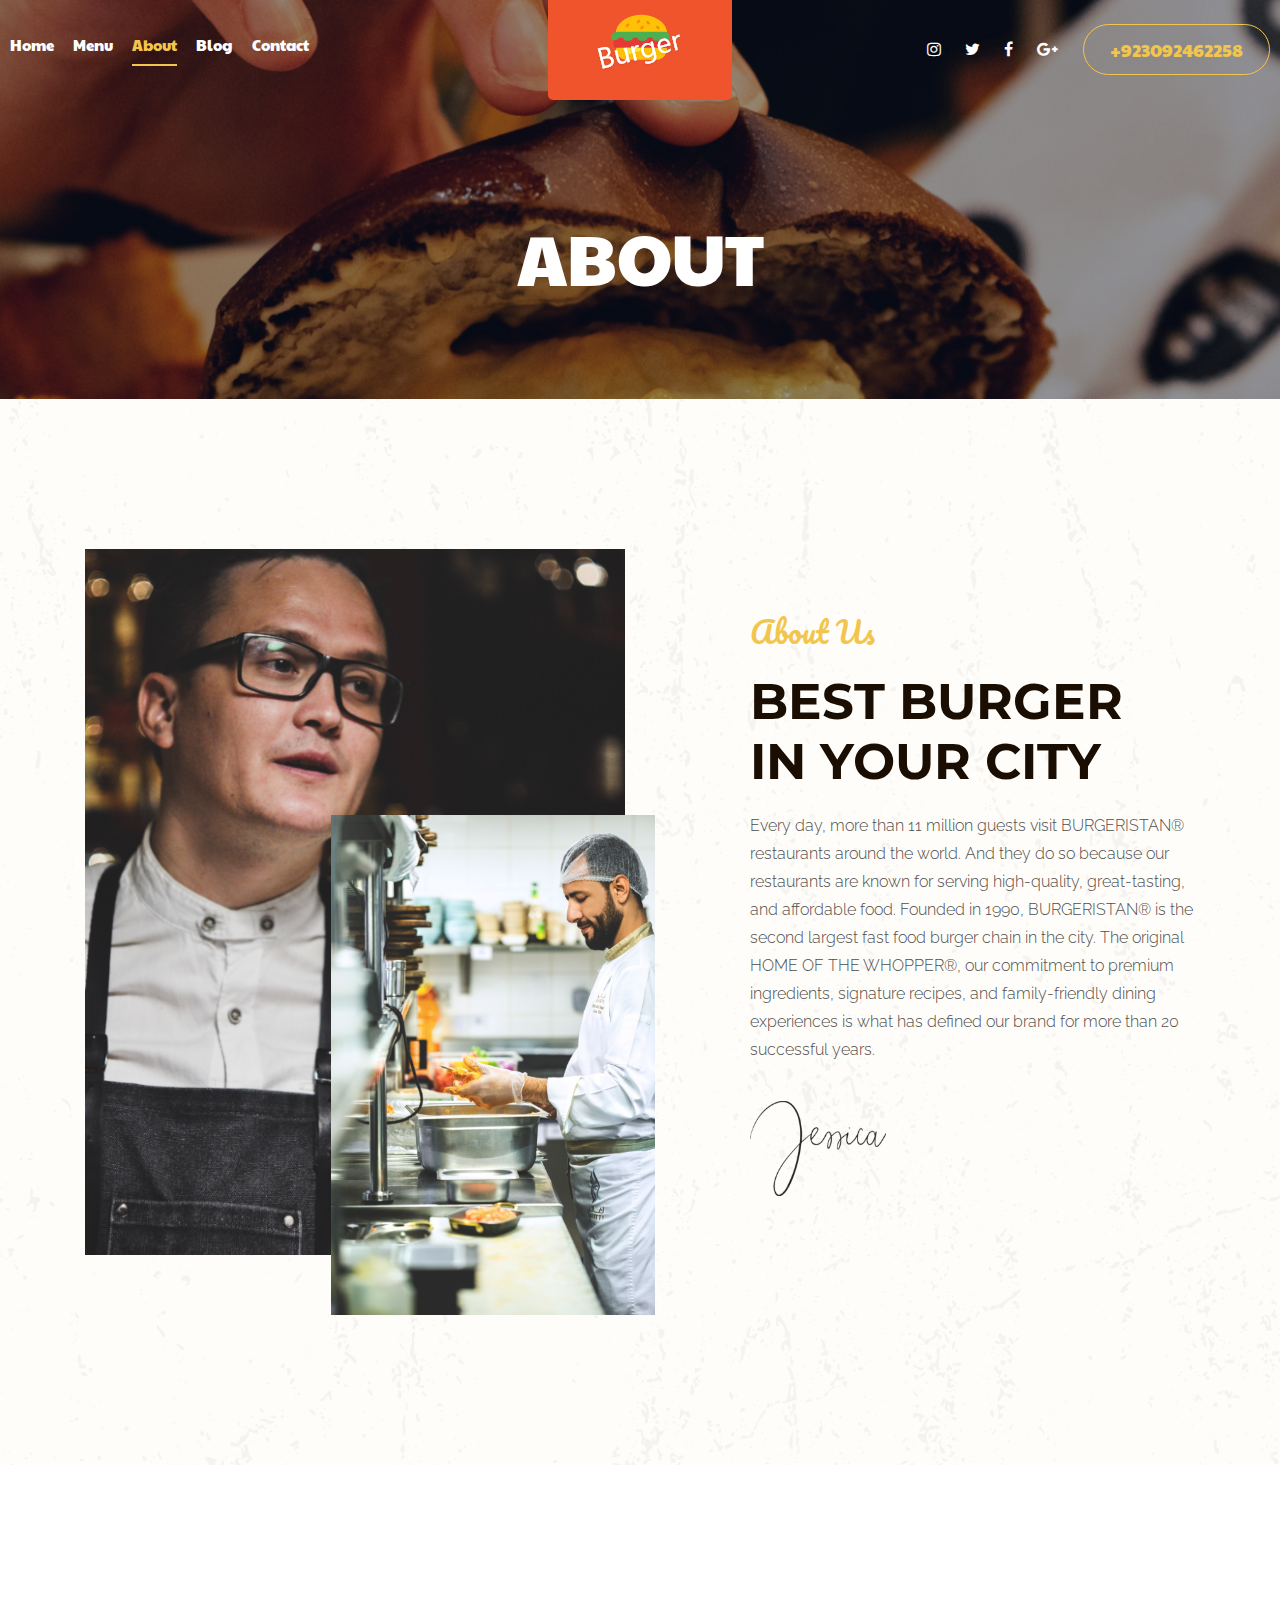
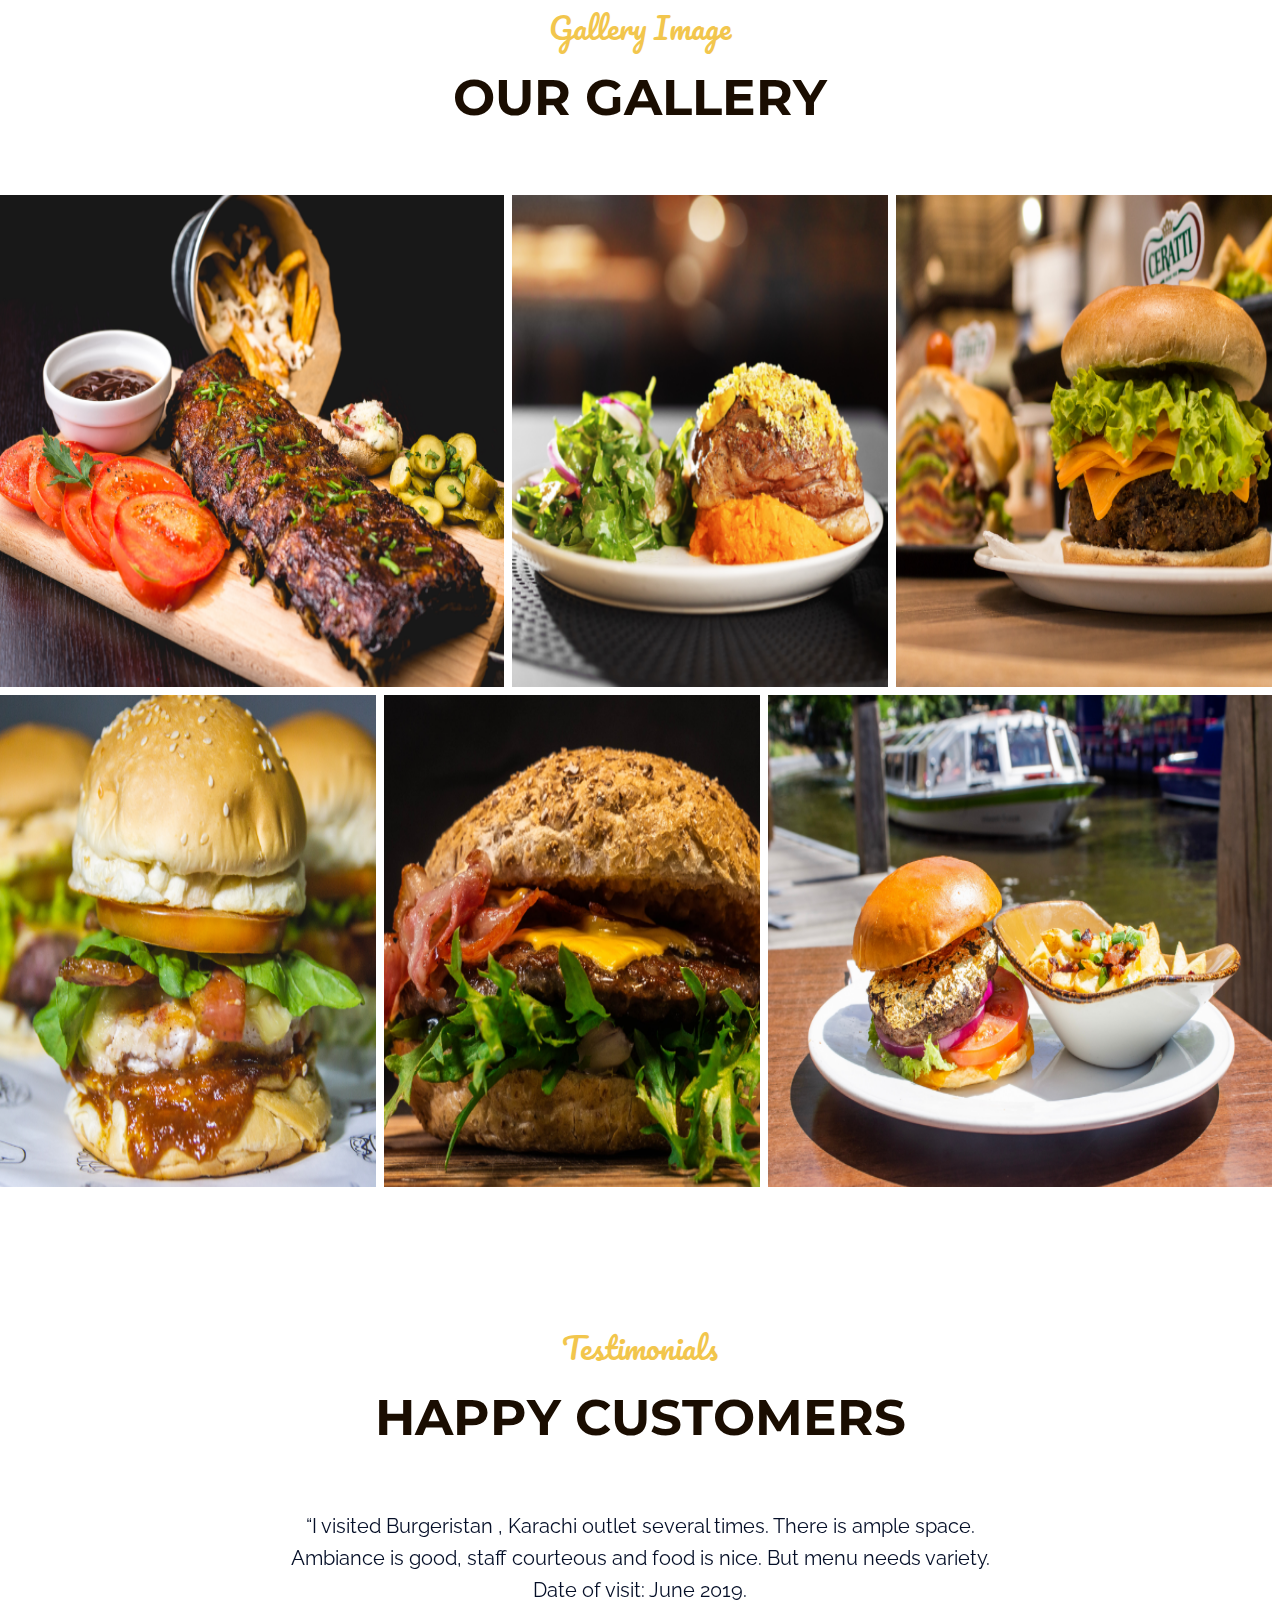
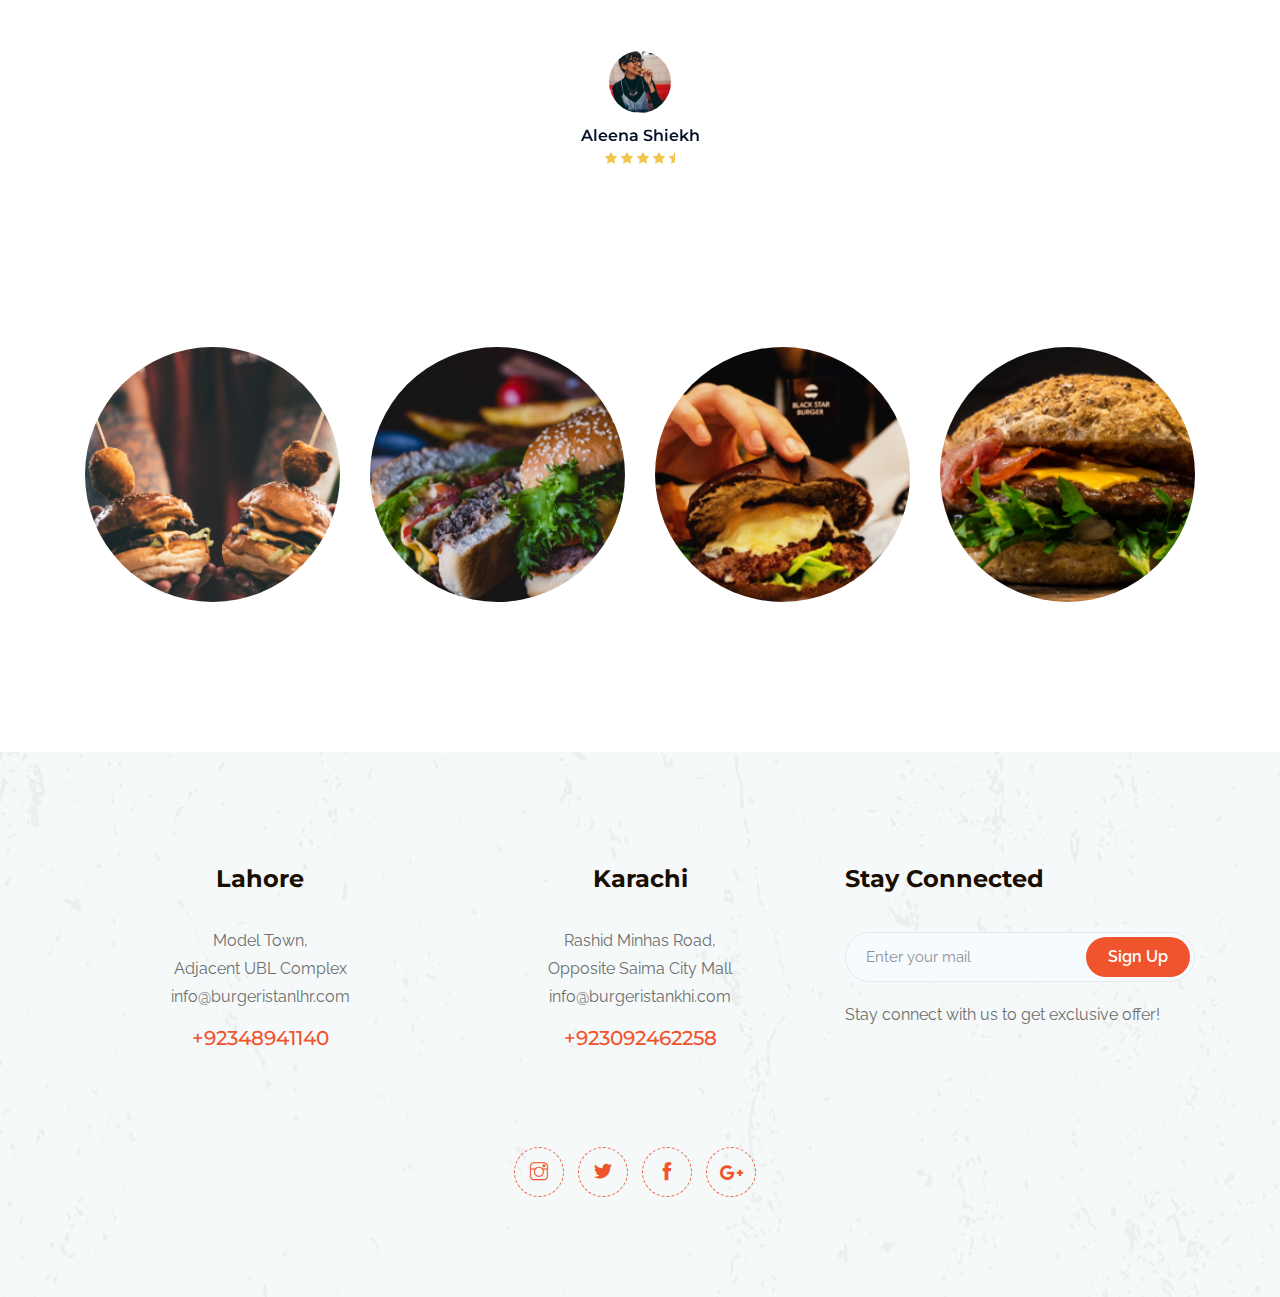
<file: about.html>
<!doctype html>
<html class="no-js" lang="zxx">

<head>
    <meta charset="utf-8">
    <meta http-equiv="x-ua-compatible" content="ie=edge">
    <title>Burger</title>
    <meta name="description" content="">
    <meta name="viewport" content="width=device-width, initial-scale=1">

    <!-- <link rel="manifest" href="site.webmanifest"> -->
    <link rel="shortcut icon" type="image/x-icon" href="img/favicon.png">
    <!-- Place favicon.ico in the root directory -->

    <!-- CSS here -->
    <link rel="stylesheet" href="css/bootstrap.min.css">
    <link rel="stylesheet" href="css/owl.carousel.min.css">
    <link rel="stylesheet" href="css/magnific-popup.css">
    <link rel="stylesheet" href="css/font-awesome.min.css">
    <link rel="stylesheet" href="css/themify-icons.css">
    <link rel="stylesheet" href="css/nice-select.css">
    <link rel="stylesheet" href="css/flaticon.css">
    <link rel="stylesheet" href="css/animate.css">
    <link rel="stylesheet" href="css/slicknav.css">
    <link rel="stylesheet" href="css/style.css">
    <!-- <link rel="stylesheet" href="css/responsive.css"> -->
</head>

<body>
    <!--[if lte IE 9]>
            <p class="browserupgrade">You are using an <strong>outdated</strong> browser. Please <a href="https://browsehappy.com/">upgrade your browser</a> to improve your experience and security.</p>
        <![endif]-->

    <!-- header-start -->
    <header>
            <div class="header-area ">
                <div id="sticky-header" class="main-header-area">
                    <div class="container-fluid p-0">
                        <div class="row align-items-center no-gutters">
                            <div class="col-xl-5 col-lg-5">
                                <div class="main-menu  d-none d-lg-block">
                                    <nav>
                                        <ul id="navigation">
                                            <li><a  href="index.html">Home</a></li>
                                            <li><a href="Menu.html">Menu</a></li>
                                            <li><a class="active" href="about.html">About</a></li>

                                            <li><a href="blog.html">blog</a></li>


                                            <li><a href="contact.html">Contact</a></li>
                                        </ul>
                                    </nav>
                                </div>
                            </div>
                            <div class="col-xl-2 col-lg-2">
                                <div class="logo-img">
                                    <a href="index.html">
                                        <img src="img/logo.png" alt="">
                                    </a>
                                </div>
                            </div>
                            <div class="col-xl-5 col-lg-5 d-none d-lg-block">
                                <div class="book_room">
                                    <div class="socail_links">
                                        <ul>
                                            <li>
                                                <a href="https://www.instagram.com/burgerkingpak/?hl=en" target="_blank">
                                                    <i class="fa fa-instagram"></i>
                                                </a>
                                            </li>
                                            <li>
                                                <a href="https://twitter.com/BurgerKing" target="_blank">
                                                    <i class="fa fa-twitter"></i>
                                                </a>
                                            </li>
                                            <li>
                                                <a href="https://www.facebook.com/burgerking/" target="_blank">
                                                    <i class="fa fa-facebook"></i>
                                                </a>
                                            </li>
                                            <li>
                                                <a href="#">
                                                    <i class="fa fa-google-plus"></i>
                                                </a>
                                            </li>
                                        </ul>
                                    </div>
                                    <div class="book_btn d-none d-xl-block">
                                        <a class="#" href="#">+923092462258</a>
                                    </div>
                                </div>
                            </div>
                            <div class="col-12">
                                <div class="mobile_menu d-block d-lg-none"></div>
                            </div>
                        </div>
                    </div>
                </div>
            </div>
        </header>
        <!-- header-end -->

  <!-- bradcam_area_start -->
  <div class="bradcam_area breadcam_bg_1 overlay">
    <h3>about</h3>
</div>
<!-- bradcam_area_end -->
<!-- about_area_start -->
<div class="about_area">
        <div class="container">
            <div class="row align-items-center">
                <div class="col-xl-6 col-lg-6 col-md-6">
                    <div class="about_thumb2">
                        <div class="img_1">
                            <img src="img/about/1.png" alt="">
                        </div>
                        <div class="img_2">
                            <img src="img/about/2.png" alt="">
                        </div>
                    </div>
                </div>
                <div class="col-xl-5 col-lg-5 offset-lg-1 col-md-6">
                    <div class="about_info">
                        <div class="section_title mb-20px">
                            <span>About Us</span>
                            <h3>Best Burger <br>
                                    in your City</h3>
                        </div>
                        <p>
Every day, more than 11 million guests visit BURGERISTAN® restaurants around the world. And they do so because our restaurants are known for serving high-quality, great-tasting, and affordable food. Founded in 1990, BURGERISTAN® is the second largest fast food burger chain in the city. The original HOME OF THE WHOPPER®, our commitment to premium ingredients, signature recipes, and family-friendly dining experiences is what has defined our brand for more than  20 successful years.</p>
                        <div class="img_thumb">
                            <img src="img/jessica-signature.png" alt="">
                        </div>
                    </div>
                </div>
            </div>
        </div>
    </div>
    <!-- about_area_end -->

    <!-- gallery_start -->
    <div class="gallery_area">
            <div class="container">
                <div class="row">
                    <div class="col-xl-12">
                            <div class="section_title mb-70 text-center">
                                    <span>Gallery Image</span>
                                    <h3>Our Gallery</h3>
                                </div>
                    </div>
                </div>
            </div>
            <div class="single_gallery big_img">
                    <a class="popup-image" href="img/gallery/1.png">
                        <i class="ti-plus"></i>
                    </a>
                <img src="img/gallery/1.png" alt="">
            </div>
            <div class="single_gallery small_img">
                <a class="popup-image" href="img/gallery/2.png">
                    <i class="ti-plus"></i>
                </a>
                <img src="img/gallery/2.png" alt="">
            </div>
            <div class="single_gallery small_img">
                <a class="popup-image" href="img/gallery/3.png">
                    <i class="ti-plus"></i>
                </a>
                <img src="img/gallery/3.png" alt="">
            </div>

            <div class="single_gallery small_img">
                <a class="popup-image" href="img/gallery/4.png">
                    <i class="ti-plus"></i>
                </a>
                <img src="img/gallery/4.png" alt="">
            </div>
            <div class="single_gallery small_img">
                <a class="popup-image" href="img/gallery/5.png">
                    <i class="ti-plus"></i>
                </a>
                <img src="img/gallery/5.png" alt="">
            </div>
            <div class="single_gallery big_img">
                <a class="popup-image" href="img/gallery/6.png">
                    <i class="ti-plus"></i>
                </a>
                <img src="img/gallery/6.png" alt="">
            </div>
        </div>

    <!-- testimonial_area_start  -->
    <div class="testimonial_area ">
        <div class="container">
            <div class="row">
                <div class="col-xl-12">
                    <div class="section_title mb-60 text-center">
                        <span>Testimonials</span>
                        <h3>Happy Customers</h3>
                    </div>
                </div>
            </div>
            <div class="row">
                <div class="col-xl-12">
                    <div class="testmonial_active owl-carousel">
                        <div class="single_carousel">
                            <div class="row justify-content-center">
                                <div class="col-lg-8">
                                    <div class="single_testmonial text-center">
                                        <p>“I visited Burgeristan  , Karachi outlet several times. There is ample space. Ambiance is good, staff courteous and food is nice. But menu needs variety.

Date of visit: June 2019.</p>
                                        <div class="testmonial_author">
                                            <div class="thumb">
                                                <img src="img/testmonial/1.png" alt="">
                                            </div>
                                            <h4>Aleena Shiekh</h4>
                                            <div class="stars">
                                                <i class="fa fa-star"></i>
                                                <i class="fa fa-star"></i>
                                                <i class="fa fa-star"></i>
                                                <i class="fa fa-star"></i>
                                                <i class="fa fa-star-half"></i>
                                            </div>
                                        </div>
                                    </div>
                                </div>
                            </div>
                        </div>
                        <div class="single_carousel">
                            <div class="row justify-content-center">
                                <div class="col-lg-8">
                                    <div class="single_testmonial text-center">
                                        <p>“Been to Burgeristan Lahore and Burgeristan Karachi. Though i loved the Lahore one. The Karachi outlet is a fine too. But the burger taste is not that good in Karachi one. I loved the beef burger though.

Date of visit: February 2020.</p>
                                        <div class="testmonial_author">
                                            <div class="thumb">
                                                <img src="img/testmonial/2.png" alt="">
                                            </div>
                                            <h4>Bilal Arif</h4>
                                            <div class="stars">
                                                <i class="fa fa-star"></i>
                                                <i class="fa fa-star"></i>
                                                <i class="fa fa-star"></i>
                                                <i class="fa fa-star"></i>
                                                <i class="fa fa-star-half"></i>
                                            </div>
                                        </div>
                                    </div>
                                </div>
                            </div>
                        </div>
                        <div class="single_carousel">
                            <div class="row justify-content-center">
                                <div class="col-lg-8">
                                    <div class="single_testmonial text-center">
                                        <p>“Initially the prices was too high when it was opened. After other burger options available in the market they have reduced the prices. I am missing one burger which is available outside Pakistan XXL. Other wise whopper and BBQ are good too.

</p>
                                        <div class="testmonial_author">
                                            <div class="thumb">
                                                <img src="img/testmonial/3.png" alt="">
                                            </div>
                                            <h4>Arif Hussain</h4>
                                            <div class="stars">
                                                <i class="fa fa-star"></i>
                                                <i class="fa fa-star"></i>
                                                <i class="fa fa-star"></i>
                                                <i class="fa fa-star"></i>
                                                <i class="fa fa-star-half"></i>
                                            </div>
                                        </div>
                                    </div>
                                </div>
                            </div>
                        </div>
                    </div>
                </div>
            </div>
        </div>
</div>
<!-- testimonial_area_ned  -->

<!-- instragram_area_start -->
<div class="instragram_area">
<div class="container">
    <div class="row">
        <div class="col-lg-3 col-md-6">
            <div class="single_instagram">
                <img src="img/instragram/1.png" alt="">
                <div class="ovrelay">
                    <a href="#">
                        <i class="fa fa-instagram"></i>
                    </a>
                </div>
            </div>
        </div>
        <div class="col-lg-3 col-md-6">
            <div class="single_instagram">
                <img src="img/instragram/2.png" alt="">
                <div class="ovrelay">
                    <a href="#">
                        <i class="fa fa-instagram"></i>
                    </a>
                </div>
            </div>
        </div>
        <div class="col-lg-3 col-md-6">
            <div class="single_instagram">
                <img src="img/instragram/3.png" alt="">
                <div class="ovrelay">
                    <a href="#">
                        <i class="fa fa-instagram"></i>
                    </a>
                </div>
            </div>
        </div>
        <div class="col-lg-3 col-md-6">
            <div class="single_instagram">
                <img src="img/instragram/4.png" alt="">
                <div class="ovrelay">
                    <a href="#">
                        <i class="fa fa-instagram"></i>
                    </a>
                </div>
            </div>
        </div>
    </div>
</div>
</div>
<!-- instragram_area_end -->

<footer class="footer">
        <div class="footer_top">
            <div class="container">
                <div class="row">
                    <div class="col-xl-4 col-md-6 col-lg-4">
                        <div class="footer_widget text-center ">
                            <h3 class="footer_title pos_margin">
                                    Lahore
                            </h3>
                        <p>Model Town, <br>
                                        Adjacent UBL Complex <br>
                                        <a href="#">info@burgeristanlhr.com</a></p>
                                <a class="number" href="#">+92348941140</a>

                            </div>
                        </div>
                        <div class="col-xl-4 col-md-6 col-lg-4">
                            <div class="footer_widget text-center ">
                                <h3 class="footer_title pos_margin">
                                    Karachi
                                </h3>
                                <p>Rashid Minhas Road, <br>
                                        Opposite Saima City Mall <br>
                                        <a href="#">info@burgeristankhi.com</a></p>
                                <a class="number" href="#">+923092462258</a>

                        </div>
                    </div>
                    <div class="col-xl-4 col-md-12 col-lg-4">
                            <div class="footer_widget">
                                    <h3 class="footer_title">
                                            Stay Connected
                                    </h3>
                                    <form action="#" class="newsletter_form">
                                        <input type="text" placeholder="Enter your mail">
                                        <button type="submit">Sign Up</button>
                                    </form>
                                    <p class="newsletter_text">Stay connect with us to get exclusive offer!</p>
                                </div>
                    </div>
                </div>
                <div class="row justify-content-center">
                    <div class="col-lg-4">
                        <div class="socail_links text-center">
                                <ul>
                                    <li>
                                        <a href="#">
                                            <i class="ti-instagram"></i>
                                        </a>
                                    </li>
                                    <li>
                                        <a href="#">
                                            <i class="ti-twitter-alt"></i>
                                        </a>
                                    </li>
                                    <li>
                                        <a href="#">
                                            <i class="ti-facebook"></i>
                                        </a>
                                    </li>
                                    <li>
                                        <a href="#">
                                            <i class="fa fa-google-plus"></i>
                                        </a>
                                    </li>
                                </ul>
                            </div>
                    </div>
                </div>
            </div>
        </div>


    <!-- JS here -->
    <script src="js/vendor/modernizr-3.5.0.min.js"></script>
    <script src="js/vendor/jquery-1.12.4.min.js"></script>
    <script src="js/popper.min.js"></script>
    <script src="js/bootstrap.min.js"></script>
    <script src="js/owl.carousel.min.js"></script>
    <script src="js/isotope.pkgd.min.js"></script>
    <script src="js/ajax-form.js"></script>
    <script src="js/waypoints.min.js"></script>
    <script src="js/jquery.counterup.min.js"></script>
    <script src="js/imagesloaded.pkgd.min.js"></script>
    <script src="js/scrollIt.js"></script>
    <script src="js/jquery.scrollUp.min.js"></script>
    <script src="js/wow.min.js"></script>
    <script src="js/nice-select.min.js"></script>
    <script src="js/jquery.slicknav.min.js"></script>
    <script src="js/jquery.magnific-popup.min.js"></script>
    <script src="js/plugins.js"></script>

    <!--contact js-->
    <script src="js/contact.js"></script>
    <script src="js/jquery.ajaxchimp.min.js"></script>
    <script src="js/jquery.form.js"></script>
    <script src="js/jquery.validate.min.js"></script>
    <script src="js/mail-script.js"></script>

    <script src="js/main.js"></script>

</body>

</html>
</file>
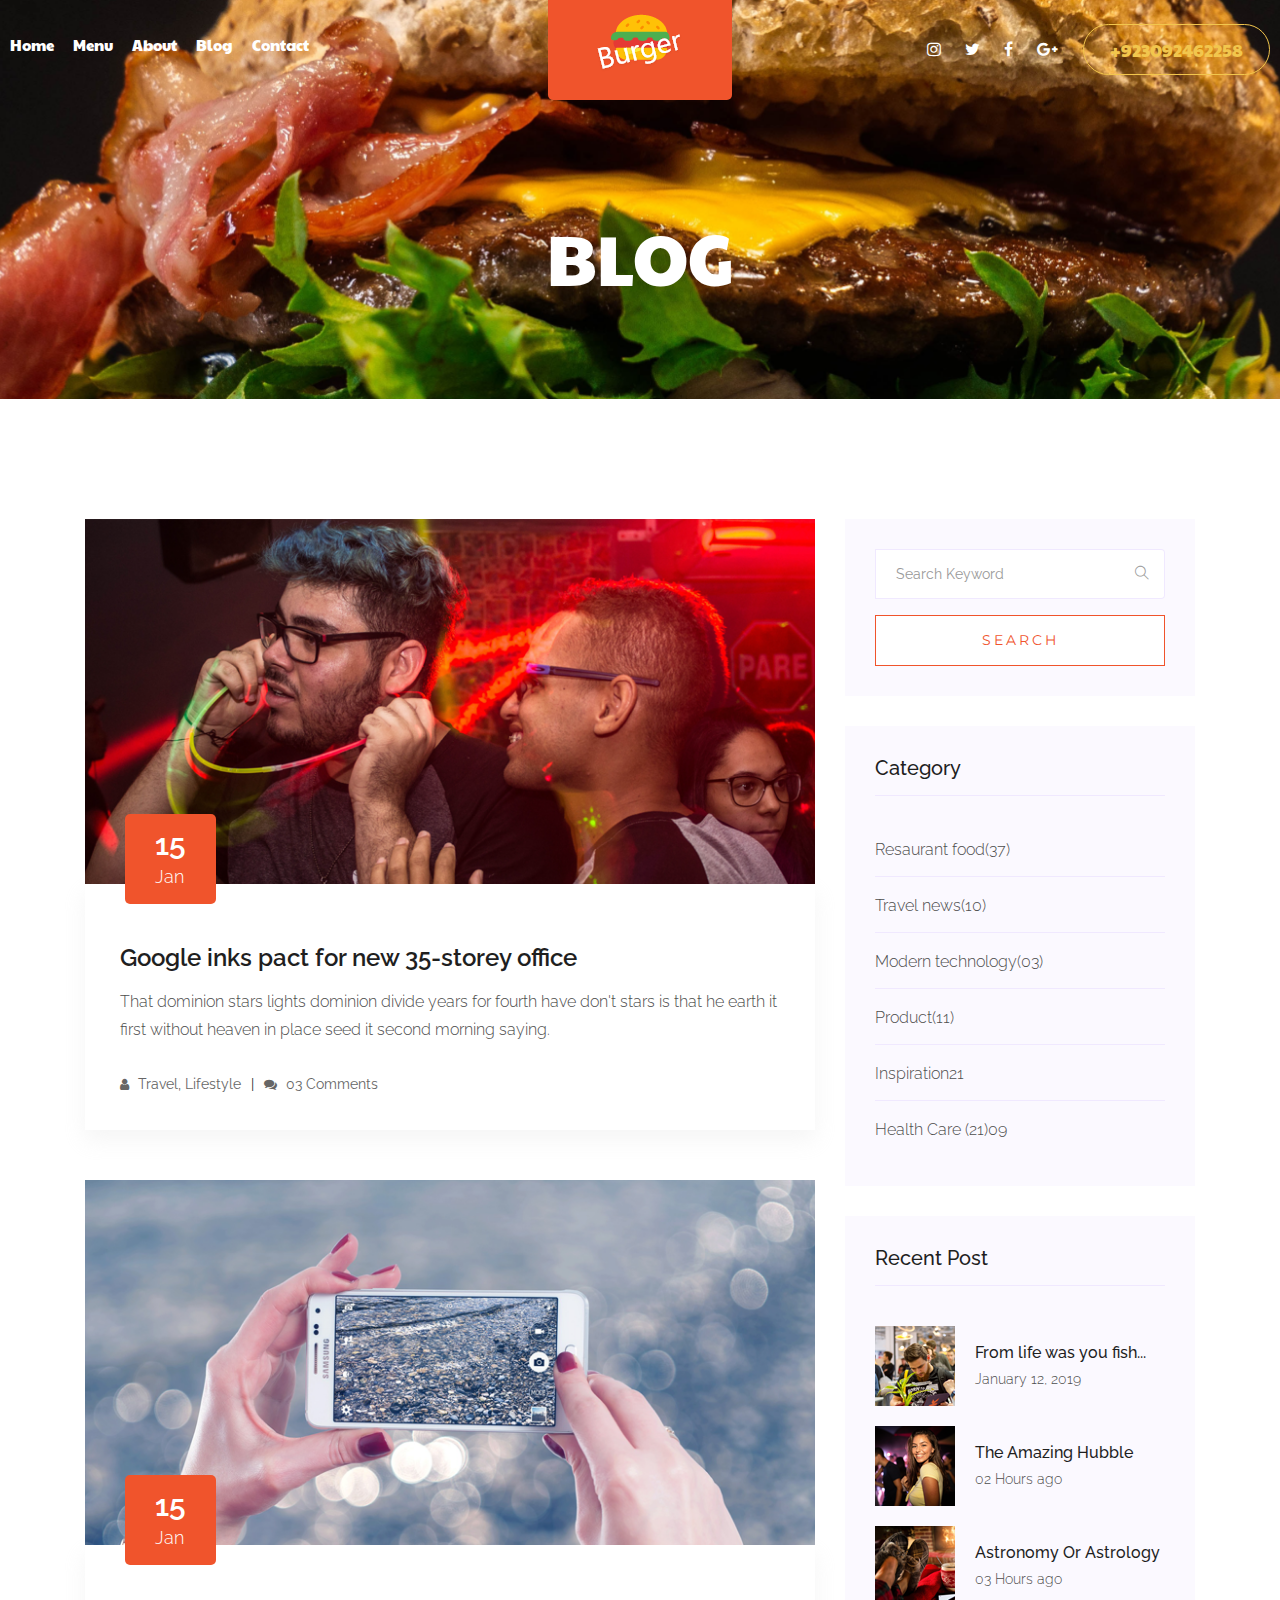
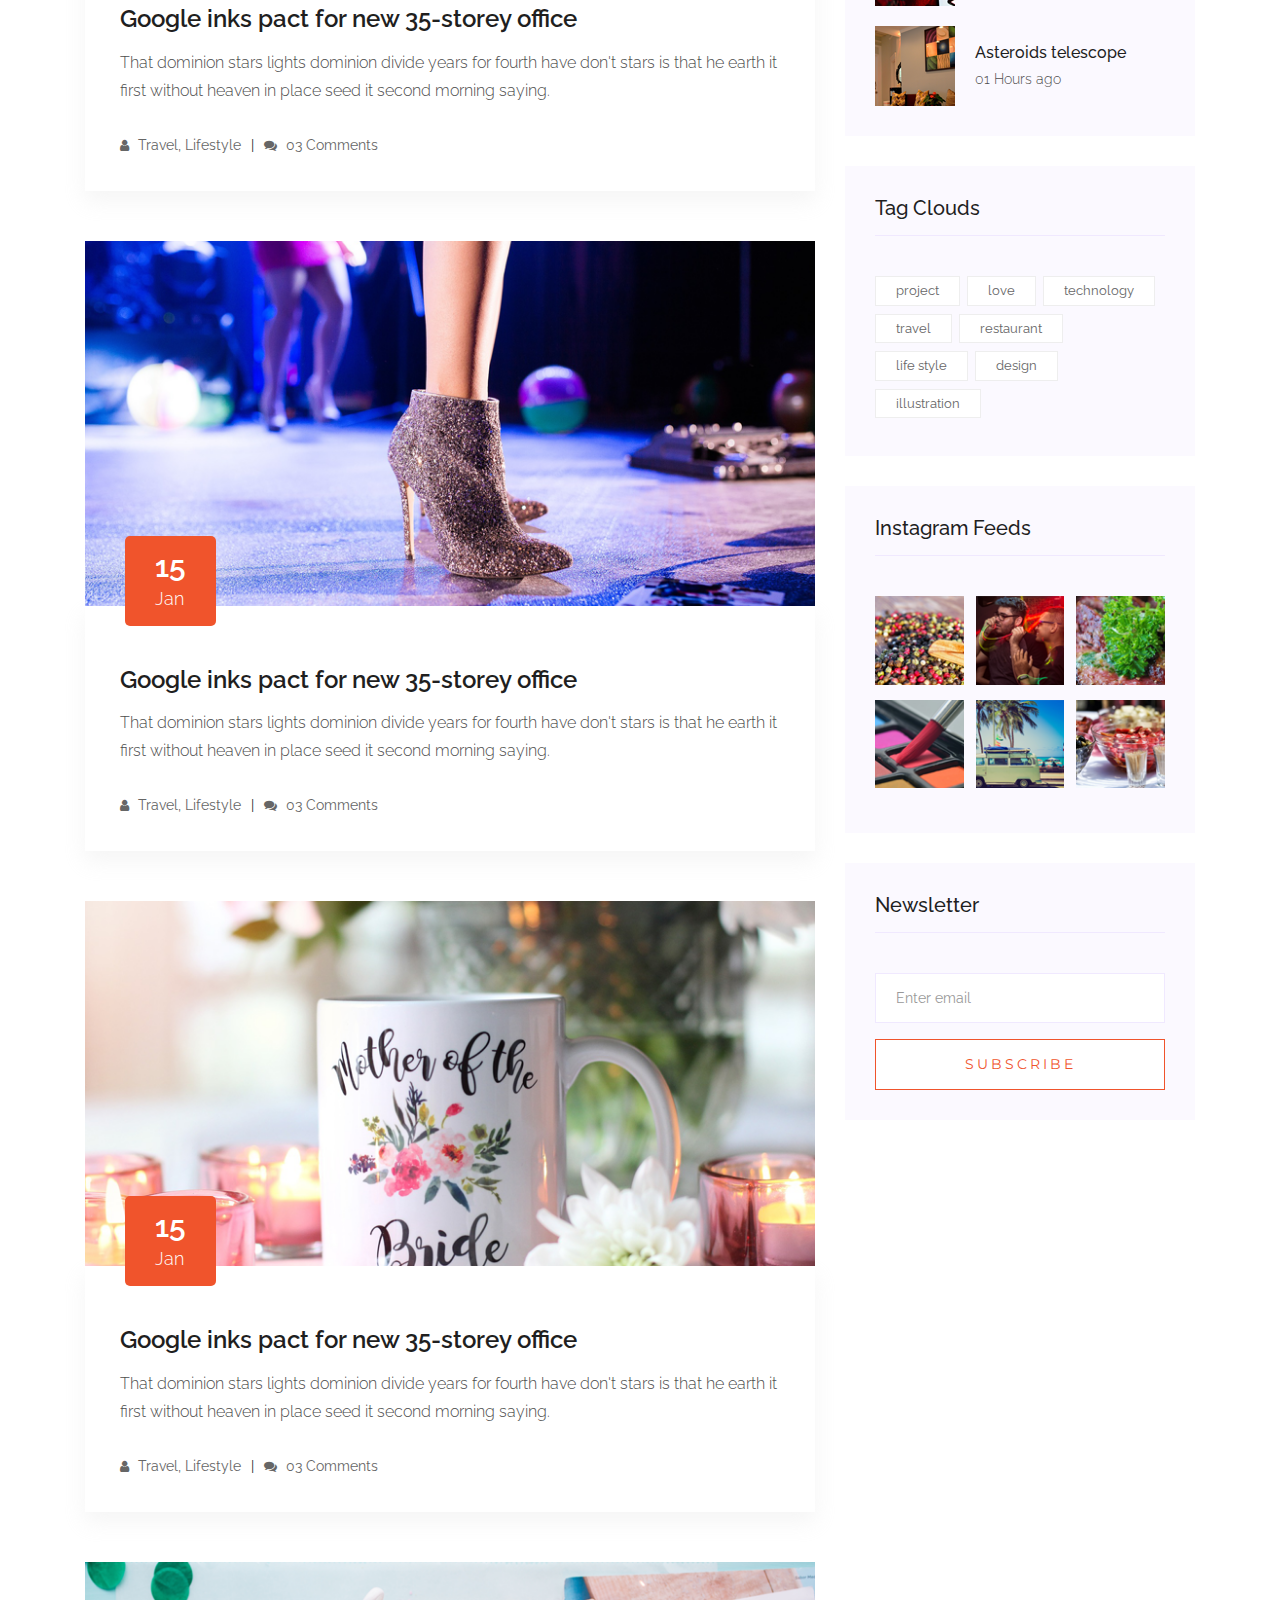
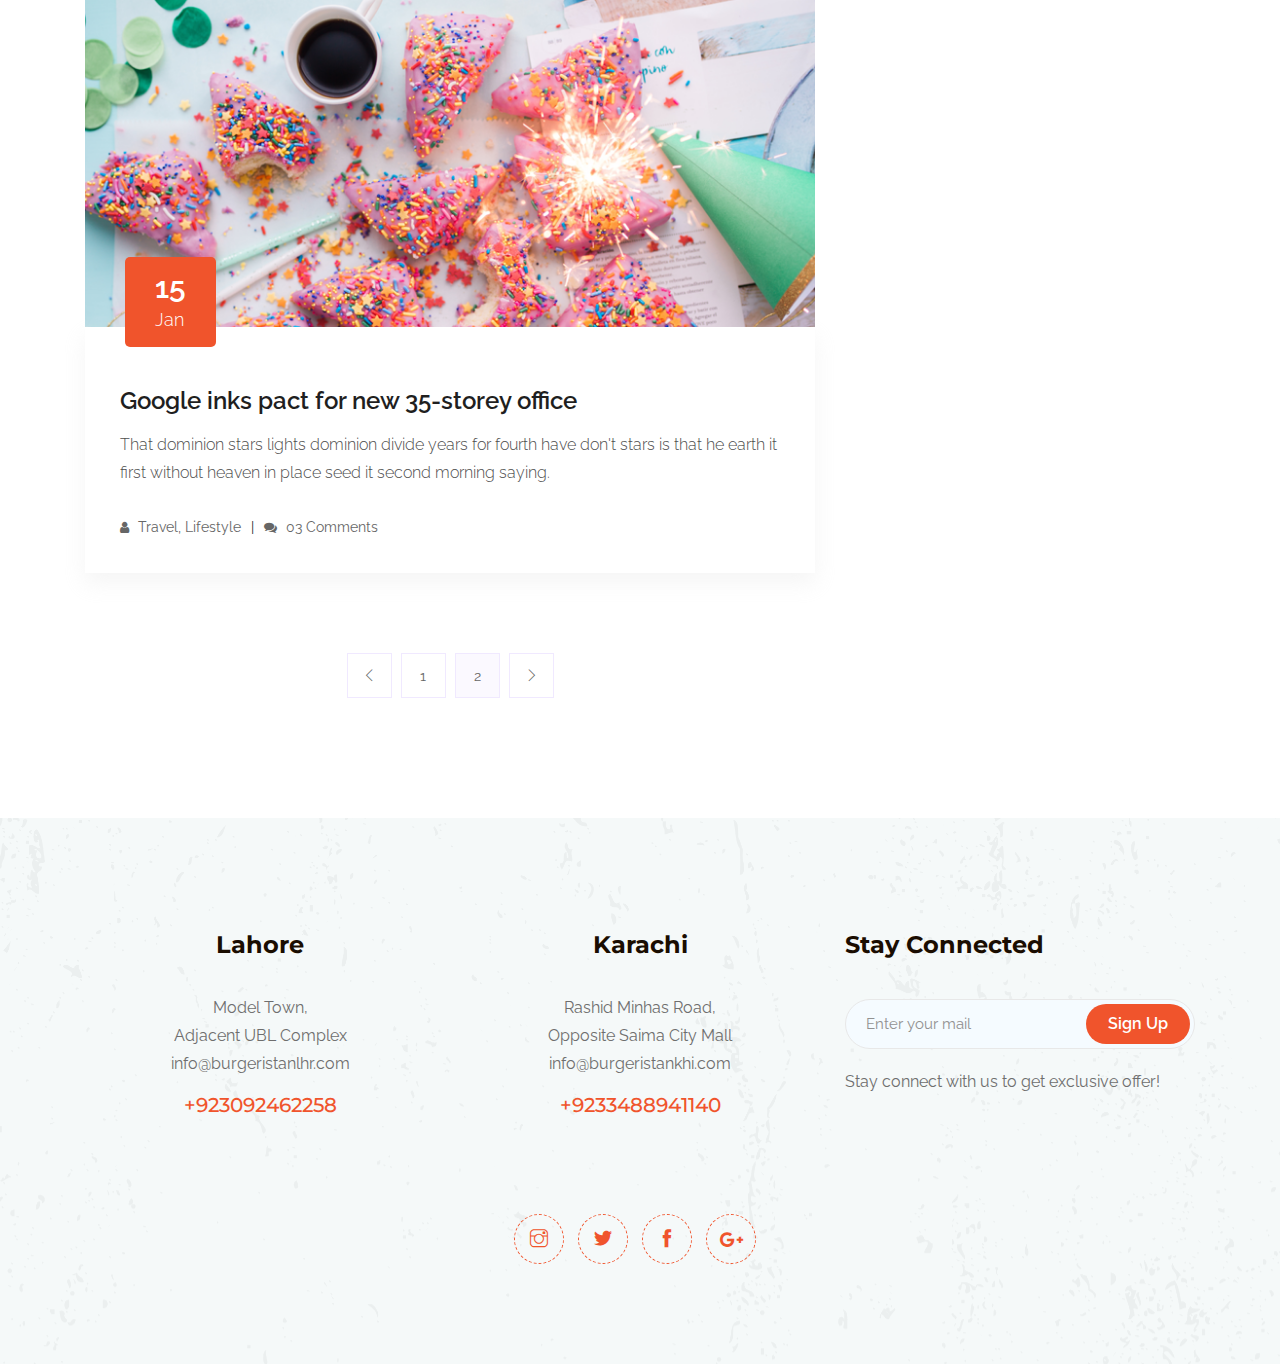
<file: blog.html>
<!doctype html>
<html class="no-js" lang="zxx">

<head>
    <meta charset="utf-8">
    <meta http-equiv="x-ua-compatible" content="ie=edge">
    <title>Burger</title>
    <meta name="description" content="">
    <meta name="viewport" content="width=device-width, initial-scale=1">

    <!-- <link rel="manifest" href="site.webmanifest"> -->
    <link rel="shortcut icon" type="image/x-icon" href="img/favicon.png">
    <!-- Place favicon.ico in the root directory -->

    <!-- CSS here -->
    <link rel="stylesheet" href="css/bootstrap.min.css">
    <link rel="stylesheet" href="css/owl.carousel.min.css">
    <link rel="stylesheet" href="css/magnific-popup.css">
    <link rel="stylesheet" href="css/font-awesome.min.css">
    <link rel="stylesheet" href="css/themify-icons.css">
    <link rel="stylesheet" href="css/nice-select.css">
    <link rel="stylesheet" href="css/flaticon.css">
    <link rel="stylesheet" href="css/animate.css">
    <link rel="stylesheet" href="css/slicknav.css">
    <link rel="stylesheet" href="css/style.css">
    <!-- <link rel="stylesheet" href="css/responsive.css"> -->
</head>

<body>
    <!--[if lte IE 9]>
            <p class="browserupgrade">You are using an <strong>outdated</strong> browser. Please <a href="https://browsehappy.com/">upgrade your browser</a> to improve your experience and security.</p>
        <![endif]-->

    <!-- header-start -->
    <header>
        <div class="header-area ">
            <div id="sticky-header" class="main-header-area">
                <div class="container-fluid p-0">
                    <div class="row align-items-center no-gutters">
                        <div class="col-xl-5 col-lg-5">
                            <div class="main-menu  d-none d-lg-block">
                                <nav>
                                    <ul id="navigation">
                                        <li><a  href="index.html">Home</a></li>
                                        <li><a href="Menu.html">Menu</a></li>
                                        <li><a href="about.html">About</a></li>

                                                <li><a href="blog.html">blog</a></li>

                                        <li><a href="contact.html">Contact</a></li>
                                    </ul>
                                </nav>
                            </div>
                        </div>
                        <div class="col-xl-2 col-lg-2">
                            <div class="logo-img">
                                <a href="index.html">
                                    <img src="img/logo.png" alt="">
                                </a>
                            </div>
                        </div>
                        <div class="col-xl-5 col-lg-5 d-none d-lg-block">
                            <div class="book_room">
                                <div class="socail_links">
                                    <ul>
                                        <li>
                                            <a href="https://www.instagram.com/burgerkingpak/?hl=en" target="_blank">
                                                <i class="fa fa-instagram"></i>
                                            </a>
                                        </li>
                                        <li>
                                            <a href="https://twitter.com/BurgerKing" target="_blank">
                                                <i class="fa fa-twitter"></i>
                                            </a>
                                        </li>
                                        <li>
                                            <a href="https://www.facebook.com/burgerking/" target="_blank">
                                                <i class="fa fa-facebook"></i>
                                            </a>
                                        </li>
                                        <li>
                                            <a href="#">
                                                <i class="fa fa-google-plus"></i>
                                            </a>
                                        </li>
                                    </ul>
                                </div>
                                <div class="book_btn d-none d-xl-block">
                                    <a class="#" href="#">+923092462258</a>
                                </div>
                            </div>
                        </div>
                        <div class="col-12">
                            <div class="mobile_menu d-block d-lg-none"></div>
                        </div>
                    </div>
                </div>
            </div>
        </div>
    </header>
    <!-- header-end -->

    <!-- bradcam_area_start -->
    <div class="bradcam_area breadcam_bg">
        <h3>blog</h3>
    </div>
    <!-- bradcam_area_end -->

    <!--================Blog Area =================-->
    <section class="blog_area section-padding">
        <div class="container">
            <div class="row">
                <div class="col-lg-8 mb-5 mb-lg-0">
                    <div class="blog_left_sidebar">
                        <article class="blog_item">
                            <div class="blog_item_img">
                                <img class="card-img rounded-0" src="img/blog/single_blog_1.png" alt="">
                                <a href="#" class="blog_item_date">
                                    <h3>15</h3>
                                    <p>Jan</p>
                                </a>
                            </div>

                            <div class="blog_details">
                                <a class="d-inline-block" href="single-blog.html">
                                    <h2>Google inks pact for new 35-storey office</h2>
                                </a>
                                <p>That dominion stars lights dominion divide years for fourth have don't stars is that
                                    he earth it first without heaven in place seed it second morning saying.</p>
                                <ul class="blog-info-link">
                                    <li><a href="#"><i class="fa fa-user"></i> Travel, Lifestyle</a></li>
                                    <li><a href="#"><i class="fa fa-comments"></i> 03 Comments</a></li>
                                </ul>
                            </div>
                        </article>

                        <article class="blog_item">
                            <div class="blog_item_img">
                                <img class="card-img rounded-0" src="img/blog/single_blog_2.png" alt="">
                                <a href="#" class="blog_item_date">
                                    <h3>15</h3>
                                    <p>Jan</p>
                                </a>
                            </div>

                            <div class="blog_details">
                                <a class="d-inline-block" href="single-blog.html">
                                    <h2>Google inks pact for new 35-storey office</h2>
                                </a>
                                <p>That dominion stars lights dominion divide years for fourth have don't stars is that
                                    he earth it first without heaven in place seed it second morning saying.</p>
                                <ul class="blog-info-link">
                                    <li><a href="#"><i class="fa fa-user"></i> Travel, Lifestyle</a></li>
                                    <li><a href="#"><i class="fa fa-comments"></i> 03 Comments</a></li>
                                </ul>
                            </div>
                        </article>

                        <article class="blog_item">
                            <div class="blog_item_img">
                                <img class="card-img rounded-0" src="img/blog/single_blog_3.png" alt="">
                                <a href="#" class="blog_item_date">
                                    <h3>15</h3>
                                    <p>Jan</p>
                                </a>
                            </div>

                            <div class="blog_details">
                                <a class="d-inline-block" href="single-blog.html">
                                    <h2>Google inks pact for new 35-storey office</h2>
                                </a>
                                <p>That dominion stars lights dominion divide years for fourth have don't stars is that
                                    he earth it first without heaven in place seed it second morning saying.</p>
                                <ul class="blog-info-link">
                                    <li><a href="#"><i class="fa fa-user"></i> Travel, Lifestyle</a></li>
                                    <li><a href="#"><i class="fa fa-comments"></i> 03 Comments</a></li>
                                </ul>
                            </div>
                        </article>

                        <article class="blog_item">
                            <div class="blog_item_img">
                                <img class="card-img rounded-0" src="img/blog/single_blog_4.png" alt="">
                                <a href="#" class="blog_item_date">
                                    <h3>15</h3>
                                    <p>Jan</p>
                                </a>
                            </div>

                            <div class="blog_details">
                                <a class="d-inline-block" href="single-blog.html">
                                    <h2>Google inks pact for new 35-storey office</h2>
                                </a>
                                <p>That dominion stars lights dominion divide years for fourth have don't stars is that
                                    he earth it first without heaven in place seed it second morning saying.</p>
                                <ul class="blog-info-link">
                                    <li><a href="#"><i class="fa fa-user"></i> Travel, Lifestyle</a></li>
                                    <li><a href="#"><i class="fa fa-comments"></i> 03 Comments</a></li>
                                </ul>
                            </div>
                        </article>

                        <article class="blog_item">
                            <div class="blog_item_img">
                                <img class="card-img rounded-0" src="img/blog/single_blog_5.png" alt="">
                                <a href="#" class="blog_item_date">
                                    <h3>15</h3>
                                    <p>Jan</p>
                                </a>
                            </div>

                            <div class="blog_details">
                                <a class="d-inline-block" href="single-blog.html">
                                    <h2>Google inks pact for new 35-storey office</h2>
                                </a>
                                <p>That dominion stars lights dominion divide years for fourth have don't stars is that
                                    he earth it first without heaven in place seed it second morning saying.</p>
                                <ul class="blog-info-link">
                                    <li><a href="#"><i class="fa fa-user"></i> Travel, Lifestyle</a></li>
                                    <li><a href="#"><i class="fa fa-comments"></i> 03 Comments</a></li>
                                </ul>
                            </div>
                        </article>

                        <nav class="blog-pagination justify-content-center d-flex">
                            <ul class="pagination">
                                <li class="page-item">
                                    <a href="#" class="page-link" aria-label="Previous">
                                        <i class="ti-angle-left"></i>
                                    </a>
                                </li>
                                <li class="page-item">
                                    <a href="#" class="page-link">1</a>
                                </li>
                                <li class="page-item active">
                                    <a href="#" class="page-link">2</a>
                                </li>
                                <li class="page-item">
                                    <a href="#" class="page-link" aria-label="Next">
                                        <i class="ti-angle-right"></i>
                                    </a>
                                </li>
                            </ul>
                        </nav>
                    </div>
                </div>
                <div class="col-lg-4">
                    <div class="blog_right_sidebar">
                        <aside class="single_sidebar_widget search_widget">
                            <form action="#">
                                <div class="form-group">
                                    <div class="input-group mb-3">
                                        <input type="text" class="form-control" placeholder='Search Keyword'
                                            onfocus="this.placeholder = ''"
                                            onblur="this.placeholder = 'Search Keyword'">
                                        <div class="input-group-append">
                                            <button class="btn" type="button"><i class="ti-search"></i></button>
                                        </div>
                                    </div>
                                </div>
                                <button class="button rounded-0 primary-bg text-white w-100 btn_1 boxed-btn"
                                    type="submit">Search</button>
                            </form>
                        </aside>

                        <aside class="single_sidebar_widget post_category_widget">
                            <h4 class="widget_title">Category</h4>
                            <ul class="list cat-list">
                                <li>
                                    <a href="#" class="d-flex">
                                        <p>Resaurant food</p>
                                        <p>(37)</p>
                                    </a>
                                </li>
                                <li>
                                    <a href="#" class="d-flex">
                                        <p>Travel news</p>
                                        <p>(10)</p>
                                    </a>
                                </li>
                                <li>
                                    <a href="#" class="d-flex">
                                        <p>Modern technology</p>
                                        <p>(03)</p>
                                    </a>
                                </li>
                                <li>
                                    <a href="#" class="d-flex">
                                        <p>Product</p>
                                        <p>(11)</p>
                                    </a>
                                </li>
                                <li>
                                    <a href="#" class="d-flex">
                                        <p>Inspiration</p>
                                        <p>21</p>
                                    </a>
                                </li>
                                <li>
                                    <a href="#" class="d-flex">
                                        <p>Health Care (21)</p>
                                        <p>09</p>
                                    </a>
                                </li>
                            </ul>
                        </aside>

                        <aside class="single_sidebar_widget popular_post_widget">
                            <h3 class="widget_title">Recent Post</h3>
                            <div class="media post_item">
                                <img src="img/post/post_1.png" alt="post">
                                <div class="media-body">
                                    <a href="single-blog.html">
                                        <h3>From life was you fish...</h3>
                                    </a>
                                    <p>January 12, 2019</p>
                                </div>
                            </div>
                            <div class="media post_item">
                                <img src="img/post/post_2.png" alt="post">
                                <div class="media-body">
                                    <a href="single-blog.html">
                                        <h3>The Amazing Hubble</h3>
                                    </a>
                                    <p>02 Hours ago</p>
                                </div>
                            </div>
                            <div class="media post_item">
                                <img src="img/post/post_3.png" alt="post">
                                <div class="media-body">
                                    <a href="single-blog.html">
                                        <h3>Astronomy Or Astrology</h3>
                                    </a>
                                    <p>03 Hours ago</p>
                                </div>
                            </div>
                            <div class="media post_item">
                                <img src="img/post/post_4.png" alt="post">
                                <div class="media-body">
                                    <a href="single-blog.html">
                                        <h3>Asteroids telescope</h3>
                                    </a>
                                    <p>01 Hours ago</p>
                                </div>
                            </div>
                        </aside>
                        <aside class="single_sidebar_widget tag_cloud_widget">
                            <h4 class="widget_title">Tag Clouds</h4>
                            <ul class="list">
                                <li>
                                    <a href="#">project</a>
                                </li>
                                <li>
                                    <a href="#">love</a>
                                </li>
                                <li>
                                    <a href="#">technology</a>
                                </li>
                                <li>
                                    <a href="#">travel</a>
                                </li>
                                <li>
                                    <a href="#">restaurant</a>
                                </li>
                                <li>
                                    <a href="#">life style</a>
                                </li>
                                <li>
                                    <a href="#">design</a>
                                </li>
                                <li>
                                    <a href="#">illustration</a>
                                </li>
                            </ul>
                        </aside>


                        <aside class="single_sidebar_widget instagram_feeds">
                            <h4 class="widget_title">Instagram Feeds</h4>
                            <ul class="instagram_row flex-wrap">
                                <li>
                                    <a href="#">
                                        <img class="img-fluid" src="img/post/post_5.png" alt="">
                                    </a>
                                </li>
                                <li>
                                    <a href="#">
                                        <img class="img-fluid" src="img/post/post_6.png" alt="">
                                    </a>
                                </li>
                                <li>
                                    <a href="#">
                                        <img class="img-fluid" src="img/post/post_7.png" alt="">
                                    </a>
                                </li>
                                <li>
                                    <a href="#">
                                        <img class="img-fluid" src="img/post/post_8.png" alt="">
                                    </a>
                                </li>
                                <li>
                                    <a href="#">
                                        <img class="img-fluid" src="img/post/post_9.png" alt="">
                                    </a>
                                </li>
                                <li>
                                    <a href="#">
                                        <img class="img-fluid" src="img/post/post_10.png" alt="">
                                    </a>
                                </li>
                            </ul>
                        </aside>


                        <aside class="single_sidebar_widget newsletter_widget">
                            <h4 class="widget_title">Newsletter</h4>

                            <form action="#">
                                <div class="form-group">
                                    <input type="email" class="form-control" onfocus="this.placeholder = ''"
                                        onblur="this.placeholder = 'Enter email'" placeholder='Enter email' required>
                                </div>
                                <button class="button rounded-0 primary-bg text-white w-100 btn_1 boxed-btn"
                                    type="submit">Subscribe</button>
                            </form>
                        </aside>
                    </div>
                </div>
            </div>
        </div>
    </section>
    <!--================Blog Area =================-->

    <!-- footer_start  -->
    <footer class="footer">
        <div class="footer_top">
            <div class="container">
                <div class="row">
                    <div class="col-xl-4 col-md-6 col-lg-4">
                        <div class="footer_widget text-center ">
                            <h3 class="footer_title pos_margin">
                                    Lahore
                            </h3>
                            <p>Model Town, <br>
                                        Adjacent UBL Complex <br>
                                        <a href="#">info@burgeristanlhr.com</a></p>
                                <a class="number" href="#">+923092462258</a>

                            </div>
                        </div>
                        <div class="col-xl-4 col-md-6 col-lg-4">
                            <div class="footer_widget text-center ">
                                <h3 class="footer_title pos_margin">
                                    Karachi
                                </h3>
                                <p>Rashid Minhas Road, <br>
                                        Opposite Saima City Mall <br>
                                        <a href="#">info@burgeristankhi.com</a></p>
                                <a class="number" href="#">+9233488941140</a>

                        </div>
                    </div>
                    <div class="col-xl-4 col-md-12 col-lg-4">
                            <div class="footer_widget">
                                    <h3 class="footer_title">
                                            Stay Connected
                                    </h3>
                                    <form action="#" class="newsletter_form">
                                        <input type="text" placeholder="Enter your mail">
                                        <button type="submit">Sign Up</button>
                                    </form>
                                    <p class="newsletter_text">Stay connect with us to get exclusive offer!</p>
                                </div>
                    </div>
                </div>
                <div class="row justify-content-center">
                    <div class="col-lg-4">
                        <div class="socail_links text-center">
                                <ul>
                                    <li>
                                        <a href="#">
                                            <i class="ti-instagram"></i>
                                        </a>
                                    </li>
                                    <li>
                                        <a href="#">
                                            <i class="ti-twitter-alt"></i>
                                        </a>
                                    </li>
                                    <li>
                                        <a href="#">
                                            <i class="ti-facebook"></i>
                                        </a>
                                    </li>
                                    <li>
                                        <a href="#">
                                            <i class="fa fa-google-plus"></i>
                                        </a>
                                    </li>
                                </ul>
                            </div>
                    </div>
                </div>
            </div>
        </div>


    <!-- JS here -->
    <script src="js/vendor/modernizr-3.5.0.min.js"></script>
    <script src="js/vendor/jquery-1.12.4.min.js"></script>
    <script src="js/popper.min.js"></script>
    <script src="js/bootstrap.min.js"></script>
    <script src="js/owl.carousel.min.js"></script>
    <script src="js/isotope.pkgd.min.js"></script>
    <script src="js/ajax-form.js"></script>
    <script src="js/waypoints.min.js"></script>
    <script src="js/jquery.counterup.min.js"></script>
    <script src="js/imagesloaded.pkgd.min.js"></script>
    <script src="js/scrollIt.js"></script>
    <script src="js/jquery.scrollUp.min.js"></script>
    <script src="js/wow.min.js"></script>
    <script src="js/nice-select.min.js"></script>
    <script src="js/jquery.slicknav.min.js"></script>
    <script src="js/jquery.magnific-popup.min.js"></script>
    <script src="js/plugins.js"></script>

    <!--contact js-->
    <script src="js/contact.js"></script>
    <script src="js/jquery.ajaxchimp.min.js"></script>
    <script src="js/jquery.form.js"></script>
    <script src="js/jquery.validate.min.js"></script>
    <script src="js/mail-script.js"></script>

    <script src="js/main.js"></script>

</body>
</file>
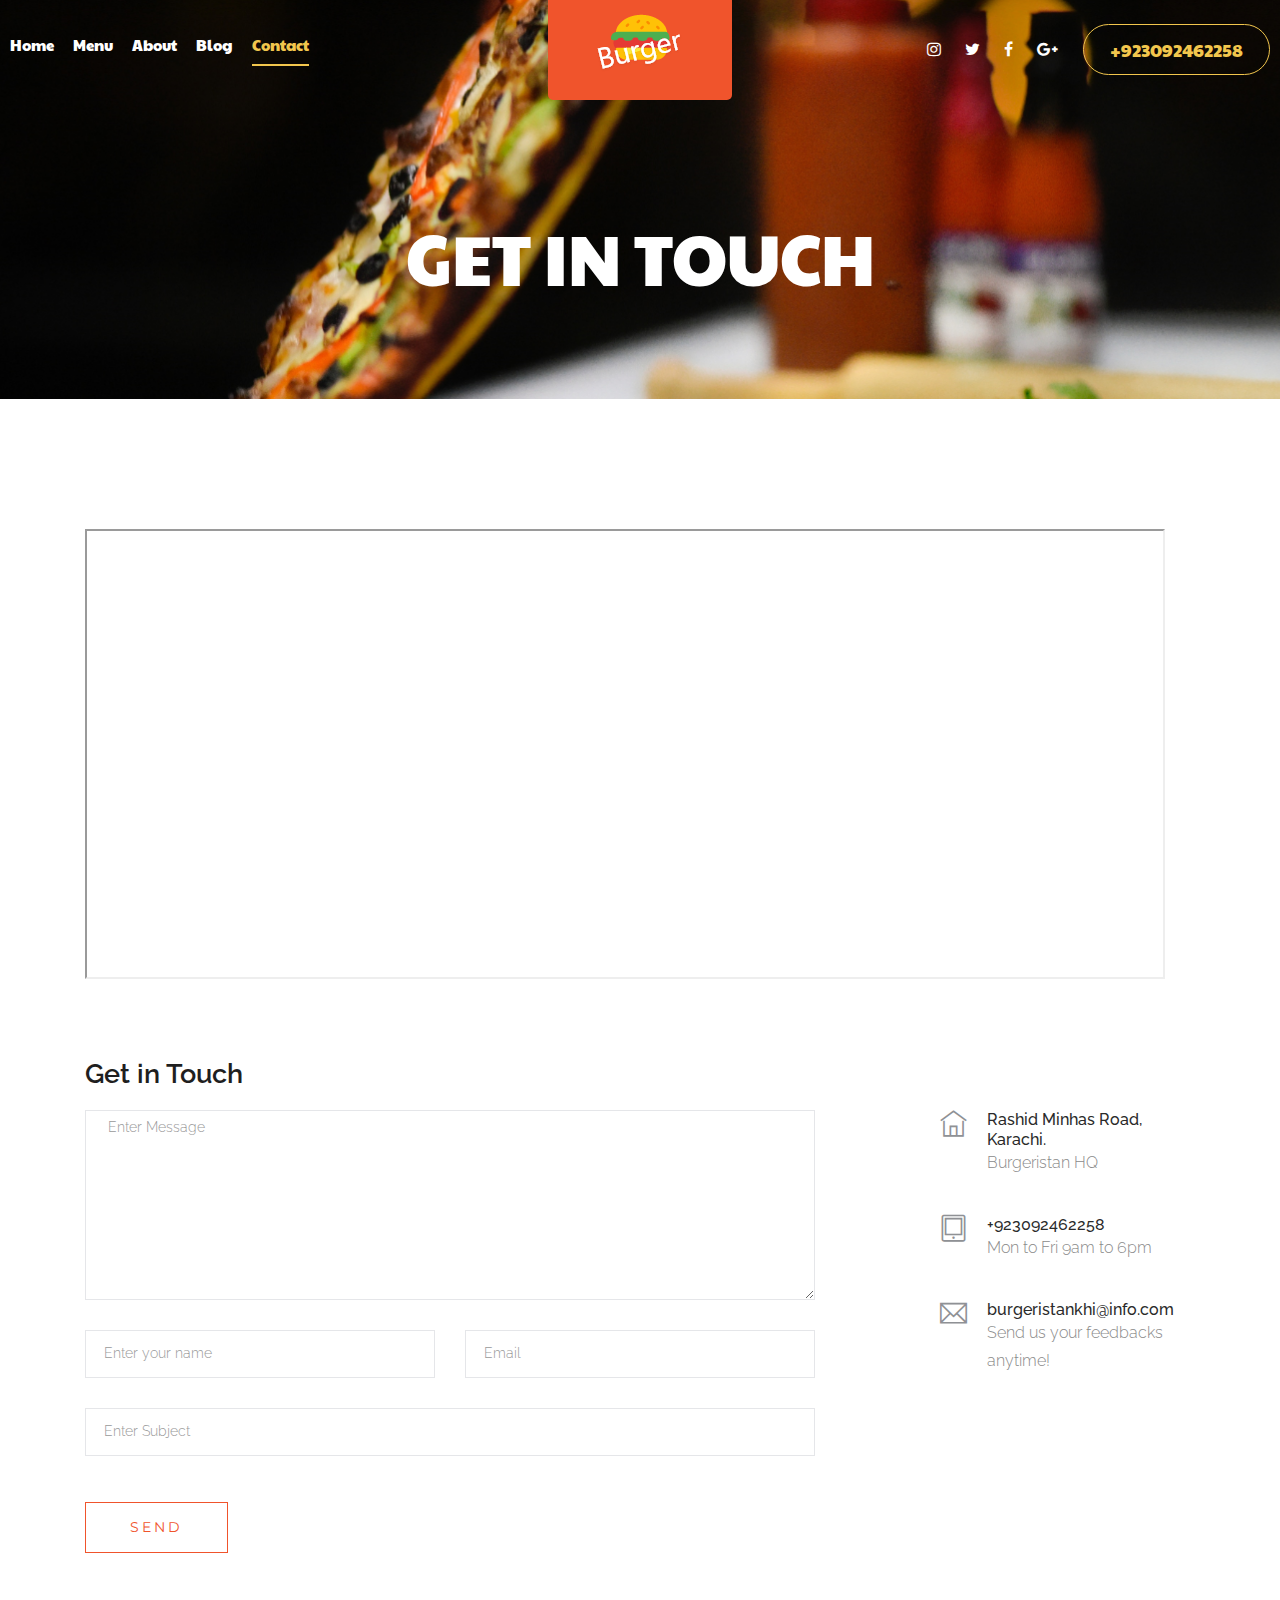
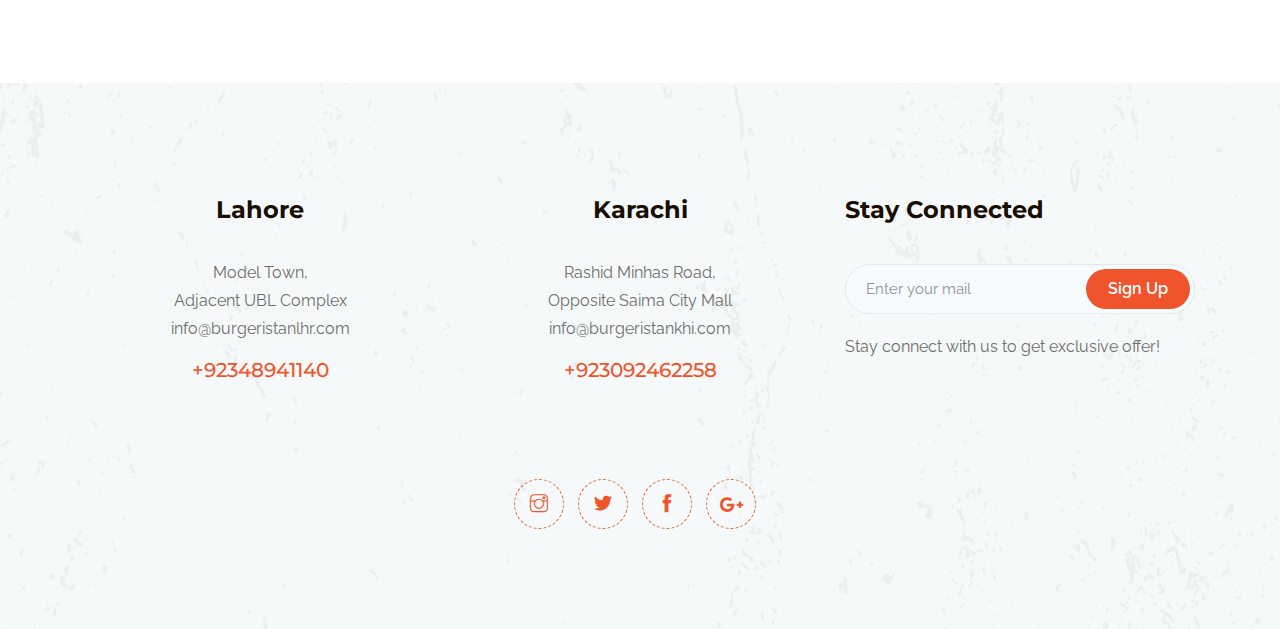
<file: contact.html>
<!doctype html>
<html class="no-js" lang="zxx">

<head>
    <meta charset="utf-8">
    <meta http-equiv="x-ua-compatible" content="ie=edge">
    <title>Burger</title>
    <meta name="description" content="">
    <meta name="viewport" content="width=device-width, initial-scale=1">

    <!-- <link rel="manifest" href="site.webmanifest"> -->
    <link rel="shortcut icon" type="image/x-icon" href="img/favicon.png">
    <!-- Place favicon.ico in the root directory -->

    <!-- CSS here -->
    <link rel="stylesheet" href="css/bootstrap.min.css">
    <link rel="stylesheet" href="css/owl.carousel.min.css">
    <link rel="stylesheet" href="css/magnific-popup.css">
    <link rel="stylesheet" href="css/font-awesome.min.css">
    <link rel="stylesheet" href="css/themify-icons.css">
    <link rel="stylesheet" href="css/nice-select.css">
    <link rel="stylesheet" href="css/flaticon.css">
    <link rel="stylesheet" href="css/animate.css">
    <link rel="stylesheet" href="css/slicknav.css">
    <link rel="stylesheet" href="css/style.css">
    <!-- <link rel="stylesheet" href="css/responsive.css"> -->
</head>

<body>
    <!--[if lte IE 9]>
            <p class="browserupgrade">You are using an <strong>outdated</strong> browser. Please <a href="https://browsehappy.com/">upgrade your browser</a> to improve your experience and security.</p>
        <![endif]-->
    <!-- header-start -->
    <header>
        <div class="header-area ">
            <div id="sticky-header" class="main-header-area">
                <div class="container-fluid p-0">
                    <div class="row align-items-center no-gutters">
                        <div class="col-xl-5 col-lg-5">
                            <div class="main-menu  d-none d-lg-block">
                                <nav>
                                    <ul id="navigation">
                                        <li><a  href="index.html">Home</a></li>
                                        <li><a href="Menu.html">Menu</a></li>
                                        <li><a href="about.html">About</a></li>

                                                <li><a href="blog.html">blog</a></li>


                                        <li><a class="active" href="contact.html">Contact</a></li>
                                    </ul>
                                </nav>
                            </div>
                        </div>
                        <div class="col-xl-2 col-lg-2">
                            <div class="logo-img">
                                <a href="index.html">
                                    <img src="img/logo.png" alt="">
                                </a>
                            </div>
                        </div>
                        <div class="col-xl-5 col-lg-5 d-none d-lg-block">
                            <div class="book_room">
                                <div class="socail_links">
                                    <ul>
                                        <li>
                                            <a href="https://www.instagram.com/burgerkingpak/?hl=en" target="_blank">
                                                <i class="fa fa-instagram"></i>
                                            </a>
                                        </li>
                                        <li>
                                            <a href="https://twitter.com/BurgerKing" target="_blank">
                                                <i class="fa fa-twitter"></i>
                                            </a>
                                        </li>
                                        <li>
                                            <a href="https://www.facebook.com/burgerking/" target="_blank">
                                                <i class="fa fa-facebook"></i>
                                            </a>
                                        </li>
                                        <li>
                                            <a href="#">
                                                <i class="fa fa-google-plus"></i>
                                            </a>
                                        </li>
                                    </ul>
                                </div>
                                <div class="book_btn d-none d-xl-block">
                                    <a class="#" href="#">+923092462258</a>
                                </div>
                            </div>
                        </div>
                        <div class="col-12">
                            <div class="mobile_menu d-block d-lg-none"></div>
                        </div>
                    </div>
                </div>
            </div>
        </div>
    </header>
    <!-- header-end -->

    <!-- bradcam_area_start -->
    <div class="bradcam_area breadcam_bg_2">
        <h3>Get in Touch</h3>
    </div>
    <!-- bradcam_area_end -->

    <!-- ================ contact section start ================= -->
    <section class="contact-section">
            <div class="container">
                <div class="d-none d-sm-block mb-5 pb-4">


    <iframe src="https://www.google.com/maps/embed?pb=!1m18!1m12!1m3!1d3617.9942221416445!2d67.08524511432151!3d24.93226674851757!2m3!1f0!2f0!3f0!3m2!1i1024!2i768!4f13.1!3m3!1m2!1s0x3eb33f4eae21a163%3A0xe73e39ffd5a26982!2sBurger%20King!5e0!3m2!1sen!2s!4v1590688691407!5m2!1sen!2s" width="1080" height="450" frameborder="100" style="border:100"; allowfullscreen="" aria-hidden="false" tabindex="0"></iframe>
                </div>


                <div class="row">
                    <div class="col-12">
                        <h2 class="contact-title">Get in Touch</h2>
                    </div>
                    <div class="col-lg-8">
                        <form class="form-contact contact_form" action="contact_process.php" method="post" id="contactForm" novalidate="novalidate">
                            <div class="row">
                                <div class="col-12">
                                    <div class="form-group">
                                        <textarea class="form-control w-100" name="message" id="message" cols="30" rows="9" onfocus="this.placeholder = ''" onblur="this.placeholder = 'Enter Message'" placeholder=" Enter Message"></textarea>
                                    </div>
                                </div>
                                <div class="col-sm-6">
                                    <div class="form-group">
                                        <input class="form-control valid" name="name" id="name" type="text" onfocus="this.placeholder = ''" onblur="this.placeholder = 'Enter your name'" placeholder="Enter your name">
                                    </div>
                                </div>
                                <div class="col-sm-6">
                                    <div class="form-group">
                                        <input class="form-control valid" name="email" id="email" type="email" onfocus="this.placeholder = ''" onblur="this.placeholder = 'Enter email address'" placeholder="Email">
                                    </div>
                                </div>
                                <div class="col-12">
                                    <div class="form-group">
                                        <input class="form-control" name="subject" id="subject" type="text" onfocus="this.placeholder = ''" onblur="this.placeholder = 'Enter Subject'" placeholder="Enter Subject">
                                    </div>
                                </div>
                            </div>
                            <div class="form-group mt-3">
                                <button type="submit" class="button button-contactForm boxed-btn">Send</button>
                            </div>
                        </form>
                    </div>
                    <div class="col-lg-3 offset-lg-1">
                        <div class="media contact-info">
                            <span class="contact-info__icon"><i class="ti-home"></i></span>
                            <div class="media-body">
                                <h3>Rashid Minhas Road, Karachi.</h3>
                                <p>Burgeristan HQ </p>
                            </div>
                        </div>
                        <div class="media contact-info">
                            <span class="contact-info__icon"><i class="ti-tablet"></i></span>
                            <div class="media-body">
                                <h3>+923092462258</h3>
                                <p>Mon to Fri 9am to 6pm</p>
                            </div>
                        </div>
                        <div class="media contact-info">
                            <span class="contact-info__icon"><i class="ti-email"></i></span>
                            <div class="media-body">
                                <h3>burgeristankhi@info.com</h3>
                                <p>Send us your feedbacks anytime!</p>
                            </div>
                        </div>
                    </div>
                </div>
            </div>
        </section>
    <!-- ================ contact section end ================= -->

    <!-- footer_start  -->
    <footer class="footer">
        <div class="footer_top">
            <div class="container">
                <div class="row">
                    <div class="col-xl-4 col-md-6 col-lg-4">
                        <div class="footer_widget text-center ">
                            <h3 class="footer_title pos_margin">
                                    Lahore
                            </h3>
                            <p>Model Town, <br>
                                        Adjacent UBL Complex <br>
                                        <a href="#">info@burgeristanlhr.com</a></p>
                                <a class="number" href="#">+92348941140</a>

                            </div>
                        </div>
                        <div class="col-xl-4 col-md-6 col-lg-4">
                            <div class="footer_widget text-center ">
                                <h3 class="footer_title pos_margin">
                                    Karachi
                                </h3>
                                <p>Rashid Minhas Road, <br>
                                        Opposite Saima City Mall <br>
                                        <a href="#">info@burgeristankhi.com</a></p>
                                <a class="number" href="#">+923092462258</a>

                        </div>
                    </div>
                    <div class="col-xl-4 col-md-12 col-lg-4">
                            <div class="footer_widget">
                                    <h3 class="footer_title">
                                            Stay Connected
                                    </h3>
                                    <form action="#" class="newsletter_form">
                                        <input type="text" placeholder="Enter your mail">
                                        <button type="submit">Sign Up</button>
                                    </form>
                                    <p class="newsletter_text">Stay connect with us to get exclusive offer!</p>
                                </div>
                    </div>
                </div>
                <div class="row justify-content-center">
                    <div class="col-lg-4">
                        <div class="socail_links text-center">
                                <ul>
                                    <li>
                                        <a href="#">
                                            <i class="ti-instagram"></i>
                                        </a>
                                    </li>
                                    <li>
                                        <a href="#">
                                            <i class="ti-twitter-alt"></i>
                                        </a>
                                    </li>
                                    <li>
                                        <a href="#">
                                            <i class="ti-facebook"></i>
                                        </a>
                                    </li>
                                    <li>
                                        <a href="#">
                                            <i class="fa fa-google-plus"></i>
                                        </a>
                                    </li>
                                </ul>
                            </div>
                    </div>
                </div>
            </div>
        </div>


        <!-- JS here -->
        <script src="js/vendor/modernizr-3.5.0.min.js"></script>
        <script src="js/vendor/jquery-1.12.4.min.js"></script>
        <script src="js/popper.min.js"></script>
        <script src="js/bootstrap.min.js"></script>
        <script src="js/owl.carousel.min.js"></script>
        <script src="js/isotope.pkgd.min.js"></script>
        <script src="js/ajax-form.js"></script>
        <script src="js/waypoints.min.js"></script>
        <script src="js/jquery.counterup.min.js"></script>
        <script src="js/imagesloaded.pkgd.min.js"></script>
        <script src="js/scrollIt.js"></script>
        <script src="js/jquery.scrollUp.min.js"></script>
        <script src="js/wow.min.js"></script>
        <script src="js/nice-select.min.js"></script>
        <script src="js/jquery.slicknav.min.js"></script>
        <script src="js/jquery.magnific-popup.min.js"></script>
        <script src="js/plugins.js"></script>

        <!--contact js-->
        <script src="js/contact.js"></script>
        <script src="js/jquery.ajaxchimp.min.js"></script>
        <script src="js/jquery.form.js"></script>
        <script src="js/jquery.validate.min.js"></script>
        <script src="js/mail-script.js"></script>

        <script src="js/main.js"></script>

    </body>

    </html>
</file>
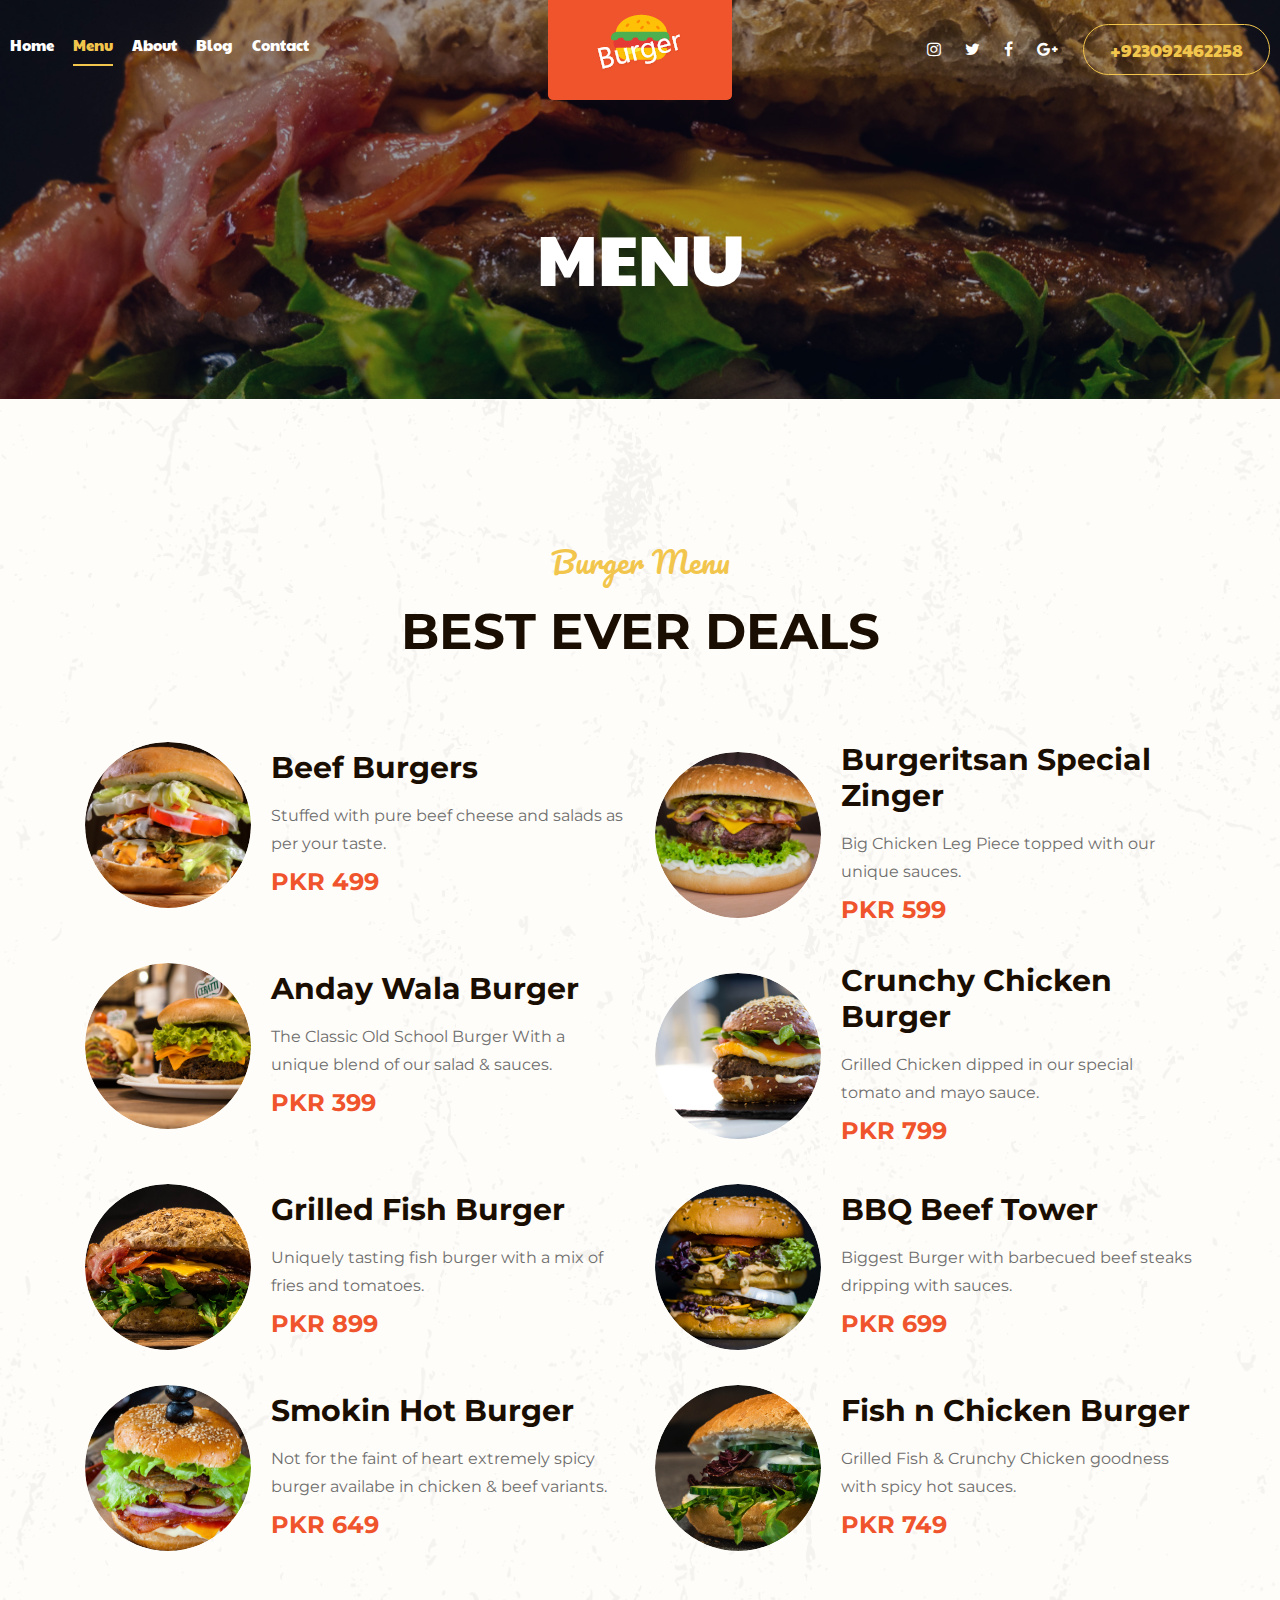
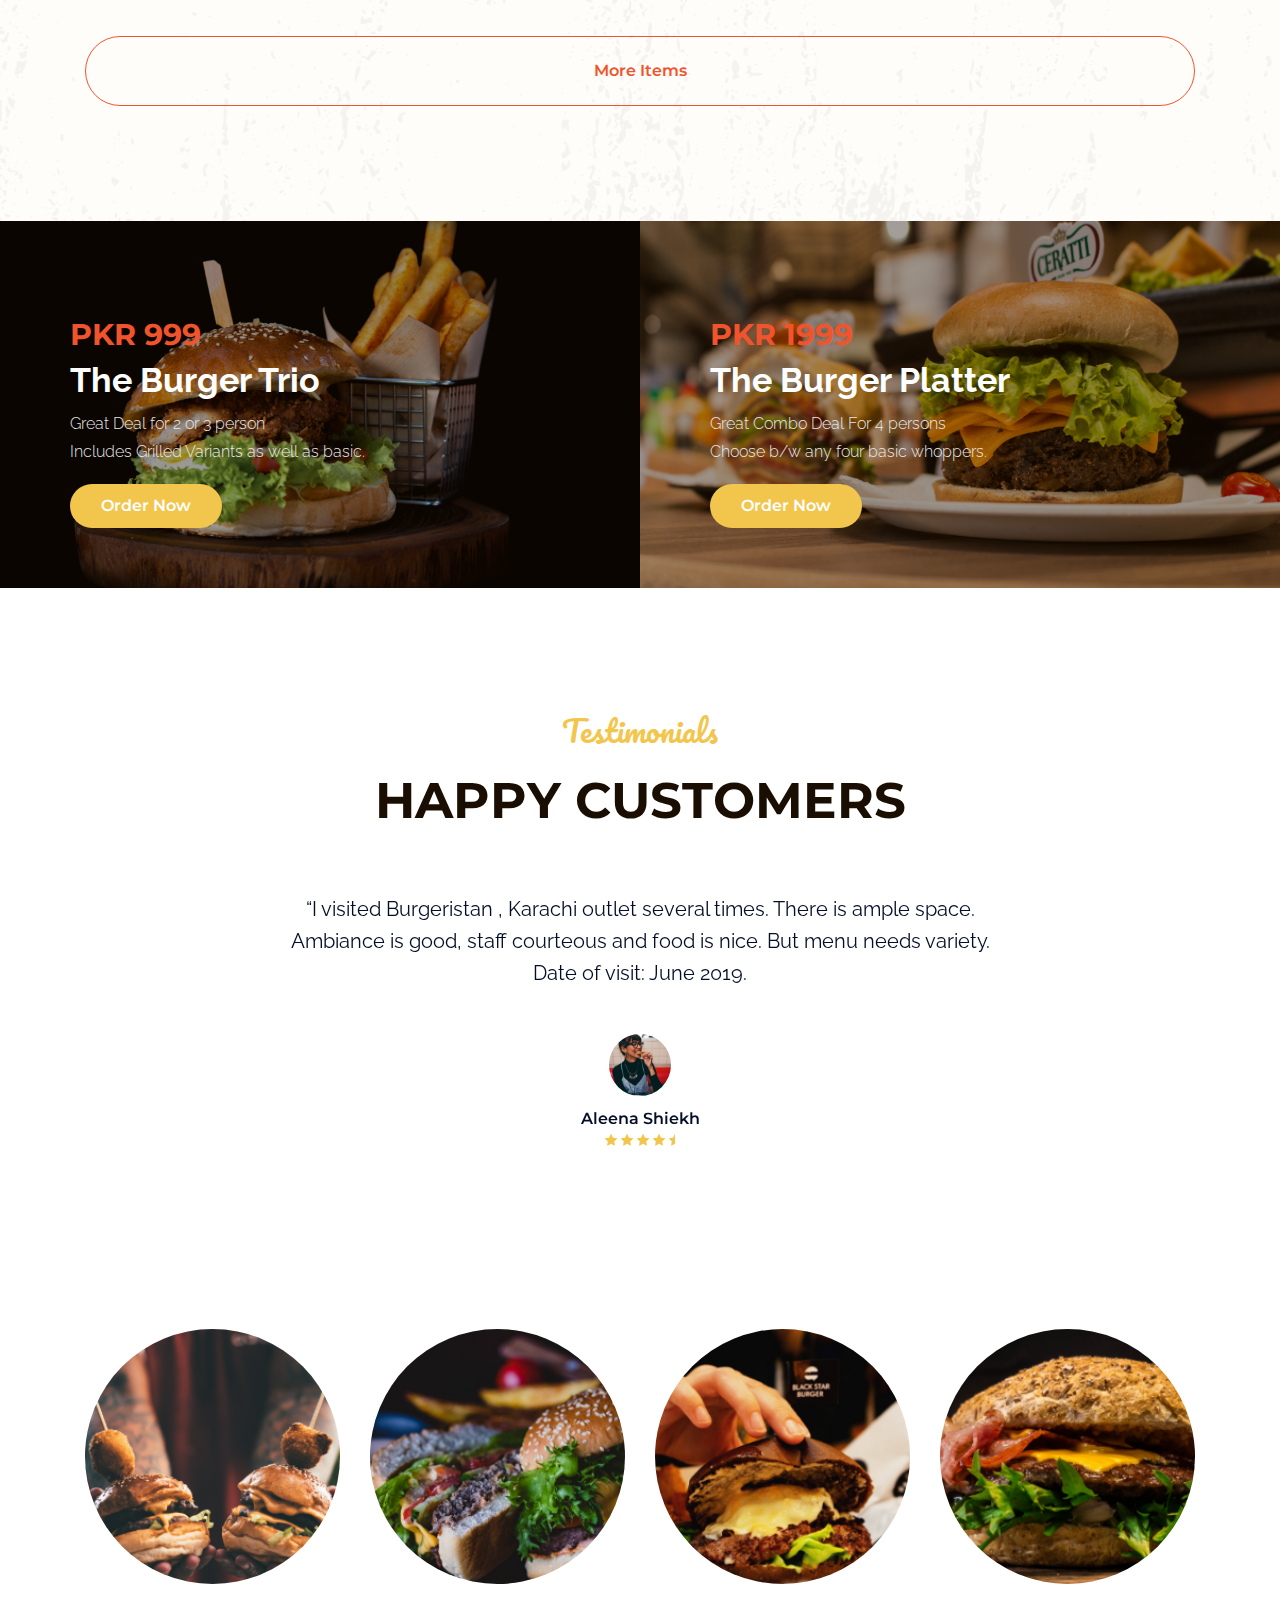
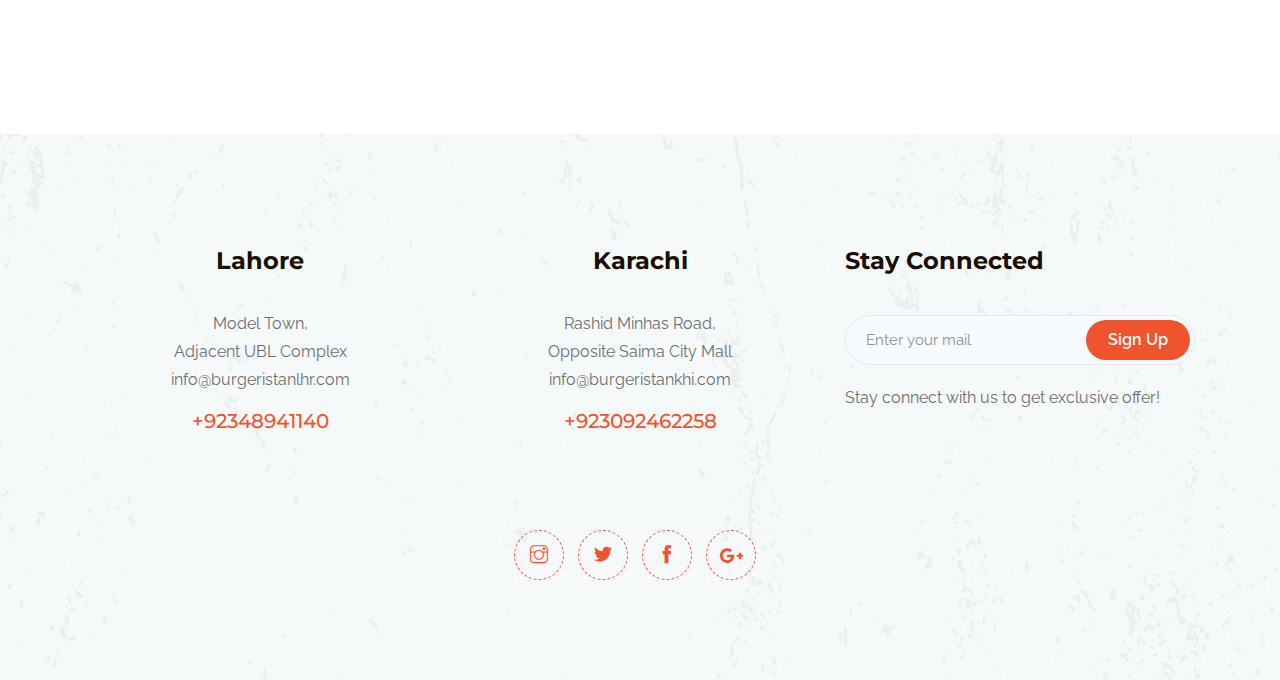
<file: Menu.html>
<!doctype html>
<html class="no-js" lang="zxx">

<head>
    <meta charset="utf-8">
    <meta http-equiv="x-ua-compatible" content="ie=edge">
    <title>Burger</title>
    <meta name="description" content="">
    <meta name="viewport" content="width=device-width, initial-scale=1">

    <!-- <link rel="manifest" href="site.webmanifest"> -->
    <link rel="shortcut icon" type="image/x-icon" href="img/favicon.png">
    <!-- Place favicon.ico in the root directory -->

    <!-- CSS here -->
    <link rel="stylesheet" href="css/bootstrap.min.css">
    <link rel="stylesheet" href="css/owl.carousel.min.css">
    <link rel="stylesheet" href="css/magnific-popup.css">
    <link rel="stylesheet" href="css/font-awesome.min.css">
    <link rel="stylesheet" href="css/themify-icons.css">
    <link rel="stylesheet" href="css/nice-select.css">
    <link rel="stylesheet" href="css/flaticon.css">
    <link rel="stylesheet" href="css/animate.css">
    <link rel="stylesheet" href="css/slicknav.css">
    <link rel="stylesheet" href="css/style.css">
    <!-- <link rel="stylesheet" href="css/responsive.css"> -->
</head>

<body>
    <!--[if lte IE 9]>
            <p class="browserupgrade">You are using an <strong>outdated</strong> browser. Please <a href="https://browsehappy.com/">upgrade your browser</a> to improve your experience and security.</p>
        <![endif]-->

    <!-- header-start -->
    <header>
        <div class="header-area ">
            <div id="sticky-header" class="main-header-area">
                <div class="container-fluid p-0">
                    <div class="row align-items-center no-gutters">
                        <div class="col-xl-5 col-lg-5">
                            <div class="main-menu  d-none d-lg-block">
                                <nav>
                                    <ul id="navigation">
                                        <li><a  href="index.html">home</a></li>
                                        <li><a class="active" href="Menu.html">Menu</a></li>
                                        <li><a href="about.html">About</a></li>

                                                <li><a href="blog.html">blog</a></li>

                                        <li><a href="contact.html">Contact</a></li>
                                    </ul>
                                </nav>
                            </div>
                        </div>
                        <div class="col-xl-2 col-lg-2">
                            <div class="logo-img">
                                <a href="index.html">
                                    <img src="img/logo.png" alt="">
                                </a>
                            </div>
                        </div>
                        <div class="col-xl-5 col-lg-5 d-none d-lg-block">
                            <div class="book_room">
                                <div class="socail_links">
                                    <ul>
                                        <li>
                                            <a href="https://www.instagram.com/burgerkingpak/?hl=en" target="_blank">
                                                <i class="fa fa-instagram"></i>
                                            </a>
                                        </li>
                                        <li>
                                            <a href="https://twitter.com/BurgerKing" target="_blank">
                                                <i class="fa fa-twitter"></i>
                                            </a>
                                        </li>
                                        <li>
                                            <a href="https://www.facebook.com/burgerking/" target="_blank">
                                                <i class="fa fa-facebook"></i>
                                            </a>
                                        </li>
                                        <li>
                                            <a href="#">
                                                <i class="fa fa-google-plus"></i>
                                            </a>
                                        </li>
                                    </ul>
                                </div>
                                <div class="book_btn d-none d-xl-block">
                                    <a class="#" href="#">+923092462258</a>
                                </div>
                            </div>
                        </div>
                        <div class="col-12">
                            <div class="mobile_menu d-block d-lg-none"></div>
                        </div>
                    </div>
                </div>
            </div>
        </div>
    </header>
    <!-- header-end -->

    <!-- bradcam_area_start -->
    <div class="bradcam_area breadcam_bg overlay">
        <h3>Menu</h3>
    </div>
    <!-- bradcam_area_end -->

    <!-- best_burgers_area_start  -->
    <div class="best_burgers_area">
        <div class="container">
            <div class="row">
                <div class="col-lg-12">
                    <div class="section_title text-center mb-80">
                        <span>Burger Menu</span>
                        <h3>Best Ever Deals</h3>
                    </div>
                </div>
            </div>
            <div class="row">
                <div class="col-xl-6 col-md-6 col-lg-6">
                    <div class="single_delicious d-flex align-items-center">
                        <div class="thumb">
                            <img src="img/burger/1.png" alt="">
                        </div>
                        <div class="info">
                            <h3>Beef Burgers</h3>
                            <p>Stuffed with pure beef cheese and salads as per your taste.</p>
                            <span>PKR 499</span>
                        </div>
                    </div>
                </div>
                <div class="col-md-6 col-lg-6">
                    <div class="single_delicious d-flex align-items-center">
                        <div class="thumb">
                            <img src="img/burger/2.png" alt="">
                        </div>
                        <div class="info">
                            <h3>Burgeritsan Special Zinger</h3>
                            <p>Big Chicken Leg Piece topped with our unique sauces.</p>
                            <span>PKR 599</span>
                        </div>
                    </div>

                </div>
                <div class="col-lg-6 col-md-6">
                    <div class="single_delicious d-flex align-items-center">
                        <div class="thumb">
                            <img src="img/burger/3.png" alt="">
                        </div>
                        <div class="info">
                            <h3>Anday Wala Burger</h3>
                            <p>The Classic Old School Burger With a unique blend of our salad & sauces.</p>
                            <span>PKR 399</span>
                        </div>
                    </div>
                </div>
                <div class="col-xl-6 col-md-6 col-lg-6">
                    <div class="single_delicious d-flex align-items-center">
                        <div class="thumb">
                            <img src="img/burger/4.png" alt="">
                        </div>
                        <div class="info">
                            <h3>Crunchy Chicken Burger</h3>
                            <p>Grilled Chicken dipped in our special tomato and mayo sauce.</p>
                            <span>PKR 799</span>
                        </div>
                    </div>
                </div>
                <div class="col-lg-6 col-md-6">
                    <div class="single_delicious d-flex align-items-center">
                        <div class="thumb">
                            <img src="img/burger/5.png" alt="">
                        </div>
                        <div class="info">
                            <h3>Grilled Fish Burger</h3>
                            <p>Uniquely tasting fish burger with a mix of fries and tomatoes.</p>
                            <span>PKR 899</span>
                        </div>
                    </div>

                </div>
                <div class="col-lg-6 col-md-6">
                    <div class="single_delicious d-flex align-items-center">
                        <div class="thumb">
                            <img src="img/burger/6.png" alt="">
                        </div>
                        <div class="info">
                             <h3>BBQ Beef Tower</h3>
                            <p>Biggest Burger with barbecued beef steaks dripping with sauces.</p>
                            <span>PKR 699</span>

                        </div>
                    </div>
                </div>
                <div class="col-lg-6 col-md-6">
                    <div class="single_delicious d-flex align-items-center">
                        <div class="thumb">
                            <img src="img/burger/7.png" alt="">
                        </div>
                        <div class="info">
                            <h3>Smokin Hot Burger</h3>
                            <p>Not for the faint of heart extremely spicy burger availabe in chicken & beef variants.</p>
                            <span>PKR 649</span>
                        </div>
                    </div>
                </div>
                <div class="col-lg-6 col-md-6">
                    <div class="single_delicious d-flex align-items-center">
                        <div class="thumb">
                            <img src="img/burger/8.png" alt="">
                        </div>
                        <div class="info">
                            <h3>Fish n Chicken Burger</h3>
                            <p>Grilled Fish & Crunchy Chicken goodness with spicy hot sauces.</p>
                            <span>PKR 749</span>
                        </div>
                    </div>
                </div>
            </div>
            <div class="row">
                <div class="col-lg-12">
                    <div class="iteam_links">
                        <a class="boxed-btn5" href="Menu.html">More Items</a>
                    </div>
                </div>
            </div>
        </div>
    </div>
    <!-- features_room_startt -->
    <div class="Burger_President_area">
            <div class="Burger_President_here">
                <div class="single_Burger_President">
                    <div class="room_thumb">
                        <img src="img/burgers/1.png" alt="">
                        <div class="room_heading d-flex justify-content-between align-items-center">
                            <div class="room_heading_inner">
                                <span>PKR 999</span>
                                <h3>The Burger Trio</h3>
                                <p>Great Deal for 2 or 3 person <br> Includes Grilled Variants as well as basic.</p>
                                <a href="#" class="boxed-btn3">Order Now</a>
                            </div>

                        </div>
                    </div>
                </div>
                <div class="single_Burger_President">
                    <div class="room_thumb">
                        <img src="img/burgers/2.png" alt="">
                        <div class="room_heading d-flex justify-content-between align-items-center">
                            <div class="room_heading_inner">
                                <span>PKR 1999</span>
                                <h3>The Burger Platter</h3>
                                <p>Great Combo Deal For 4 persons <br> Choose b/w any four basic whoppers.</p>
                                <a href="#" class="boxed-btn3">Order Now</a>
                            </div>
                        </div>
                    </div>
                </div>
            </div>
        </div>
    <!-- features_room_end -->

    <!-- testimonial_area_start  -->
    <div class="testimonial_area ">
        <div class="container">
            <div class="row">
                <div class="col-xl-12">
                    <div class="section_title mb-60 text-center">
                        <span>Testimonials</span>
                        <h3>Happy Customers</h3>
                    </div>
                </div>
            </div>
            <div class="row">
                <div class="col-xl-12">
                    <div class="testmonial_active owl-carousel">
                        <div class="single_carousel">
                            <div class="row justify-content-center">
                                <div class="col-lg-8">
                                    <div class="single_testmonial text-center">
                                        <p>“I visited Burgeristan  , Karachi outlet several times. There is ample space. Ambiance is good, staff courteous and food is nice. But menu needs variety.

Date of visit: June 2019.</p>
                                        <div class="testmonial_author">
                                            <div class="thumb">
                                                <img src="img/testmonial/1.png" alt="">
                                            </div>
                                            <h4>Aleena Shiekh</h4>
                                            <div class="stars">
                                                <i class="fa fa-star"></i>
                                                <i class="fa fa-star"></i>
                                                <i class="fa fa-star"></i>
                                                <i class="fa fa-star"></i>
                                                <i class="fa fa-star-half"></i>
                                            </div>
                                        </div>
                                    </div>
                                </div>
                            </div>
                        </div>
                        <div class="single_carousel">
                            <div class="row justify-content-center">
                                <div class="col-lg-8">
                                    <div class="single_testmonial text-center">
                                        <p>“Been to Burgeristan Lahore and Burgeristan Karachi. Though i loved the Lahore one. The Karachi outlet is a fine too. But the burger taste is not that good in Karachi one. I loved the beef burger though.

Date of visit: February 2020.</p>
                                        <div class="testmonial_author">
                                            <div class="thumb">
                                                <img src="img/testmonial/2.png" alt="">
                                            </div>
                                            <h4>Bilal Arif</h4>
                                            <div class="stars">
                                                <i class="fa fa-star"></i>
                                                <i class="fa fa-star"></i>
                                                <i class="fa fa-star"></i>
                                                <i class="fa fa-star"></i>
                                                <i class="fa fa-star-half"></i>
                                            </div>
                                        </div>
                                    </div>
                                </div>
                            </div>
                        </div>
                        <div class="single_carousel">
                            <div class="row justify-content-center">
                                <div class="col-lg-8">
                                    <div class="single_testmonial text-center">
                                        <p>“Initially the prices was too high when it was opened. After other burger options available in the market they have reduced the prices. I am missing one burger which is available outside Pakistan XXL. Other wise whopper and BBQ are good too.

</p>
                                        <div class="testmonial_author">
                                            <div class="thumb">
                                                <img src="img/testmonial/3.png" alt="">
                                            </div>
                                            <h4>Arif Hussain</h4>
                                            <div class="stars">
                                                <i class="fa fa-star"></i>
                                                <i class="fa fa-star"></i>
                                                <i class="fa fa-star"></i>
                                                <i class="fa fa-star"></i>
                                                <i class="fa fa-star-half"></i>
                                            </div>
                                        </div>
                                    </div>
                                </div>
                            </div>
                        </div>
                    </div>
                </div>
            </div>
        </div>
</div>
<!-- testimonial_area_ned  -->

    <!-- instragram_area_start -->
    <div class="instragram_area">
    <div class="container">
        <div class="row">
            <div class="col-lg-3 col-md-6">
                <div class="single_instagram">
                    <img src="img/instragram/1.png" alt="">
                    <div class="ovrelay">
                        <a href="#">
                            <i class="fa fa-instagram"></i>
                        </a>
                    </div>
                </div>
            </div>
            <div class="col-lg-3 col-md-6">
                <div class="single_instagram">
                    <img src="img/instragram/2.png" alt="">
                    <div class="ovrelay">
                        <a href="#">
                            <i class="fa fa-instagram"></i>
                        </a>
                    </div>
                </div>
            </div>
            <div class="col-lg-3 col-md-6">
                <div class="single_instagram">
                    <img src="img/instragram/3.png" alt="">
                    <div class="ovrelay">
                        <a href="#">
                            <i class="fa fa-instagram"></i>
                        </a>
                    </div>
                </div>
            </div>
            <div class="col-lg-3 col-md-6">
                <div class="single_instagram">
                    <img src="img/instragram/4.png" alt="">
                    <div class="ovrelay">
                        <a href="#">
                            <i class="fa fa-instagram"></i>
                        </a>
                    </div>
                </div>
            </div>
        </div>
    </div>
    </div>
    <!-- instragram_area_end -->

    <!-- footer_start  -->
    <footer class="footer">
            <div class="footer_top">
                <div class="container">
                    <div class="row">
                        <div class="col-xl-4 col-md-6 col-lg-4">
                            <div class="footer_widget text-center ">
                                <h3 class="footer_title pos_margin">
                                        Lahore
                                </h3>
                               <p>Model Town, <br>
                                        Adjacent UBL Complex <br>
                                        <a href="#">info@burgeristanlhr.com</a></p>
                                <a class="number" href="#">+92348941140</a>

                            </div>
                        </div>
                        <div class="col-xl-4 col-md-6 col-lg-4">
                            <div class="footer_widget text-center ">
                                <h3 class="footer_title pos_margin">
                                    Karachi
                                </h3>
                                <p>Rashid Minhas Road, <br>
                                        Opposite Saima City Mall <br>
                                        <a href="#">info@burgeristankhi.com</a></p>
                                <a class="number" href="#">+923092462258</a>

                            </div>
                        </div>
                        <div class="col-xl-4 col-md-12 col-lg-4">
                                <div class="footer_widget">
                                        <h3 class="footer_title">
                                                Stay Connected
                                        </h3>
                                        <form action="#" class="newsletter_form">
                                            <input type="text" placeholder="Enter your mail">
                                            <button type="submit">Sign Up</button>
                                        </form>
                                        <p class="newsletter_text">Stay connect with us to get exclusive offer!</p>
                                    </div>
                        </div>
                    </div>
                    <div class="row justify-content-center">
                        <div class="col-lg-4">
                            <div class="socail_links text-center">
                                    <ul>
                                        <li>
                                            <a href="#">
                                                <i class="ti-instagram"></i>
                                            </a>
                                        </li>
                                        <li>
                                            <a href="#">
                                                <i class="ti-twitter-alt"></i>
                                            </a>
                                        </li>
                                        <li>
                                            <a href="#">
                                                <i class="ti-facebook"></i>
                                            </a>
                                        </li>
                                        <li>
                                            <a href="#">
                                                <i class="fa fa-google-plus"></i>
                                            </a>
                                        </li>
                                    </ul>
                                </div>
                        </div>
                    </div>
                </div>
            </div>

    <!-- JS here -->
    <script src="js/vendor/modernizr-3.5.0.min.js"></script>
    <script src="js/vendor/jquery-1.12.4.min.js"></script>
    <script src="js/popper.min.js"></script>
    <script src="js/bootstrap.min.js"></script>
    <script src="js/owl.carousel.min.js"></script>
    <script src="js/isotope.pkgd.min.js"></script>
    <script src="js/ajax-form.js"></script>
    <script src="js/waypoints.min.js"></script>
    <script src="js/jquery.counterup.min.js"></script>
    <script src="js/imagesloaded.pkgd.min.js"></script>
    <script src="js/scrollIt.js"></script>
    <script src="js/jquery.scrollUp.min.js"></script>
    <script src="js/wow.min.js"></script>
    <script src="js/nice-select.min.js"></script>
    <script src="js/jquery.slicknav.min.js"></script>
    <script src="js/jquery.magnific-popup.min.js"></script>
    <script src="js/plugins.js"></script>

    <!--contact js-->
    <script src="js/contact.js"></script>
    <script src="js/jquery.ajaxchimp.min.js"></script>
    <script src="js/jquery.form.js"></script>
    <script src="js/jquery.validate.min.js"></script>
    <script src="js/mail-script.js"></script>

    <script src="js/main.js"></script>

</body>

</html>
</file>
<file: css/themify-icons.css>
@font-face {
	font-family: 'themify';
	src:url('../fonts/themify.eot?-fvbane');
	src:url('../fonts/themify.eot?#iefix-fvbane') format('embedded-opentype'),
		url('../fonts/themify.woff?-fvbane') format('woff'),
		url('../fonts/themify.ttf?-fvbane') format('truetype'),
		url('../fonts/themify.svg?-fvbane#themify') format('svg');
	font-weight: normal;
	font-style: normal;
}

[class^="ti-"], [class*=" ti-"] {
	font-family: 'themify';
	/* speak: none; */
	font-style: normal;
	font-weight: normal;
	font-variant: normal;
	text-transform: none;
	line-height: 1;

	/* Better Font Rendering =========== */
	-webkit-font-smoothing: antialiased;
	-moz-osx-font-smoothing: grayscale;
}

.ti-wand:before {
	content: "\e600";
}
.ti-volume:before {
	content: "\e601";
}
.ti-user:before {
	content: "\e602";
}
.ti-unlock:before {
	content: "\e603";
}
.ti-unlink:before {
	content: "\e604";
}
.ti-trash:before {
	content: "\e605";
}
.ti-thought:before {
	content: "\e606";
}
.ti-target:before {
	content: "\e607";
}
.ti-tag:before {
	content: "\e608";
}
.ti-tablet:before {
	content: "\e609";
}
.ti-star:before {
	content: "\e60a";
}
.ti-spray:before {
	content: "\e60b";
}
.ti-signal:before {
	content: "\e60c";
}
.ti-shopping-cart:before {
	content: "\e60d";
}
.ti-shopping-cart-full:before {
	content: "\e60e";
}
.ti-settings:before {
	content: "\e60f";
}
.ti-search:before {
	content: "\e610";
}
.ti-zoom-in:before {
	content: "\e611";
}
.ti-zoom-out:before {
	content: "\e612";
}
.ti-cut:before {
	content: "\e613";
}
.ti-ruler:before {
	content: "\e614";
}
.ti-ruler-pencil:before {
	content: "\e615";
}
.ti-ruler-alt:before {
	content: "\e616";
}
.ti-bookmark:before {
	content: "\e617";
}
.ti-bookmark-alt:before {
	content: "\e618";
}
.ti-reload:before {
	content: "\e619";
}
.ti-plus:before {
	content: "\e61a";
}
.ti-pin:before {
	content: "\e61b";
}
.ti-pencil:before {
	content: "\e61c";
}
.ti-pencil-alt:before {
	content: "\e61d";
}
.ti-paint-roller:before {
	content: "\e61e";
}
.ti-paint-bucket:before {
	content: "\e61f";
}
.ti-na:before {
	content: "\e620";
}
.ti-mobile:before {
	content: "\e621";
}
.ti-minus:before {
	content: "\e622";
}
.ti-medall:before {
	content: "\e623";
}
.ti-medall-alt:before {
	content: "\e624";
}
.ti-marker:before {
	content: "\e625";
}
.ti-marker-alt:before {
	content: "\e626";
}
.ti-arrow-up:before {
	content: "\e627";
}
.ti-arrow-right:before {
	content: "\e628";
}
.ti-arrow-left:before {
	content: "\e629";
}
.ti-arrow-down:before {
	content: "\e62a";
}
.ti-lock:before {
	content: "\e62b";
}
.ti-location-arrow:before {
	content: "\e62c";
}
.ti-link:before {
	content: "\e62d";
}
.ti-layout:before {
	content: "\e62e";
}
.ti-layers:before {
	content: "\e62f";
}
.ti-layers-alt:before {
	content: "\e630";
}
.ti-key:before {
	content: "\e631";
}
.ti-import:before {
	content: "\e632";
}
.ti-image:before {
	content: "\e633";
}
.ti-heart:before {
	content: "\e634";
}
.ti-heart-broken:before {
	content: "\e635";
}
.ti-hand-stop:before {
	content: "\e636";
}
.ti-hand-open:before {
	content: "\e637";
}
.ti-hand-drag:before {
	content: "\e638";
}
.ti-folder:before {
	content: "\e639";
}
.ti-flag:before {
	content: "\e63a";
}
.ti-flag-alt:before {
	content: "\e63b";
}
.ti-flag-alt-2:before {
	content: "\e63c";
}
.ti-eye:before {
	content: "\e63d";
}
.ti-export:before {
	content: "\e63e";
}
.ti-exchange-vertical:before {
	content: "\e63f";
}
.ti-desktop:before {
	content: "\e640";
}
.ti-cup:before {
	content: "\e641";
}
.ti-crown:before {
	content: "\e642";
}
.ti-comments:before {
	content: "\e643";
}
.ti-comment:before {
	content: "\e644";
}
.ti-comment-alt:before {
	content: "\e645";
}
.ti-close:before {
	content: "\e646";
}
.ti-clip:before {
	content: "\e647";
}
.ti-angle-up:before {
	content: "\e648";
}
.ti-angle-right:before {
	content: "\e649";
}
.ti-angle-left:before {
	content: "\e64a";
}
.ti-angle-down:before {
	content: "\e64b";
}
.ti-check:before {
	content: "\e64c";
}
.ti-check-box:before {
	content: "\e64d";
}
.ti-camera:before {
	content: "\e64e";
}
.ti-announcement:before {
	content: "\e64f";
}
.ti-brush:before {
	content: "\e650";
}
.ti-briefcase:before {
	content: "\e651";
}
.ti-bolt:before {
	content: "\e652";
}
.ti-bolt-alt:before {
	content: "\e653";
}
.ti-blackboard:before {
	content: "\e654";
}
.ti-bag:before {
	content: "\e655";
}
.ti-move:before {
	content: "\e656";
}
.ti-arrows-vertical:before {
	content: "\e657";
}
.ti-arrows-horizontal:before {
	content: "\e658";
}
.ti-fullscreen:before {
	content: "\e659";
}
.ti-arrow-top-right:before {
	content: "\e65a";
}
.ti-arrow-top-left:before {
	content: "\e65b";
}
.ti-arrow-circle-up:before {
	content: "\e65c";
}
.ti-arrow-circle-right:before {
	content: "\e65d";
}
.ti-arrow-circle-left:before {
	content: "\e65e";
}
.ti-arrow-circle-down:before {
	content: "\e65f";
}
.ti-angle-double-up:before {
	content: "\e660";
}
.ti-angle-double-right:before {
	content: "\e661";
}
.ti-angle-double-left:before {
	content: "\e662";
}
.ti-angle-double-down:before {
	content: "\e663";
}
.ti-zip:before {
	content: "\e664";
}
.ti-world:before {
	content: "\e665";
}
.ti-wheelchair:before {
	content: "\e666";
}
.ti-view-list:before {
	content: "\e667";
}
.ti-view-list-alt:before {
	content: "\e668";
}
.ti-view-grid:before {
	content: "\e669";
}
.ti-uppercase:before {
	content: "\e66a";
}
.ti-upload:before {
	content: "\e66b";
}
.ti-underline:before {
	content: "\e66c";
}
.ti-truck:before {
	content: "\e66d";
}
.ti-timer:before {
	content: "\e66e";
}
.ti-ticket:before {
	content: "\e66f";
}
.ti-thumb-up:before {
	content: "\e670";
}
.ti-thumb-down:before {
	content: "\e671";
}
.ti-text:before {
	content: "\e672";
}
.ti-stats-up:before {
	content: "\e673";
}
.ti-stats-down:before {
	content: "\e674";
}
.ti-split-v:before {
	content: "\e675";
}
.ti-split-h:before {
	content: "\e676";
}
.ti-smallcap:before {
	content: "\e677";
}
.ti-shine:before {
	content: "\e678";
}
.ti-shift-right:before {
	content: "\e679";
}
.ti-shift-left:before {
	content: "\e67a";
}
.ti-shield:before {
	content: "\e67b";
}
.ti-notepad:before {
	content: "\e67c";
}
.ti-server:before {
	content: "\e67d";
}
.ti-quote-right:before {
	content: "\e67e";
}
.ti-quote-left:before {
	content: "\e67f";
}
.ti-pulse:before {
	content: "\e680";
}
.ti-printer:before {
	content: "\e681";
}
.ti-power-off:before {
	content: "\e682";
}
.ti-plug:before {
	content: "\e683";
}
.ti-pie-chart:before {
	content: "\e684";
}
.ti-paragraph:before {
	content: "\e685";
}
.ti-panel:before {
	content: "\e686";
}
.ti-package:before {
	content: "\e687";
}
.ti-music:before {
	content: "\e688";
}
.ti-music-alt:before {
	content: "\e689";
}
.ti-mouse:before {
	content: "\e68a";
}
.ti-mouse-alt:before {
	content: "\e68b";
}
.ti-money:before {
	content: "\e68c";
}
.ti-microphone:before {
	content: "\e68d";
}
.ti-menu:before {
	content: "\e68e";
}
.ti-menu-alt:before {
	content: "\e68f";
}
.ti-map:before {
	content: "\e690";
}
.ti-map-alt:before {
	content: "\e691";
}
.ti-loop:before {
	content: "\e692";
}
.ti-location-pin:before {
	content: "\e693";
}
.ti-list:before {
	content: "\e694";
}
.ti-light-bulb:before {
	content: "\e695";
}
.ti-Italic:before {
	content: "\e696";
}
.ti-info:before {
	content: "\e697";
}
.ti-infinite:before {
	content: "\e698";
}
.ti-id-badge:before {
	content: "\e699";
}
.ti-hummer:before {
	content: "\e69a";
}
.ti-home:before {
	content: "\e69b";
}
.ti-help:before {
	content: "\e69c";
}
.ti-headphone:before {
	content: "\e69d";
}
.ti-harddrives:before {
	content: "\e69e";
}
.ti-harddrive:before {
	content: "\e69f";
}
.ti-gift:before {
	content: "\e6a0";
}
.ti-game:before {
	content: "\e6a1";
}
.ti-filter:before {
	content: "\e6a2";
}
.ti-files:before {
	content: "\e6a3";
}
.ti-file:before {
	content: "\e6a4";
}
.ti-eraser:before {
	content: "\e6a5";
}
.ti-envelope:before {
	content: "\e6a6";
}
.ti-download:before {
	content: "\e6a7";
}
.ti-direction:before {
	content: "\e6a8";
}
.ti-direction-alt:before {
	content: "\e6a9";
}
.ti-dashboard:before {
	content: "\e6aa";
}
.ti-control-stop:before {
	content: "\e6ab";
}
.ti-control-shuffle:before {
	content: "\e6ac";
}
.ti-control-play:before {
	content: "\e6ad";
}
.ti-control-pause:before {
	content: "\e6ae";
}
.ti-control-forward:before {
	content: "\e6af";
}
.ti-control-backward:before {
	content: "\e6b0";
}
.ti-cloud:before {
	content: "\e6b1";
}
.ti-cloud-up:before {
	content: "\e6b2";
}
.ti-cloud-down:before {
	content: "\e6b3";
}
.ti-clipboard:before {
	content: "\e6b4";
}
.ti-car:before {
	content: "\e6b5";
}
.ti-calendar:before {
	content: "\e6b6";
}
.ti-book:before {
	content: "\e6b7";
}
.ti-bell:before {
	content: "\e6b8";
}
.ti-basketball:before {
	content: "\e6b9";
}
.ti-bar-chart:before {
	content: "\e6ba";
}
.ti-bar-chart-alt:before {
	content: "\e6bb";
}
.ti-back-right:before {
	content: "\e6bc";
}
.ti-back-left:before {
	content: "\e6bd";
}
.ti-arrows-corner:before {
	content: "\e6be";
}
.ti-archive:before {
	content: "\e6bf";
}
.ti-anchor:before {
	content: "\e6c0";
}
.ti-align-right:before {
	content: "\e6c1";
}
.ti-align-left:before {
	content: "\e6c2";
}
.ti-align-justify:before {
	content: "\e6c3";
}
.ti-align-center:before {
	content: "\e6c4";
}
.ti-alert:before {
	content: "\e6c5";
}
.ti-alarm-clock:before {
	content: "\e6c6";
}
.ti-agenda:before {
	content: "\e6c7";
}
.ti-write:before {
	content: "\e6c8";
}
.ti-window:before {
	content: "\e6c9";
}
.ti-widgetized:before {
	content: "\e6ca";
}
.ti-widget:before {
	content: "\e6cb";
}
.ti-widget-alt:before {
	content: "\e6cc";
}
.ti-wallet:before {
	content: "\e6cd";
}
.ti-video-clapper:before {
	content: "\e6ce";
}
.ti-video-camera:before {
	content: "\e6cf";
}
.ti-vector:before {
	content: "\e6d0";
}
.ti-themify-logo:before {
	content: "\e6d1";
}
.ti-themify-favicon:before {
	content: "\e6d2";
}
.ti-themify-favicon-alt:before {
	content: "\e6d3";
}
.ti-support:before {
	content: "\e6d4";
}
.ti-stamp:before {
	content: "\e6d5";
}
.ti-split-v-alt:before {
	content: "\e6d6";
}
.ti-slice:before {
	content: "\e6d7";
}
.ti-shortcode:before {
	content: "\e6d8";
}
.ti-shift-right-alt:before {
	content: "\e6d9";
}
.ti-shift-left-alt:before {
	content: "\e6da";
}
.ti-ruler-alt-2:before {
	content: "\e6db";
}
.ti-receipt:before {
	content: "\e6dc";
}
.ti-pin2:before {
	content: "\e6dd";
}
.ti-pin-alt:before {
	content: "\e6de";
}
.ti-pencil-alt2:before {
	content: "\e6df";
}
.ti-palette:before {
	content: "\e6e0";
}
.ti-more:before {
	content: "\e6e1";
}
.ti-more-alt:before {
	content: "\e6e2";
}
.ti-microphone-alt:before {
	content: "\e6e3";
}
.ti-magnet:before {
	content: "\e6e4";
}
.ti-line-double:before {
	content: "\e6e5";
}
.ti-line-dotted:before {
	content: "\e6e6";
}
.ti-line-dashed:before {
	content: "\e6e7";
}
.ti-layout-width-full:before {
	content: "\e6e8";
}
.ti-layout-width-default:before {
	content: "\e6e9";
}
.ti-layout-width-default-alt:before {
	content: "\e6ea";
}
.ti-layout-tab:before {
	content: "\e6eb";
}
.ti-layout-tab-window:before {
	content: "\e6ec";
}
.ti-layout-tab-v:before {
	content: "\e6ed";
}
.ti-layout-tab-min:before {
	content: "\e6ee";
}
.ti-layout-slider:before {
	content: "\e6ef";
}
.ti-layout-slider-alt:before {
	content: "\e6f0";
}
.ti-layout-sidebar-right:before {
	content: "\e6f1";
}
.ti-layout-sidebar-none:before {
	content: "\e6f2";
}
.ti-layout-sidebar-left:before {
	content: "\e6f3";
}
.ti-layout-placeholder:before {
	content: "\e6f4";
}
.ti-layout-menu:before {
	content: "\e6f5";
}
.ti-layout-menu-v:before {
	content: "\e6f6";
}
.ti-layout-menu-separated:before {
	content: "\e6f7";
}
.ti-layout-menu-full:before {
	content: "\e6f8";
}
.ti-layout-media-right-alt:before {
	content: "\e6f9";
}
.ti-layout-media-right:before {
	content: "\e6fa";
}
.ti-layout-media-overlay:before {
	content: "\e6fb";
}
.ti-layout-media-overlay-alt:before {
	content: "\e6fc";
}
.ti-layout-media-overlay-alt-2:before {
	content: "\e6fd";
}
.ti-layout-media-left-alt:before {
	content: "\e6fe";
}
.ti-layout-media-left:before {
	content: "\e6ff";
}
.ti-layout-media-center-alt:before {
	content: "\e700";
}
.ti-layout-media-center:before {
	content: "\e701";
}
.ti-layout-list-thumb:before {
	content: "\e702";
}
.ti-layout-list-thumb-alt:before {
	content: "\e703";
}
.ti-layout-list-post:before {
	content: "\e704";
}
.ti-layout-list-large-image:before {
	content: "\e705";
}
.ti-layout-line-solid:before {
	content: "\e706";
}
.ti-layout-grid4:before {
	content: "\e707";
}
.ti-layout-grid3:before {
	content: "\e708";
}
.ti-layout-grid2:before {
	content: "\e709";
}
.ti-layout-grid2-thumb:before {
	content: "\e70a";
}
.ti-layout-cta-right:before {
	content: "\e70b";
}
.ti-layout-cta-left:before {
	content: "\e70c";
}
.ti-layout-cta-center:before {
	content: "\e70d";
}
.ti-layout-cta-btn-right:before {
	content: "\e70e";
}
.ti-layout-cta-btn-left:before {
	content: "\e70f";
}
.ti-layout-column4:before {
	content: "\e710";
}
.ti-layout-column3:before {
	content: "\e711";
}
.ti-layout-column2:before {
	content: "\e712";
}
.ti-layout-accordion-separated:before {
	content: "\e713";
}
.ti-layout-accordion-merged:before {
	content: "\e714";
}
.ti-layout-accordion-list:before {
	content: "\e715";
}
.ti-ink-pen:before {
	content: "\e716";
}
.ti-info-alt:before {
	content: "\e717";
}
.ti-help-alt:before {
	content: "\e718";
}
.ti-headphone-alt:before {
	content: "\e719";
}
.ti-hand-point-up:before {
	content: "\e71a";
}
.ti-hand-point-right:before {
	content: "\e71b";
}
.ti-hand-point-left:before {
	content: "\e71c";
}
.ti-hand-point-down:before {
	content: "\e71d";
}
.ti-gallery:before {
	content: "\e71e";
}
.ti-face-smile:before {
	content: "\e71f";
}
.ti-face-sad:before {
	content: "\e720";
}
.ti-credit-card:before {
	content: "\e721";
}
.ti-control-skip-forward:before {
	content: "\e722";
}
.ti-control-skip-backward:before {
	content: "\e723";
}
.ti-control-record:before {
	content: "\e724";
}
.ti-control-eject:before {
	content: "\e725";
}
.ti-comments-smiley:before {
	content: "\e726";
}
.ti-brush-alt:before {
	content: "\e727";
}
.ti-youtube:before {
	content: "\e728";
}
.ti-vimeo:before {
	content: "\e729";
}
.ti-twitter:before {
	content: "\e72a";
}
.ti-time:before {
	content: "\e72b";
}
.ti-tumblr:before {
	content: "\e72c";
}
.ti-skype:before {
	content: "\e72d";
}
.ti-share:before {
	content: "\e72e";
}
.ti-share-alt:before {
	content: "\e72f";
}
.ti-rocket:before {
	content: "\e730";
}
.ti-pinterest:before {
	content: "\e731";
}
.ti-new-window:before {
	content: "\e732";
}
.ti-microsoft:before {
	content: "\e733";
}
.ti-list-ol:before {
	content: "\e734";
}
.ti-linkedin:before {
	content: "\e735";
}
.ti-layout-sidebar-2:before {
	content: "\e736";
}
.ti-layout-grid4-alt:before {
	content: "\e737";
}
.ti-layout-grid3-alt:before {
	content: "\e738";
}
.ti-layout-grid2-alt:before {
	content: "\e739";
}
.ti-layout-column4-alt:before {
	content: "\e73a";
}
.ti-layout-column3-alt:before {
	content: "\e73b";
}
.ti-layout-column2-alt:before {
	content: "\e73c";
}
.ti-instagram:before {
	content: "\e73d";
}
.ti-google:before {
	content: "\e73e";
}
.ti-github:before {
	content: "\e73f";
}
.ti-flickr:before {
	content: "\e740";
}
.ti-facebook:before {
	content: "\e741";
}
.ti-dropbox:before {
	content: "\e742";
}
.ti-dribbble:before {
	content: "\e743";
}
.ti-apple:before {
	content: "\e744";
}
.ti-android:before {
	content: "\e745";
}
.ti-save:before {
	content: "\e746";
}
.ti-save-alt:before {
	content: "\e747";
}
.ti-yahoo:before {
	content: "\e748";
}
.ti-wordpress:before {
	content: "\e749";
}
.ti-vimeo-alt:before {
	content: "\e74a";
}
.ti-twitter-alt:before {
	content: "\e74b";
}
.ti-tumblr-alt:before {
	content: "\e74c";
}
.ti-trello:before {
	content: "\e74d";
}
.ti-stack-overflow:before {
	content: "\e74e";
}
.ti-soundcloud:before {
	content: "\e74f";
}
.ti-sharethis:before {
	content: "\e750";
}
.ti-sharethis-alt:before {
	content: "\e751";
}
.ti-reddit:before {
	content: "\e752";
}
.ti-pinterest-alt:before {
	content: "\e753";
}
.ti-microsoft-alt:before {
	content: "\e754";
}
.ti-linux:before {
	content: "\e755";
}
.ti-jsfiddle:before {
	content: "\e756";
}
.ti-joomla:before {
	content: "\e757";
}
.ti-html5:before {
	content: "\e758";
}
.ti-flickr-alt:before {
	content: "\e759";
}
.ti-email:before {
	content: "\e75a";
}
.ti-drupal:before {
	content: "\e75b";
}
.ti-dropbox-alt:before {
	content: "\e75c";
}
.ti-css3:before {
	content: "\e75d";
}
.ti-rss:before {
	content: "\e75e";
}
.ti-rss-alt:before {
	content: "\e75f";
}
</file>
<file: css/nice-select.css>
.nice-select {
  -webkit-tap-highlight-color: transparent;
  background-color: #fff;
  border-radius: 5px;
  border: solid 1px #e8e8e8;
  box-sizing: border-box;
  clear: both;
  cursor: pointer;
  display: block;
  float: left;
  font-family: inherit;
  font-size: 14px;
  font-weight: normal;
  height: 42px;
  line-height: 40px;
  outline: none;
  padding-left: 18px;
  padding-right: 30px;
  position: relative;
  text-align: left !important;
  -webkit-transition: all 0.2s ease-in-out;
  transition: all 0.2s ease-in-out;
  -webkit-user-select: none;
     -moz-user-select: none;
      -ms-user-select: none;
          user-select: none;
  white-space: nowrap;
  width: auto; }
  .nice-select:hover {
    border-color: #dbdbdb; }
  .nice-select:active, .nice-select.open, .nice-select:focus {
    border-color: #999; }


  .nice-select.disabled {
    border-color: #ededed;
    color: #999;
    pointer-events: none; }
    .nice-select.disabled:after {
      border-color: #cccccc; }
  .nice-select.wide {
    width: 100%; }
    .nice-select.wide .list {
      left: 0 !important;
      right: 0 !important; }
  .nice-select.right {
    float: right; }
    .nice-select.right .list {
      left: auto;
      right: 0; }
  .nice-select.small {
    font-size: 12px;
    height: 36px;
    line-height: 34px; }
    .nice-select.small:after {
      height: 4px;
      width: 4px; }
    .nice-select.small .option {
      line-height: 34px;
      min-height: 34px; }
  .nice-select .list {
    background-color: #fff;
    border-radius: 5px;
    box-shadow: 0 0 0 1px rgba(68, 68, 68, 0.11);
    box-sizing: border-box;
    margin-top: 4px;
    opacity: 0;
    overflow: hidden;
    padding: 0;
    pointer-events: none;
    position: absolute;
    top: 100%;
    left: 0;
    -webkit-transform-origin: 50% 0;
        -ms-transform-origin: 50% 0;
            transform-origin: 50% 0;
    -webkit-transform: scale(0.75) translateY(-21px);
        -ms-transform: scale(0.75) translateY(-21px);
            transform: scale(0.75) translateY(-21px);
    -webkit-transition: all 0.2s cubic-bezier(0.5, 0, 0, 1.25), opacity 0.15s ease-out;
    transition: all 0.2s cubic-bezier(0.5, 0, 0, 1.25), opacity 0.15s ease-out;
    z-index: 9; }
    .nice-select .list:hover .option:not(:hover) {
      background-color: transparent !important; }
  .nice-select .option {
    cursor: pointer;
    font-weight: 400;
    line-height: 40px;
    list-style: none;
    min-height: 40px;
    outline: none;
    padding-left: 18px;
    padding-right: 29px;
    text-align: left;
    -webkit-transition: all 0.2s;
    transition: all 0.2s; }
    .nice-select .option:hover, .nice-select .option.focus, .nice-select .option.selected.focus {
      background-color: #f6f6f6; }
    .nice-select .option.selected {
      font-weight: bold; }
    .nice-select .option.disabled {
      background-color: transparent;
      color: #999;
      cursor: default; }

.no-csspointerevents .nice-select .list {
  display: none; }

.no-csspointerevents .nice-select.open .list {
  display: block; }





  /* ,,,,,,,,,,,,,,,, */


  .nice-select:after {
    content: "\e64b";
    display: block;
    height: 5px;
    margin-top: -5px;
    pointer-events: none;
    position: absolute;
    right: 30px;
    top: 8px;
    transition: all 0.15s ease-in-out;
    width: 5px;
    font-family: 'themify';
    color: #ddd; }

    .nice-select.open:after {
 }
    .nice-select.open .list {
      opacity: 1;
      pointer-events: auto;
      -webkit-transform: scale(1) translateY(0);
          -ms-transform: scale(1) translateY(0);
              transform: scale(1) translateY(0); }
</file>
<file: css/flaticon.css>
/*
  	Flaticon icon font: Flaticon
  	Creation date: 27/07/2019 08:27
  	*/

@font-face {
  font-family: "Flaticon";
  src: url("../fonts/Flaticon.eot");
  src: url("../fonts/Flaticon.eot?#iefix") format("embedded-opentype"),
       url("../fonts/Flaticon.woff2") format("woff2"),
       url("../fonts/Flaticon.woff") format("woff"),
       url("../fonts/Flaticon.ttf") format("truetype"),
       url("../fonts/Flaticon.svg#Flaticon") format("svg");
  font-weight: normal;
  font-style: normal;
}

@media screen and (-webkit-min-device-pixel-ratio:0) {
  @font-face {
    font-family: "Flaticon";
    src: url("../fonts/Flaticon.svg#Flaticon") format("svg");
  }
}

[class^="flaticon-"]:before, [class*=" flaticon-"]:before,
[class^="flaticon-"]:after, [class*=" flaticon-"]:after {   
  font-family: Flaticon;
font-style: normal;
}

.flaticon-left-arrow:before { content: "\f100"; }
.flaticon-right-arrow:before { content: "\f101"; }
.flaticon-play-button:before { content: "\f102"; }
.flaticon-quote:before { content: "\f103"; }
.flaticon-clock:before { content: "\f104"; }
.flaticon-world:before { content: "\f105"; }
.flaticon-mail:before { content: "\f106"; }
</file>
<file: css/style.css>
@import url("https://fonts.googleapis.com/css?family=Montserrat:100,100i,200,200i,300,300i,400,400i,500,500i,600,600i,700,700i,800|Pacifico|Paytone+One&display=swap");
@import url("https://fonts.googleapis.com/css?family=Raleway:300,400,500,600,700,800,900&display=swap");
/* line 1, ../../Arafath/CL/December/229. Restaurant (Burger)/HTML/scss/_extend.scss */
.flex-center-start {
  display: -webkit-box;
  display: -ms-flexbox;
  display: flex;
  -webkit-box-align: center;
  -ms-flex-align: center;
  align-items: center;
  -webkit-box-pack: start;
  -ms-flex-pack: start;
  justify-content: start;
}

/* Normal desktop :1200px. */
/* Normal desktop :992px. */
/* Tablet desktop :768px. */
/* small mobile :320px. */
/* Large Mobile :480px. */
/* 1. Theme default css */
/* line 4, ../../Arafath/CL/December/229. Restaurant (Burger)/HTML/scss/theme-default.scss */
body {
  font-family: 'Raleway', sans-serif;
  font-weight: normal;
  font-style: normal;
}

/* line 13, ../../Arafath/CL/December/229. Restaurant (Burger)/HTML/scss/theme-default.scss */
.img {
  max-width: 100%;
  -webkit-transition: 0.3s;
  -moz-transition: 0.3s;
  -o-transition: 0.3s;
  transition: 0.3s;
}

/* line 17, ../../Arafath/CL/December/229. Restaurant (Burger)/HTML/scss/theme-default.scss */
a,
.button {
  -webkit-transition: 0.3s;
  -moz-transition: 0.3s;
  -o-transition: 0.3s;
  transition: 0.3s;
}

/* line 21, ../../Arafath/CL/December/229. Restaurant (Burger)/HTML/scss/theme-default.scss */
a:focus,
.button:focus, button:focus {
  text-decoration: none;
  outline: none;
}

/* line 26, ../../Arafath/CL/December/229. Restaurant (Burger)/HTML/scss/theme-default.scss */
a:focus {
  color: #fff;
  text-decoration: none;
}

/* line 30, ../../Arafath/CL/December/229. Restaurant (Burger)/HTML/scss/theme-default.scss */
a:focus,
a:hover,
.portfolio-cat a:hover,
.footer -menu li a:hover {
  text-decoration: none;
  color: #1F1F1F;
}

/* line 37, ../../Arafath/CL/December/229. Restaurant (Burger)/HTML/scss/theme-default.scss */
a,
button {
  color: #1F1F1F;
  outline: medium none;
}

/* line 42, ../../Arafath/CL/December/229. Restaurant (Burger)/HTML/scss/theme-default.scss */
h1, h2, h3, h4, h5 {
  font-family: 'Raleway', sans-serif;
  color: #1F1F1F;
}

/* line 46, ../../Arafath/CL/December/229. Restaurant (Burger)/HTML/scss/theme-default.scss */
h1 a,
h2 a,
h3 a,
h4 a,
h5 a,
h6 a {
  color: inherit;
}

/* line 55, ../../Arafath/CL/December/229. Restaurant (Burger)/HTML/scss/theme-default.scss */
ul {
  margin: 0px;
  padding: 0px;
}

/* line 59, ../../Arafath/CL/December/229. Restaurant (Burger)/HTML/scss/theme-default.scss */
li {
  list-style: none;
}

/* line 62, ../../Arafath/CL/December/229. Restaurant (Burger)/HTML/scss/theme-default.scss */
p {
  font-size: 16px;
  font-weight: 300;
  line-height: 28px;
  color: #4D4D4D;
  margin-bottom: 13px;
  font-family: 'Raleway', sans-serif;
}

/* line 71, ../../Arafath/CL/December/229. Restaurant (Burger)/HTML/scss/theme-default.scss */
label {
  color: #7e7e7e;
  cursor: pointer;
  font-size: 14px;
  font-weight: 400;
}

/* line 77, ../../Arafath/CL/December/229. Restaurant (Burger)/HTML/scss/theme-default.scss */
*::-moz-selection {
  background: #444;
  color: #fff;
  text-shadow: none;
}

/* line 82, ../../Arafath/CL/December/229. Restaurant (Burger)/HTML/scss/theme-default.scss */
::-moz-selection {
  background: #444;
  color: #fff;
  text-shadow: none;
}

/* line 87, ../../Arafath/CL/December/229. Restaurant (Burger)/HTML/scss/theme-default.scss */
::selection {
  background: #444;
  color: #fff;
  text-shadow: none;
}

/* line 92, ../../Arafath/CL/December/229. Restaurant (Burger)/HTML/scss/theme-default.scss */
*::-webkit-input-placeholder {
  color: #cccccc;
  font-size: 14px;
  opacity: 1;
}

/* line 97, ../../Arafath/CL/December/229. Restaurant (Burger)/HTML/scss/theme-default.scss */
*:-ms-input-placeholder {
  color: #cccccc;
  font-size: 14px;
  opacity: 1;
}

/* line 102, ../../Arafath/CL/December/229. Restaurant (Burger)/HTML/scss/theme-default.scss */
*::-ms-input-placeholder {
  color: #cccccc;
  font-size: 14px;
  opacity: 1;
}

/* line 107, ../../Arafath/CL/December/229. Restaurant (Burger)/HTML/scss/theme-default.scss */
*::placeholder {
  color: #cccccc;
  font-size: 14px;
  opacity: 1;
}

/* line 113, ../../Arafath/CL/December/229. Restaurant (Burger)/HTML/scss/theme-default.scss */
h3 {
  font-size: 24px;
}

/* line 117, ../../Arafath/CL/December/229. Restaurant (Burger)/HTML/scss/theme-default.scss */
.mb-65 {
  margin-bottom: 67px;
}

/* line 121, ../../Arafath/CL/December/229. Restaurant (Burger)/HTML/scss/theme-default.scss */
.black-bg {
  background: #020c26 !important;
}

/* line 125, ../../Arafath/CL/December/229. Restaurant (Burger)/HTML/scss/theme-default.scss */
.white-bg {
  background: #ffffff;
}

/* line 128, ../../Arafath/CL/December/229. Restaurant (Burger)/HTML/scss/theme-default.scss */
.gray-bg {
  background: #f5f5f5;
}

/* line 133, ../../Arafath/CL/December/229. Restaurant (Burger)/HTML/scss/theme-default.scss */
.bg-img-1 {
  background-image: url(../img/slider/slider-img-1.jpg);
}

/* line 136, ../../Arafath/CL/December/229. Restaurant (Burger)/HTML/scss/theme-default.scss */
.bg-img-2 {
  background-image: url(../img/background-img/bg-img-2.jpg);
}

/* line 139, ../../Arafath/CL/December/229. Restaurant (Burger)/HTML/scss/theme-default.scss */
.cta-bg-1 {
  background-image: url(../img/background-img/bg-img-3.jpg);
}

/* line 144, ../../Arafath/CL/December/229. Restaurant (Burger)/HTML/scss/theme-default.scss */
.overlay {
  position: relative;
  z-index: 0;
}

/* line 148, ../../Arafath/CL/December/229. Restaurant (Burger)/HTML/scss/theme-default.scss */
.overlay::before {
  position: absolute;
  content: "";
  background-color: #040E27;
  top: 0;
  left: 0;
  width: 100%;
  height: 100%;
  z-index: -1;
  opacity: .4;
}

/* line 160, ../../Arafath/CL/December/229. Restaurant (Burger)/HTML/scss/theme-default.scss */
.overlay2 {
  position: relative;
  z-index: 0;
}

/* line 164, ../../Arafath/CL/December/229. Restaurant (Burger)/HTML/scss/theme-default.scss */
.overlay2::before {
  position: absolute;
  content: "";
  background-color: #131313;
  top: 0;
  left: 0;
  width: 100%;
  height: 100%;
  z-index: -1;
  opacity: 0.2;
}

/* line 176, ../../Arafath/CL/December/229. Restaurant (Burger)/HTML/scss/theme-default.scss */
.section-padding {
  padding-top: 120px;
  padding-bottom: 120px;
}

/* line 180, ../../Arafath/CL/December/229. Restaurant (Burger)/HTML/scss/theme-default.scss */
.pt-120 {
  padding-top: 120px;
}

/* button style */
/* line 186, ../../Arafath/CL/December/229. Restaurant (Burger)/HTML/scss/theme-default.scss */
.owl-carousel .owl-nav div {
  background: transparent;
  height: 54px;
  left: 0px;
  line-height: 54px;
  position: absolute;
  text-align: center;
  top: 50%;
  -webkit-transform: translateY(-50%);
  -ms-transform: translateY(-50%);
  transform: translateY(-50%);
  -webkit-transition: all 0.3s ease 0s;
  -o-transition: all 0.3s ease 0s;
  transition: all 0.3s ease 0s;
  width: 54px;
  font-size: 25px;
  color: #fff;
  background-color: rgba(255, 255, 255, 0.2);
  border-radius: 50%;
  left: 50px;
  font-size: 18px;
  line-height: 54px;
}

/* line 213, ../../Arafath/CL/December/229. Restaurant (Burger)/HTML/scss/theme-default.scss */
.owl-carousel .owl-nav div.owl-next {
  left: auto;
  right: 50px;
}

/* line 235, ../../Arafath/CL/December/229. Restaurant (Burger)/HTML/scss/theme-default.scss */
.owl-carousel:hover .owl-nav div {
  opacity: 1;
  visibility: visible;
}

/* line 238, ../../Arafath/CL/December/229. Restaurant (Burger)/HTML/scss/theme-default.scss */
.owl-carousel:hover .owl-nav div:hover {
  color: #fff;
  background: #009DFF;
}

/* line 247, ../../Arafath/CL/December/229. Restaurant (Burger)/HTML/scss/theme-default.scss */
.mb-20px {
  margin-bottom: 20px;
}

/* line 1, ../../Arafath/CL/December/229. Restaurant (Burger)/HTML/scss/_btn.scss */
.boxed-btn {
  background: #fff;
  color: #131313;
  display: inline-block;
  padding: 14px 44px;
  font-family: "Montserrat", sans-serif;
  font-size: 14px;
  font-weight: 400;
  border: 0;
  border: 1px solid #F0542C;
  letter-spacing: 3px;
  text-align: center;
  color: #F0542C !important;
  text-transform: uppercase;
  cursor: pointer;
}

/* line 17, ../../Arafath/CL/December/229. Restaurant (Burger)/HTML/scss/_btn.scss */
.boxed-btn:hover {
  background: #F0542C;
  color: #fff !important;
  border: 1px solid #F0542C;
}

/* line 22, ../../Arafath/CL/December/229. Restaurant (Burger)/HTML/scss/_btn.scss */
.boxed-btn:focus {
  outline: none;
}

/* line 25, ../../Arafath/CL/December/229. Restaurant (Burger)/HTML/scss/_btn.scss */
.boxed-btn.large-width {
  width: 220px;
}

/* line 29, ../../Arafath/CL/December/229. Restaurant (Burger)/HTML/scss/_btn.scss */
.boxed-btn3 {
  background: #F2C64D;
  color: #fff;
  display: inline-block;
  padding: 18px 44px;
  font-family: "Montserrat", sans-serif;
  font-size: 16px;
  font-weight: 600;
  border: 0;
  border: 1px solid transparent;
  text-align: center;
  color: #fff !important;
  text-transform: uppercase;
  -webkit-transition: 0.5s;
  -moz-transition: 0.5s;
  -o-transition: 0.5s;
  transition: 0.5s;
  -webkit-border-radius: 30px;
  -moz-border-radius: 30px;
  border-radius: 30px;
  padding: 9px 30px;
  cursor: pointer;
}

/* line 47, ../../Arafath/CL/December/229. Restaurant (Burger)/HTML/scss/_btn.scss */
.boxed-btn3:hover {
  background: transparent;
  color: #F2C64D !important;
  border: 1px solid #F2C64D;
}

/* line 52, ../../Arafath/CL/December/229. Restaurant (Burger)/HTML/scss/_btn.scss */
.boxed-btn3:focus {
  outline: none;
}

/* line 56, ../../Arafath/CL/December/229. Restaurant (Burger)/HTML/scss/_btn.scss */
.boxed-btn5 {
  display: inline-block;
  font-family: "Montserrat", sans-serif;
  font-size: 16px;
  font-weight: 600;
  border: 0;
  border: 1px solid transparent;
  text-align: center;
  color: #fff !important;
  text-transform: capitalize;
  -webkit-transition: 0.5s;
  -moz-transition: 0.5s;
  -o-transition: 0.5s;
  transition: 0.5s;
  -webkit-border-radius: 50px;
  -moz-border-radius: 50px;
  border-radius: 50px;
  padding: 22px 44px;
  cursor: pointer;
  background: transparent;
  color: #F0542C !important;
  border: 1px solid #F0542C;
}

/* line 75, ../../Arafath/CL/December/229. Restaurant (Burger)/HTML/scss/_btn.scss */
.boxed-btn5:hover {
  background: transparent;
  color: #fff !important;
  background: #F0542C;
  color: #fff;
}

/* line 81, ../../Arafath/CL/December/229. Restaurant (Burger)/HTML/scss/_btn.scss */
.boxed-btn5:focus {
  outline: none;
}

@media (max-width: 767px) {
  /* line 56, ../../Arafath/CL/December/229. Restaurant (Burger)/HTML/scss/_btn.scss */
  .boxed-btn5 {
    padding: 12px;
  }
}

@media (min-width: 768px) and (max-width: 991px) {
  /* line 56, ../../Arafath/CL/December/229. Restaurant (Burger)/HTML/scss/_btn.scss */
  .boxed-btn5 {
    padding: 12px;
  }
}

@media (min-width: 992px) and (max-width: 1200px) {
  /* line 56, ../../Arafath/CL/December/229. Restaurant (Burger)/HTML/scss/_btn.scss */
  .boxed-btn5 {
    padding: 12px;
  }
}

/* line 94, ../../Arafath/CL/December/229. Restaurant (Burger)/HTML/scss/_btn.scss */
.boxed-btn2 {
  background: transparent;
  color: #fff;
  display: inline-block;
  padding: 18px 24px;
  font-family: "Montserrat", sans-serif;
  font-size: 14px;
  font-weight: 400;
  border: 0;
  border: 1px solid #fff;
  letter-spacing: 2px;
  text-transform: uppercase;
}

/* line 106, ../../Arafath/CL/December/229. Restaurant (Burger)/HTML/scss/_btn.scss */
.boxed-btn2:hover {
  background: #fff;
  color: #131313 !important;
}

/* line 110, ../../Arafath/CL/December/229. Restaurant (Burger)/HTML/scss/_btn.scss */
.boxed-btn2:focus {
  outline: none;
}

/* line 114, ../../Arafath/CL/December/229. Restaurant (Burger)/HTML/scss/_btn.scss */
.line-button {
  color: #919191;
  font-size: 16px;
  font-weight: 400;
  display: inline-block;
  position: relative;
  padding-right: 5px;
  padding-bottom: 2px;
}

/* line 122, ../../Arafath/CL/December/229. Restaurant (Burger)/HTML/scss/_btn.scss */
.line-button::before {
  position: absolute;
  content: "";
  background: #919191;
  width: 100%;
  height: 1px;
  bottom: 0;
  left: 0;
}

/* line 131, ../../Arafath/CL/December/229. Restaurant (Burger)/HTML/scss/_btn.scss */
.line-button:hover {
  color: #F0542C;
}

/* line 134, ../../Arafath/CL/December/229. Restaurant (Burger)/HTML/scss/_btn.scss */
.line-button:hover::before {
  background: #F0542C;
}

/* line 138, ../../Arafath/CL/December/229. Restaurant (Burger)/HTML/scss/_btn.scss */
.book_now {
  display: inline-block;
  font-size: 14px;
  color: #F0542C;
  border: 1px solid #F0542C;
  text-transform: capitalize;
  padding: 10px 25px;
}

/* line 145, ../../Arafath/CL/December/229. Restaurant (Burger)/HTML/scss/_btn.scss */
.book_now:hover {
  background: #F0542C;
  color: #fff;
}

/* line 2, ../../Arafath/CL/December/229. Restaurant (Burger)/HTML/scss/_section_title.scss */
.section_title span {
  color: #F2C64D;
  font-size: 30px;
  font-weight: 400;
  margin-bottom: 18px;
  display: block;
  font-family: "Pacifico", cursive;
}

/* line 10, ../../Arafath/CL/December/229. Restaurant (Burger)/HTML/scss/_section_title.scss */
.section_title h3 {
  font-size: 50px;
  font-weight: 700;
  color: #1A0D01;
  font-family: "Montserrat", sans-serif;
  text-transform: uppercase;
}

@media (max-width: 767px) {
  /* line 10, ../../Arafath/CL/December/229. Restaurant (Burger)/HTML/scss/_section_title.scss */
  .section_title h3 {
    font-size: 30px;
    line-height: 36px;
  }
}

@media (min-width: 768px) and (max-width: 991px) {
  /* line 10, ../../Arafath/CL/December/229. Restaurant (Burger)/HTML/scss/_section_title.scss */
  .section_title h3 {
    font-size: 36px;
    line-height: 42px;
  }
}

@media (min-width: 992px) and (max-width: 1200px) {
  /* line 10, ../../Arafath/CL/December/229. Restaurant (Burger)/HTML/scss/_section_title.scss */
  .section_title h3 {
    font-size: 36px;
    line-height: 42px;
  }
}

@media (max-width: 767px) {
  /* line 28, ../../Arafath/CL/December/229. Restaurant (Burger)/HTML/scss/_section_title.scss */
  .section_title h3 br {
    display: none;
  }
}

@media (max-width: 767px) {
  /* line 28, ../../Arafath/CL/December/229. Restaurant (Burger)/HTML/scss/_section_title.scss */
  .section_title h3 br {
    display: none;
  }
}

@media (min-width: 992px) and (max-width: 1200px) {
  /* line 28, ../../Arafath/CL/December/229. Restaurant (Burger)/HTML/scss/_section_title.scss */
  .section_title h3 br {
    display: none;
  }
}

/* line 41, ../../Arafath/CL/December/229. Restaurant (Burger)/HTML/scss/_section_title.scss */
.mb-100 {
  margin-bottom: 100px;
}

@media (max-width: 767px) {
  /* line 41, ../../Arafath/CL/December/229. Restaurant (Burger)/HTML/scss/_section_title.scss */
  .mb-100 {
    margin-bottom: 40px;
  }
}

/* line 47, ../../Arafath/CL/December/229. Restaurant (Burger)/HTML/scss/_section_title.scss */
.mb-80 {
  margin-bottom: 80px;
}

@media (max-width: 767px) {
  /* line 47, ../../Arafath/CL/December/229. Restaurant (Burger)/HTML/scss/_section_title.scss */
  .mb-80 {
    margin-bottom: 40px;
  }
}

/* line 53, ../../Arafath/CL/December/229. Restaurant (Burger)/HTML/scss/_section_title.scss */
.mb-70 {
  margin-bottom: 67px;
}

@media (max-width: 767px) {
  /* line 53, ../../Arafath/CL/December/229. Restaurant (Burger)/HTML/scss/_section_title.scss */
  .mb-70 {
    margin-bottom: 40px;
  }
}

@media (max-width: 767px) {
  /* line 4, ../../Arafath/CL/December/229. Restaurant (Burger)/HTML/scss/_slick-nav.scss */
  .mobile_menu {
    position: absolute;
    right: 0px;
    width: 100%;
    z-index: 9;
  }
}

/* line 13, ../../Arafath/CL/December/229. Restaurant (Burger)/HTML/scss/_slick-nav.scss */
.slicknav_menu .slicknav_nav {
  background: #fff;
  float: right;
  margin-top: 0;
  padding: 0;
  width: 95%;
  padding: 0;
  border-radius: 0px;
  margin-top: 5px;
  position: absolute;
  left: 0;
  right: 0;
  margin: auto;
  top: 11px;
}

/* line 28, ../../Arafath/CL/December/229. Restaurant (Burger)/HTML/scss/_slick-nav.scss */
.slicknav_menu .slicknav_nav a:hover {
  background: transparent;
  color: #F0542C;
}

/* line 32, ../../Arafath/CL/December/229. Restaurant (Burger)/HTML/scss/_slick-nav.scss */
.slicknav_menu .slicknav_nav a.active {
  color: #F0542C;
}

@media (max-width: 767px) {
  /* line 35, ../../Arafath/CL/December/229. Restaurant (Burger)/HTML/scss/_slick-nav.scss */
  .slicknav_menu .slicknav_nav a i {
    display: none;
  }
}

@media (min-width: 768px) and (max-width: 991px) {
  /* line 35, ../../Arafath/CL/December/229. Restaurant (Burger)/HTML/scss/_slick-nav.scss */
  .slicknav_menu .slicknav_nav a i {
    display: none;
  }
}

/* line 44, ../../Arafath/CL/December/229. Restaurant (Burger)/HTML/scss/_slick-nav.scss */
.slicknav_menu .slicknav_nav .slicknav_btn {
  background-color: transparent;
  cursor: pointer;
  margin-bottom: 10px;
  margin-top: -40px;
  position: relative;
  z-index: 99;
  border: 1px solid #ddd;
  top: 3px;
  right: 5px;
  top: -32px;
}

/* line 55, ../../Arafath/CL/December/229. Restaurant (Burger)/HTML/scss/_slick-nav.scss */
.slicknav_menu .slicknav_nav .slicknav_btn .slicknav_icon {
  margin-right: 6px;
  margin-top: 3px;
  position: relative;
  padding-bottom: 3px;
  top: -11px;
  right: -5px;
}

@media (max-width: 767px) {
  /* line 12, ../../Arafath/CL/December/229. Restaurant (Burger)/HTML/scss/_slick-nav.scss */
  .slicknav_menu {
    margin-right: 0px;
  }
}

/* line 72, ../../Arafath/CL/December/229. Restaurant (Burger)/HTML/scss/_slick-nav.scss */
.slicknav_nav .slicknav_arrow {
  float: right;
  font-size: 22px;
  position: relative;
  top: -9px;
}

/* line 78, ../../Arafath/CL/December/229. Restaurant (Burger)/HTML/scss/_slick-nav.scss */
.slicknav_btn {
  background-color: transparent;
  cursor: pointer;
  margin-bottom: 10px;
  position: relative;
  z-index: 99;
  border: none;
  border-radius: 3px;
  top: 5px;
  padding: 5px;
  right: 5px;
  margin-top: -5px;
  top: -31px;
}

/* line 92, ../../Arafath/CL/December/229. Restaurant (Burger)/HTML/scss/_slick-nav.scss */
.slicknav_btn {
  background-color: transparent;
  cursor: pointer;
  margin-bottom: 10px;
  position: relative;
  z-index: 99;
  border: none;
  border-radius: 3px;
  top: 5px;
  padding: 5px;
  right: 0;
  margin-top: -5px;
  top: -41px;
}

/* line 106, ../../Arafath/CL/December/229. Restaurant (Burger)/HTML/scss/_slick-nav.scss */
.slicknav_btn {
  background-color: transparent;
  cursor: pointer;
  margin-bottom: 10px;
  position: relative;
  z-index: 99;
  border: none;
  border-radius: 3px;
  top: 5px;
  padding: 5px;
  right: -8px;
  margin-top: -5px;
  top: -31px;
}

/* line 1, ../../Arafath/CL/December/229. Restaurant (Burger)/HTML/scss/_header.scss */
.header-area {
  position: absolute;
  left: 0;
  right: 0;
  width: 100%;
  top: 0;
  z-index: 9;
}

@media (max-width: 767px) {
  /* line 1, ../../Arafath/CL/December/229. Restaurant (Burger)/HTML/scss/_header.scss */
  .header-area {
    padding-top: 0;
  }
}

@media (min-width: 768px) and (max-width: 991px) {
  /* line 1, ../../Arafath/CL/December/229. Restaurant (Burger)/HTML/scss/_header.scss */
  .header-area {
    padding-top: 0;
  }
}

/* line 15, ../../Arafath/CL/December/229. Restaurant (Burger)/HTML/scss/_header.scss */
.header-area .main-header-area {
  padding: 0 150px;
}

@media (max-width: 767px) {
  /* line 15, ../../Arafath/CL/December/229. Restaurant (Burger)/HTML/scss/_header.scss */
  .header-area .main-header-area {
    padding: 10px 10px;
  }
}

@media (min-width: 768px) and (max-width: 991px) {
  /* line 15, ../../Arafath/CL/December/229. Restaurant (Burger)/HTML/scss/_header.scss */
  .header-area .main-header-area {
    padding: 10px 10px;
  }
}

@media (min-width: 992px) and (max-width: 1200px) {
  /* line 15, ../../Arafath/CL/December/229. Restaurant (Burger)/HTML/scss/_header.scss */
  .header-area .main-header-area {
    padding: 0 20px;
  }
}

@media (min-width: 1200px) and (max-width: 1500px) {
  /* line 15, ../../Arafath/CL/December/229. Restaurant (Burger)/HTML/scss/_header.scss */
  .header-area .main-header-area {
    padding: 0 10px;
  }
}

/* line 29, ../../Arafath/CL/December/229. Restaurant (Burger)/HTML/scss/_header.scss */
.header-area .main-header-area .logo-img {
  text-align: center;
}

@media (max-width: 767px) {
  /* line 29, ../../Arafath/CL/December/229. Restaurant (Burger)/HTML/scss/_header.scss */
  .header-area .main-header-area .logo-img {
    text-align: left;
  }
}

@media (min-width: 768px) and (max-width: 991px) {
  /* line 29, ../../Arafath/CL/December/229. Restaurant (Burger)/HTML/scss/_header.scss */
  .header-area .main-header-area .logo-img {
    text-align: left;
  }
}

@media (min-width: 992px) and (max-width: 1200px) {
  /* line 29, ../../Arafath/CL/December/229. Restaurant (Burger)/HTML/scss/_header.scss */
  .header-area .main-header-area .logo-img {
    text-align: left;
  }
}

@media (max-width: 767px) {
  /* line 43, ../../Arafath/CL/December/229. Restaurant (Burger)/HTML/scss/_header.scss */
  .header-area .main-header-area .logo-img img {
    width: 70px;
  }
}

@media (min-width: 768px) and (max-width: 991px) {
  /* line 43, ../../Arafath/CL/December/229. Restaurant (Burger)/HTML/scss/_header.scss */
  .header-area .main-header-area .logo-img img {
    width: 70px;
  }
}

@media (min-width: 992px) and (max-width: 1200px) {
  /* line 43, ../../Arafath/CL/December/229. Restaurant (Burger)/HTML/scss/_header.scss */
  .header-area .main-header-area .logo-img img {
    width: 100%;
  }
}

/* line 58, ../../Arafath/CL/December/229. Restaurant (Burger)/HTML/scss/_header.scss */
.header-area .main-header-area .book_room {
  display: -webkit-box;
  display: -moz-box;
  display: -ms-flexbox;
  display: -webkit-flex;
  display: flex;
  -webkit-align-items: center;
  -moz-align-items: center;
  -ms-align-items: center;
  align-items: center;
  -webkit-justify-content: flex-end;
  -moz-justify-content: flex-end;
  -ms-justify-content: flex-end;
  justify-content: flex-end;
  -ms-flex-pack: flex-end;
}

/* line 64, ../../Arafath/CL/December/229. Restaurant (Burger)/HTML/scss/_header.scss */
.header-area .main-header-area .book_room .socail_links ul li {
  display: inline-block;
}

/* line 67, ../../Arafath/CL/December/229. Restaurant (Burger)/HTML/scss/_header.scss */
.header-area .main-header-area .book_room .socail_links ul li a {
  color: #fff;
  margin: 0 10px;
  font-size: 16px;
}

/* line 71, ../../Arafath/CL/December/229. Restaurant (Burger)/HTML/scss/_header.scss */
.header-area .main-header-area .book_room .socail_links ul li a:hover {
  color: #F2C64D;
}

/* line 78, ../../Arafath/CL/December/229. Restaurant (Burger)/HTML/scss/_header.scss */
.header-area .main-header-area .book_room .book_btn {
  margin-left: 15px;
}

/* line 80, ../../Arafath/CL/December/229. Restaurant (Burger)/HTML/scss/_header.scss */
.header-area .main-header-area .book_room .book_btn a {
  background: transparent;
  padding: 12px 26px;
  font-size: 18px;
  font-weight: 400;
  border: 1px solid #F2C64D;
  color: #F2C64D;
  border-radius: 30px;
  font-family: "Paytone One", sans-serif;
}

/* line 89, ../../Arafath/CL/December/229. Restaurant (Burger)/HTML/scss/_header.scss */
.header-area .main-header-area .book_room .book_btn a:hover {
  background: #F2C64D;
  color: #fff;
  border: 1px solid #F2C64D;
}

/* line 100, ../../Arafath/CL/December/229. Restaurant (Burger)/HTML/scss/_header.scss */
.header-area .main-header-area .main-menu ul li {
  display: inline-block;
  position: relative;
  margin-right: 45px;
}

@media (min-width: 992px) and (max-width: 1200px) {
  /* line 100, ../../Arafath/CL/December/229. Restaurant (Burger)/HTML/scss/_header.scss */
  .header-area .main-header-area .main-menu ul li {
    margin-right: 12px;
  }
}

@media (min-width: 1200px) and (max-width: 1500px) {
  /* line 100, ../../Arafath/CL/December/229. Restaurant (Burger)/HTML/scss/_header.scss */
  .header-area .main-header-area .main-menu ul li {
    margin-right: 15px;
  }
}

/* line 110, ../../Arafath/CL/December/229. Restaurant (Burger)/HTML/scss/_header.scss */
.header-area .main-header-area .main-menu ul li a {
  color: #fff;
  font-size: 16px;
  text-transform: capitalize;
  font-weight: 400;
  display: inline-block;
  padding: 0px 0px 10px 0px;
  font-family: "Paytone One", sans-serif;
  position: relative;
  text-transform: capitalize;
}

@media (min-width: 992px) and (max-width: 1200px) {
  /* line 110, ../../Arafath/CL/December/229. Restaurant (Burger)/HTML/scss/_header.scss */
  .header-area .main-header-area .main-menu ul li a {
    font-size: 15px;
  }
}

@media (min-width: 1200px) and (max-width: 1500px) {
  /* line 110, ../../Arafath/CL/December/229. Restaurant (Burger)/HTML/scss/_header.scss */
  .header-area .main-header-area .main-menu ul li a {
    font-size: 15px;
  }
}

/* line 129, ../../Arafath/CL/December/229. Restaurant (Burger)/HTML/scss/_header.scss */
.header-area .main-header-area .main-menu ul li a i {
  font-size: 9px;
}

@media (max-width: 767px) {
  /* line 129, ../../Arafath/CL/December/229. Restaurant (Burger)/HTML/scss/_header.scss */
  .header-area .main-header-area .main-menu ul li a i {
    display: none !important;
  }
}

@media (min-width: 768px) and (max-width: 991px) {
  /* line 129, ../../Arafath/CL/December/229. Restaurant (Burger)/HTML/scss/_header.scss */
  .header-area .main-header-area .main-menu ul li a i {
    display: none !important;
  }
}

/* line 138, ../../Arafath/CL/December/229. Restaurant (Burger)/HTML/scss/_header.scss */
.header-area .main-header-area .main-menu ul li a::before {
  position: absolute;
  content: "";
  background: #F2C64D;
  width: 100%;
  height: 2px;
  bottom: 0;
  left: 0;
  opacity: 0;
  transform: scaleX(0);
  -webkit-transition: 0.3s;
  -moz-transition: 0.3s;
  -o-transition: 0.3s;
  transition: 0.3s;
}

/* line 150, ../../Arafath/CL/December/229. Restaurant (Burger)/HTML/scss/_header.scss */
.header-area .main-header-area .main-menu ul li a:hover::before {
  opacity: 1;
  transform: scaleX(1);
}

/* line 154, ../../Arafath/CL/December/229. Restaurant (Burger)/HTML/scss/_header.scss */
.header-area .main-header-area .main-menu ul li a.active {
  color: #F2C64D;
}

/* line 156, ../../Arafath/CL/December/229. Restaurant (Burger)/HTML/scss/_header.scss */
.header-area .main-header-area .main-menu ul li a.active::before {
  opacity: 1;
  transform: scaleX(1);
}

/* line 161, ../../Arafath/CL/December/229. Restaurant (Burger)/HTML/scss/_header.scss */
.header-area .main-header-area .main-menu ul li a:hover {
  color: #F2C64D;
}

/* line 165, ../../Arafath/CL/December/229. Restaurant (Burger)/HTML/scss/_header.scss */
.header-area .main-header-area .main-menu ul li .submenu {
  position: absolute;
  left: 0;
  top: 140%;
  background: #fff;
  width: 200px;
  z-index: 2;
  box-shadow: 0 0 10px rgba(0, 0, 0, 0.02);
  opacity: 0;
  visibility: hidden;
  text-align: left;
  -webkit-transition: 0.6s;
  -moz-transition: 0.6s;
  -o-transition: 0.6s;
  transition: 0.6s;
}

/* line 177, ../../Arafath/CL/December/229. Restaurant (Burger)/HTML/scss/_header.scss */
.header-area .main-header-area .main-menu ul li .submenu li {
  display: block;
}

/* line 179, ../../Arafath/CL/December/229. Restaurant (Burger)/HTML/scss/_header.scss */
.header-area .main-header-area .main-menu ul li .submenu li a {
  padding: 10px 15px;
  position: inherit;
  -webkit-transition: 0.3s;
  -moz-transition: 0.3s;
  -o-transition: 0.3s;
  transition: 0.3s;
  display: block;
  color: #000;
}

/* line 185, ../../Arafath/CL/December/229. Restaurant (Burger)/HTML/scss/_header.scss */
.header-area .main-header-area .main-menu ul li .submenu li a::before {
  display: none;
}

/* line 189, ../../Arafath/CL/December/229. Restaurant (Burger)/HTML/scss/_header.scss */
.header-area .main-header-area .main-menu ul li .submenu li:hover a {
  color: #000;
}

/* line 194, ../../Arafath/CL/December/229. Restaurant (Burger)/HTML/scss/_header.scss */
.header-area .main-header-area .main-menu ul li:hover > .submenu {
  opacity: 1;
  visibility: visible;
  top: 100%;
}

/* line 199, ../../Arafath/CL/December/229. Restaurant (Burger)/HTML/scss/_header.scss */
.header-area .main-header-area .main-menu ul li:hover > a::before {
  opacity: 1;
  transform: scaleX(1);
}

/* line 203, ../../Arafath/CL/December/229. Restaurant (Burger)/HTML/scss/_header.scss */
.header-area .main-header-area .main-menu ul li:first-child a {
  padding-left: 0;
}

/* line 209, ../../Arafath/CL/December/229. Restaurant (Burger)/HTML/scss/_header.scss */
.header-area .main-header-area.sticky {
  box-shadow: 0px 3px 16px 0px rgba(0, 0, 0, 0.1);
  position: fixed;
  width: 100%;
  top: -70px;
  left: 0;
  right: 0;
  z-index: 99;
  transform: translateY(70px);
  transition: transform 500ms ease, background 500ms ease;
  -webkit-transition: transform 500ms ease, background 500ms ease;
  box-shadow: 0px 3px 16px 0px rgba(0, 0, 0, 0.1);
  padding: 0px 150px;
  background: #000;
}

@media (max-width: 767px) {
  /* line 209, ../../Arafath/CL/December/229. Restaurant (Burger)/HTML/scss/_header.scss */
  .header-area .main-header-area.sticky {
    padding: 10px 10px;
  }
}

@media (min-width: 768px) and (max-width: 991px) {
  /* line 209, ../../Arafath/CL/December/229. Restaurant (Burger)/HTML/scss/_header.scss */
  .header-area .main-header-area.sticky {
    padding: 10px 10px;
  }
}

@media (min-width: 992px) and (max-width: 1200px) {
  /* line 209, ../../Arafath/CL/December/229. Restaurant (Burger)/HTML/scss/_header.scss */
  .header-area .main-header-area.sticky {
    padding: 0px 20px;
  }
}

@media (min-width: 1200px) and (max-width: 1500px) {
  /* line 209, ../../Arafath/CL/December/229. Restaurant (Burger)/HTML/scss/_header.scss */
  .header-area .main-header-area.sticky {
    padding: 0px 20px;
  }
}

/* line 235, ../../Arafath/CL/December/229. Restaurant (Burger)/HTML/scss/_header.scss */
.header-area .main-header-area.sticky .main-menu {
  padding: 0;
}

/* line 1, ../../Arafath/CL/December/229. Restaurant (Burger)/HTML/scss/_slider.scss */
.slider_bg_1 {
  background-image: url(../img/banner/banner.png);
}

/* line 4, ../../Arafath/CL/December/229. Restaurant (Burger)/HTML/scss/_slider.scss */
.slider_bg_2 {
  background-image: url(../img/banner/banner2.png);
}

/* line 7, ../../Arafath/CL/December/229. Restaurant (Burger)/HTML/scss/_slider.scss */
.slider_area {
  position: relative;
  z-index: 0;
}

/* line 20, ../../Arafath/CL/December/229. Restaurant (Burger)/HTML/scss/_slider.scss */
.slider_area .single_slider {
  height: 900px;
  background-size: cover;
  background-repeat: no-repeat;
  background-position: center center;
}

/* line 25, ../../Arafath/CL/December/229. Restaurant (Burger)/HTML/scss/_slider.scss */
.slider_area .single_slider.single_slider2 {
  height: 450px;
}

@media (max-width: 767px) {
  /* line 25, ../../Arafath/CL/December/229. Restaurant (Burger)/HTML/scss/_slider.scss */
  .slider_area .single_slider.single_slider2 {
    height: auto;
  }
}

/* line 30, ../../Arafath/CL/December/229. Restaurant (Burger)/HTML/scss/_slider.scss */
.slider_area .single_slider.single_slider2 .property_wrap {
  position: relative;
  top: 166px;
}

@media (max-width: 767px) {
  /* line 30, ../../Arafath/CL/December/229. Restaurant (Burger)/HTML/scss/_slider.scss */
  .slider_area .single_slider.single_slider2 .property_wrap {
    top: 0;
  }
}

/* line 37, ../../Arafath/CL/December/229. Restaurant (Burger)/HTML/scss/_slider.scss */
.slider_area .single_slider.single_slider2 .property_wrap .slider_text h3 {
  font-size: 42px;
  margin-bottom: 51px;
}

/* line 42, ../../Arafath/CL/December/229. Restaurant (Burger)/HTML/scss/_slider.scss */
.slider_area .single_slider.single_slider2 .property_wrap .property_form {
  background: #001D38;
}

@media (max-width: 767px) {
  /* line 20, ../../Arafath/CL/December/229. Restaurant (Burger)/HTML/scss/_slider.scss */
  .slider_area .single_slider {
    height: auto;
  }
}

@media (min-width: 768px) and (max-width: 991px) {
  /* line 20, ../../Arafath/CL/December/229. Restaurant (Burger)/HTML/scss/_slider.scss */
  .slider_area .single_slider {
    height: 600px;
  }
}

@media (max-width: 767px) {
  /* line 54, ../../Arafath/CL/December/229. Restaurant (Burger)/HTML/scss/_slider.scss */
  .slider_area .single_slider .slider_text {
    margin: 100px 0 80px 0;
  }
}

/* line 58, ../../Arafath/CL/December/229. Restaurant (Burger)/HTML/scss/_slider.scss */
.slider_area .single_slider .slider_text .deal_text {
  background-image: url(../img/shape/1.png);
  background-repeat: no-repeat;
  background-size: 100% 100%;
  display: inline-block;
  padding: 18px 42px;
}

/* line 64, ../../Arafath/CL/December/229. Restaurant (Burger)/HTML/scss/_slider.scss */
.slider_area .single_slider .slider_text .deal_text span {
  font-size: 20px;
  font-family: "Paytone One", sans-serif;
  font-weight: 400;
  color: #fff;
}

/* line 71, ../../Arafath/CL/December/229. Restaurant (Burger)/HTML/scss/_slider.scss */
.slider_area .single_slider .slider_text h3 {
  font-size: 100px;
  text-transform: uppercase;
  font-weight: 400;
  line-height: 100px;
  margin-bottom: 27px;
  color: #fff;
  font-family: "Paytone One", sans-serif;
}

/* line 80, ../../Arafath/CL/December/229. Restaurant (Burger)/HTML/scss/_slider.scss */
.slider_area .single_slider .slider_text h3 span {
  font-weight: 700;
}

@media (max-width: 767px) {
  /* line 71, ../../Arafath/CL/December/229. Restaurant (Burger)/HTML/scss/_slider.scss */
  .slider_area .single_slider .slider_text h3 {
    font-size: 40px;
    line-height: 45px;
  }
}

@media (min-width: 768px) and (max-width: 991px) {
  /* line 71, ../../Arafath/CL/December/229. Restaurant (Burger)/HTML/scss/_slider.scss */
  .slider_area .single_slider .slider_text h3 {
    font-size: 54px;
    line-height: 1.2;
  }
}

/* line 96, ../../Arafath/CL/December/229. Restaurant (Burger)/HTML/scss/_slider.scss */
.slider_area .single_slider .slider_text h4 {
  font-size: 140px;
  font-family: "Pacifico", cursive;
  color: #F2C64D;
  position: relative;
  margin-top: -80px;
}

@media (max-width: 767px) {
  /* line 96, ../../Arafath/CL/December/229. Restaurant (Burger)/HTML/scss/_slider.scss */
  .slider_area .single_slider .slider_text h4 {
    font-size: 50px;
    position: relative;
    margin-top: -50px;
  }
}

/* line 108, ../../Arafath/CL/December/229. Restaurant (Burger)/HTML/scss/_slider.scss */
.slider_area .single_slider .slider_text p {
  font-size: 20px;
  font-weight: 400;
  color: #FFF;
  margin-bottom: 24px;
  margin-top: 10px;
}

@media (min-width: 992px) and (max-width: 1200px) {
  /* line 108, ../../Arafath/CL/December/229. Restaurant (Burger)/HTML/scss/_slider.scss */
  .slider_area .single_slider .slider_text p {
    font-size: 16px;
  }
}

@media (max-width: 767px) {
  /* line 108, ../../Arafath/CL/December/229. Restaurant (Burger)/HTML/scss/_slider.scss */
  .slider_area .single_slider .slider_text p {
    font-size: 16px;
  }
}

/* line 121, ../../Arafath/CL/December/229. Restaurant (Burger)/HTML/scss/_slider.scss */
.slider_area .single_slider .slider_text .video_service_btn > a {
  margin-right: 15px;
}

@media (max-width: 767px) {
  /* line 121, ../../Arafath/CL/December/229. Restaurant (Burger)/HTML/scss/_slider.scss */
  .slider_area .single_slider .slider_text .video_service_btn > a {
    margin-bottom: 20px;
  }
}

/* line 128, ../../Arafath/CL/December/229. Restaurant (Burger)/HTML/scss/_slider.scss */
.slider_area .single_slider .property_form {
  padding: 30px;
  background: rgba(0, 28, 56, 0.6);
  -webkit-border-radius: 10px;
  -moz-border-radius: 10px;
  border-radius: 10px;
}

@media (max-width: 767px) {
  /* line 128, ../../Arafath/CL/December/229. Restaurant (Burger)/HTML/scss/_slider.scss */
  .slider_area .single_slider .property_form {
    margin-bottom: 30px;
  }
}

@media (max-width: 767px) {
  /* line 135, ../../Arafath/CL/December/229. Restaurant (Burger)/HTML/scss/_slider.scss */
  .slider_area .single_slider .property_form .form_wrap {
    display: block !important;
  }
}

@media (min-width: 768px) and (max-width: 991px) {
  /* line 135, ../../Arafath/CL/December/229. Restaurant (Burger)/HTML/scss/_slider.scss */
  .slider_area .single_slider .property_form .form_wrap {
    -ms-flex-wrap: wrap;
    flex-wrap: wrap;
  }
}

/* line 146, ../../Arafath/CL/December/229. Restaurant (Burger)/HTML/scss/_slider.scss */
.slider_area .serach_icon a {
  width: 45px;
  height: 45px;
  background: #FD8E5E;
  text-align: center;
  line-height: 45px;
  color: #fff;
  border-radius: 5px;
  display: inline-block;
}

@media (max-width: 767px) {
  /* line 146, ../../Arafath/CL/December/229. Restaurant (Burger)/HTML/scss/_slider.scss */
  .slider_area .serach_icon a {
    width: 100%;
    margin-bottom: 15px;
  }
}

@media (min-width: 768px) and (max-width: 991px) {
  /* line 146, ../../Arafath/CL/December/229. Restaurant (Burger)/HTML/scss/_slider.scss */
  .slider_area .serach_icon a {
    width: 50%;
  }
}

/* line 163, ../../Arafath/CL/December/229. Restaurant (Burger)/HTML/scss/_slider.scss */
.slider_area .serach_icon {
  display: -webkit-box;
  display: -moz-box;
  display: -ms-flexbox;
  display: -webkit-flex;
  display: flex;
  -webkit-align-items: end;
  -moz-align-items: end;
  -ms-align-items: end;
  align-items: end;
}

@media (max-width: 767px) {
  /* line 163, ../../Arafath/CL/December/229. Restaurant (Burger)/HTML/scss/_slider.scss */
  .slider_area .serach_icon {
    display: block;
  }
}

@media (min-width: 768px) and (max-width: 991px) {
  /* line 163, ../../Arafath/CL/December/229. Restaurant (Burger)/HTML/scss/_slider.scss */
  .slider_area .serach_icon {
    width: 50%;
    align-items: center;
    margin-top: 12px;
  }
}

@media (min-width: 768px) and (max-width: 991px) {
  /* line 175, ../../Arafath/CL/December/229. Restaurant (Burger)/HTML/scss/_slider.scss */
  .slider_area .single-field {
    margin-bottom: 20px;
  }
}

/* line 179, ../../Arafath/CL/December/229. Restaurant (Burger)/HTML/scss/_slider.scss */
.slider_area .single-field.range_slider {
  width: 100%;
}

/* line 181, ../../Arafath/CL/December/229. Restaurant (Burger)/HTML/scss/_slider.scss */
.slider_area .single-field.range_slider #slider {
  margin: 0;
}

/* line 187, ../../Arafath/CL/December/229. Restaurant (Burger)/HTML/scss/_slider.scss */
.slider_area .single-field .nice-select .list {
  color: #000;
  border-radius: 0;
}

/* line 191, ../../Arafath/CL/December/229. Restaurant (Burger)/HTML/scss/_slider.scss */
.slider_area .single-field.max_width {
  margin-right: 24px;
}

@media (max-width: 767px) {
  /* line 191, ../../Arafath/CL/December/229. Restaurant (Burger)/HTML/scss/_slider.scss */
  .slider_area .single-field.max_width {
    margin-right: 0;
  }
}

/* line 196, ../../Arafath/CL/December/229. Restaurant (Burger)/HTML/scss/_slider.scss */
.slider_area .single-field.max_width label {
  display: block;
  font-size: 15px;
  color: #FDAE5C;
}

/* line 202, ../../Arafath/CL/December/229. Restaurant (Burger)/HTML/scss/_slider.scss */
.slider_area .single-field.max_width .nice-select.wide {
  width: 166px;
  background: transparent;
  color: #C7C7C7;
  font-size: 15px;
  font-weight: 400;
  border: 1px solid rgba(255, 255, 255, 0.4);
  height: 45px;
  line-height: 45px;
}

@media (max-width: 767px) {
  /* line 202, ../../Arafath/CL/December/229. Restaurant (Burger)/HTML/scss/_slider.scss */
  .slider_area .single-field.max_width .nice-select.wide {
    width: 100%;
    margin-bottom: 15px;
  }
}

/* line 216, ../../Arafath/CL/December/229. Restaurant (Burger)/HTML/scss/_slider.scss */
.slider_area .single-field.max_width .nice-select::after {
  content: "\e64b";
  display: block;
  height: 5px;
  margin-top: -5px;
  pointer-events: none;
  position: absolute;
  right: 30px;
  top: 8px;
  transition: all 0.15s ease-in-out;
  width: 5px;
  font-family: 'themify';
  color: #ddd;
  color: #FFFFFF;
  top: 5px;
  font-size: 12px;
}

/* line 234, ../../Arafath/CL/December/229. Restaurant (Burger)/HTML/scss/_slider.scss */
.slider_area .single-field.min_width {
  margin-right: 24px;
}

@media (max-width: 767px) {
  /* line 234, ../../Arafath/CL/December/229. Restaurant (Burger)/HTML/scss/_slider.scss */
  .slider_area .single-field.min_width {
    margin-right: 0;
    margin-bottom: 20px;
  }
}

/* line 240, ../../Arafath/CL/December/229. Restaurant (Burger)/HTML/scss/_slider.scss */
.slider_area .single-field.min_width label {
  display: block;
  font-size: 15px;
  color: #FDAE5C;
}

/* line 246, ../../Arafath/CL/December/229. Restaurant (Burger)/HTML/scss/_slider.scss */
.slider_area .single-field.min_width .nice-select.wide {
  width: 110px;
  background: transparent;
  color: #C7C7C7;
  font-size: 15px;
  font-weight: 400;
  border: 1px solid rgba(255, 255, 255, 0.4);
  height: 45px;
  line-height: 45px;
}

@media (max-width: 767px) {
  /* line 246, ../../Arafath/CL/December/229. Restaurant (Burger)/HTML/scss/_slider.scss */
  .slider_area .single-field.min_width .nice-select.wide {
    width: 100%;
    margin-bottom: 15px;
  }
}

/* line 260, ../../Arafath/CL/December/229. Restaurant (Burger)/HTML/scss/_slider.scss */
.slider_area .single-field.min_width .nice-select::after {
  content: "\e64b";
  display: block;
  height: 5px;
  margin-top: -5px;
  pointer-events: none;
  position: absolute;
  right: 30px;
  top: 8px;
  transition: all 0.15s ease-in-out;
  width: 5px;
  font-family: 'themify';
  color: #ddd;
  color: #FFFFFF;
  top: 5px;
  font-size: 12px;
}

/* line 279, ../../Arafath/CL/December/229. Restaurant (Burger)/HTML/scss/_slider.scss */
.slider_area .owl-carousel .owl-nav div {
  height: 120px;
  left: 0px;
  width: 50px;
  color: #fff;
  background-color: transparent;
  -webkit-border-radius: 0;
  -moz-border-radius: 0;
  border-radius: 0;
  left: 50px;
  font-size: 14px;
  border: none;
  left: 150px;
  line-height: 120px;
  background: rgba(255, 255, 255, 0.2);
  left: 0;
  border: none !important;
}

/* line 294, ../../Arafath/CL/December/229. Restaurant (Burger)/HTML/scss/_slider.scss */
.slider_area .owl-carousel .owl-nav div.owl-next {
  right: 0;
  left: auto;
}

/* line 298, ../../Arafath/CL/December/229. Restaurant (Burger)/HTML/scss/_slider.scss */
.slider_area .owl-carousel .owl-nav div:hover {
  background: white;
  color: #001D38;
  border: none;
}

/* line 305, ../../Arafath/CL/December/229. Restaurant (Burger)/HTML/scss/_slider.scss */
.property_bg {
  background-image: url(../img/banner/property.png);
}

/* line 1, ../../Arafath/CL/December/229. Restaurant (Burger)/HTML/scss/_about.scss */
.about_area {
  padding-bottom: 210px;
  padding-top: 150px;
  background-image: url(../img/banner/burger_bg_1.png);
  background-size: cover;
  background-position: center center;
  background-repeat: no-repeat;
}

@media (max-width: 767px) {
  /* line 1, ../../Arafath/CL/December/229. Restaurant (Burger)/HTML/scss/_about.scss */
  .about_area {
    padding-top: 40px;
    padding-bottom: 40px;
  }
}

@media (min-width: 768px) and (max-width: 991px) {
  /* line 1, ../../Arafath/CL/December/229. Restaurant (Burger)/HTML/scss/_about.scss */
  .about_area {
    padding-top: 80px;
    padding-bottom: 80px;
  }
}

@media (min-width: 992px) and (max-width: 1200px) {
  /* line 1, ../../Arafath/CL/December/229. Restaurant (Burger)/HTML/scss/_about.scss */
  .about_area {
    padding-top: 100px;
    padding-bottom: 120px;
  }
}

/* line 21, ../../Arafath/CL/December/229. Restaurant (Burger)/HTML/scss/_about.scss */
.about_area .about_info p {
  font-size: 16px;
  line-height: 28px;
  font-size: 16px;
  line-height: 28px;
  margin-top: 0;
  margin-bottom: 37px;
}

@media (max-width: 767px) {
  /* line 29, ../../Arafath/CL/December/229. Restaurant (Burger)/HTML/scss/_about.scss */
  .about_area .about_info a {
    margin-bottom: 30px;
  }
}

/* line 35, ../../Arafath/CL/December/229. Restaurant (Burger)/HTML/scss/_about.scss */
.about_area .about_thumb2 {
  position: relative;
}

@media (min-width: 768px) and (max-width: 991px) {
  /* line 35, ../../Arafath/CL/December/229. Restaurant (Burger)/HTML/scss/_about.scss */
  .about_area .about_thumb2 {
    margin-bottom: 30px;
  }
}

@media (max-width: 767px) {
  /* line 35, ../../Arafath/CL/December/229. Restaurant (Burger)/HTML/scss/_about.scss */
  .about_area .about_thumb2 {
    margin-bottom: 40px;
  }
}

/* line 43, ../../Arafath/CL/December/229. Restaurant (Burger)/HTML/scss/_about.scss */
.about_area .about_thumb2 img {
  width: 100%;
}

/* line 47, ../../Arafath/CL/December/229. Restaurant (Burger)/HTML/scss/_about.scss */
.about_area .about_thumb2 .img_1 img {
  width: 100%;
}

/* line 51, ../../Arafath/CL/December/229. Restaurant (Burger)/HTML/scss/_about.scss */
.about_area .about_thumb2 .img_2 {
  margin-top: 0px;
  margin-left: 0px;
  position: absolute;
  right: -30px;
  bottom: -60px;
}

@media (max-width: 767px) {
  /* line 51, ../../Arafath/CL/December/229. Restaurant (Burger)/HTML/scss/_about.scss */
  .about_area .about_thumb2 .img_2 {
    left: auto;
    bottom: 0;
    top: auto;
    right: 0;
    text-align: right;
    bottom: -30px;
  }
}

@media (min-width: 768px) and (max-width: 991px) {
  /* line 51, ../../Arafath/CL/December/229. Restaurant (Burger)/HTML/scss/_about.scss */
  .about_area .about_thumb2 .img_2 {
    left: auto;
    bottom: 0;
    top: auto;
    right: -10px;
    text-align: right;
    bottom: -30px;
  }
}

/* line 74, ../../Arafath/CL/December/229. Restaurant (Burger)/HTML/scss/_about.scss */
.about_area .about_thumb2 .img_2 img {
  width: 100%;
}

@media (max-width: 767px) {
  /* line 74, ../../Arafath/CL/December/229. Restaurant (Burger)/HTML/scss/_about.scss */
  .about_area .about_thumb2 .img_2 img {
    width: 50%;
  }
}

@media (min-width: 768px) and (max-width: 991px) {
  /* line 74, ../../Arafath/CL/December/229. Restaurant (Burger)/HTML/scss/_about.scss */
  .about_area .about_thumb2 .img_2 img {
    width: 50%;
  }
}

/* line 88, ../../Arafath/CL/December/229. Restaurant (Burger)/HTML/scss/_about.scss */
.about_bg_1 {
  background-image: url(../img/banner/about_banner.png);
}

/* line 91, ../../Arafath/CL/December/229. Restaurant (Burger)/HTML/scss/_about.scss */
.about_info_area {
  padding-left: 387px;
  margin-top: 50px;
}

@media (min-width: 768px) and (max-width: 991px) {
  /* line 91, ../../Arafath/CL/December/229. Restaurant (Burger)/HTML/scss/_about.scss */
  .about_info_area {
    padding-left: 0px;
  }
}

@media (max-width: 767px) {
  /* line 91, ../../Arafath/CL/December/229. Restaurant (Burger)/HTML/scss/_about.scss */
  .about_info_area {
    padding-left: 0px;
  }
}

@media (min-width: 992px) and (max-width: 1200px) {
  /* line 91, ../../Arafath/CL/December/229. Restaurant (Burger)/HTML/scss/_about.scss */
  .about_info_area {
    padding-left: 0px;
  }
}

@media (min-width: 1200px) and (max-width: 1500px) {
  /* line 91, ../../Arafath/CL/December/229. Restaurant (Burger)/HTML/scss/_about.scss */
  .about_info_area {
    padding-left: 0px;
  }
}

/* line 106, ../../Arafath/CL/December/229. Restaurant (Burger)/HTML/scss/_about.scss */
.about_info_area .single_slider {
  height: 750px;
  background-size: cover;
  background-position: center center;
  background-repeat: no-repeat;
}

@media (max-width: 767px) {
  /* line 106, ../../Arafath/CL/December/229. Restaurant (Burger)/HTML/scss/_about.scss */
  .about_info_area .single_slider {
    height: 400px;
  }
}

@media (min-width: 768px) and (max-width: 991px) {
  /* line 106, ../../Arafath/CL/December/229. Restaurant (Burger)/HTML/scss/_about.scss */
  .about_info_area .single_slider {
    height: 400px;
  }
}

@media (min-width: 992px) and (max-width: 1200px) {
  /* line 106, ../../Arafath/CL/December/229. Restaurant (Burger)/HTML/scss/_about.scss */
  .about_info_area .single_slider {
    height: 500px;
  }
}

/* line 122, ../../Arafath/CL/December/229. Restaurant (Burger)/HTML/scss/_about.scss */
.about_main_info {
  padding-top: 100px;
}

@media (max-width: 767px) {
  /* line 122, ../../Arafath/CL/December/229. Restaurant (Burger)/HTML/scss/_about.scss */
  .about_main_info {
    padding-top: 50px;
  }
}

/* line 127, ../../Arafath/CL/December/229. Restaurant (Burger)/HTML/scss/_about.scss */
.about_main_info .single_about_info {
  margin-bottom: 43px;
}

@media (max-width: 767px) {
  /* line 127, ../../Arafath/CL/December/229. Restaurant (Burger)/HTML/scss/_about.scss */
  .about_main_info .single_about_info {
    margin-bottom: 30px;
  }
}

/* line 132, ../../Arafath/CL/December/229. Restaurant (Burger)/HTML/scss/_about.scss */
.about_main_info .single_about_info h3 {
  font-size: 22px;
  color: #1F1F1F;
  margin-bottom: 0;
  margin-bottom: 10px;
  line-height: 32px;
}

/* line 139, ../../Arafath/CL/December/229. Restaurant (Burger)/HTML/scss/_about.scss */
.about_main_info .single_about_info p {
  font-size: 16px;
  line-height: 28px;
  font-weight: 400;
  color: #4D4D4D;
}

@media (max-width: 767px) {
  /* line 144, ../../Arafath/CL/December/229. Restaurant (Burger)/HTML/scss/_about.scss */
  .about_main_info .single_about_info p br {
    display: none;
  }
}

@media (min-width: 768px) and (max-width: 991px) {
  /* line 144, ../../Arafath/CL/December/229. Restaurant (Burger)/HTML/scss/_about.scss */
  .about_main_info .single_about_info p br {
    display: none;
  }
}

@media (min-width: 992px) and (max-width: 1200px) {
  /* line 144, ../../Arafath/CL/December/229. Restaurant (Burger)/HTML/scss/_about.scss */
  .about_main_info .single_about_info p br {
    display: none;
  }
}

@media (min-width: 1200px) and (max-width: 1500px) {
  /* line 144, ../../Arafath/CL/December/229. Restaurant (Burger)/HTML/scss/_about.scss */
  .about_main_info .single_about_info p br {
    display: none;
  }
}

/* line 5, ../../Arafath/CL/December/229. Restaurant (Burger)/HTML/scss/_offers.scss */
.video_bg {
  background-image: url(../img/video/video.png);
}

/* line 8, ../../Arafath/CL/December/229. Restaurant (Burger)/HTML/scss/_offers.scss */
.video_area {
  padding: 175px 0;
  background-size: cover;
  background-position: center center;
}

@media (max-width: 767px) {
  /* line 8, ../../Arafath/CL/December/229. Restaurant (Burger)/HTML/scss/_offers.scss */
  .video_area {
    padding: 100px 0;
  }
}

@media (min-width: 768px) and (max-width: 991px) {
  /* line 8, ../../Arafath/CL/December/229. Restaurant (Burger)/HTML/scss/_offers.scss */
  .video_area {
    padding: 100px 0;
  }
}

/* line 19, ../../Arafath/CL/December/229. Restaurant (Burger)/HTML/scss/_offers.scss */
.video_area .video_area_inner span {
  font-size: 14px;
  color: #fff;
}

/* line 23, ../../Arafath/CL/December/229. Restaurant (Burger)/HTML/scss/_offers.scss */
.video_area .video_area_inner h3 {
  font-size: 70px;
  color: #fff;
  line-height: 80px;
  font-weight: 400;
  font-family: "Paytone One", sans-serif;
  text-transform: uppercase;
  margin-bottom: 0;
}

@media (max-width: 767px) {
  /* line 23, ../../Arafath/CL/December/229. Restaurant (Burger)/HTML/scss/_offers.scss */
  .video_area .video_area_inner h3 {
    font-size: 30px;
    line-height: 1.2;
  }
}

/* line 37, ../../Arafath/CL/December/229. Restaurant (Burger)/HTML/scss/_offers.scss */
.video_area .video_area_inner span {
  font-size: 24px;
  font-family: "Montserrat", sans-serif;
  font-weight: 700;
  display: block;
  margin-top: 14px;
  margin-bottom: 36px;
}

/* line 45, ../../Arafath/CL/December/229. Restaurant (Burger)/HTML/scss/_offers.scss */
.video_area .video_area_inner a {
  width: 102px;
  height: 102px;
  background: #F0542C;
  line-height: 102px;
  font-size: 30px;
  color: #fff;
  display: inline-block;
  -webkit-border-radius: 50%;
  -moz-border-radius: 50%;
  border-radius: 50%;
}

/* line 54, ../../Arafath/CL/December/229. Restaurant (Burger)/HTML/scss/_offers.scss */
.video_area .video_area_inner a i {
  position: relative;
  left: 2px;
}

/* line 63, ../../Arafath/CL/December/229. Restaurant (Burger)/HTML/scss/_offers.scss */
.Burger_President_area {
  display: block;
  overflow: hidden;
}

@media (max-width: 767px) {
  /* line 63, ../../Arafath/CL/December/229. Restaurant (Burger)/HTML/scss/_offers.scss */
  .Burger_President_area {
    padding-top: 40px;
  }
}

@media (min-width: 768px) and (max-width: 991px) {
  /* line 63, ../../Arafath/CL/December/229. Restaurant (Burger)/HTML/scss/_offers.scss */
  .Burger_President_area {
    padding-top: 0;
  }
}

/* line 73, ../../Arafath/CL/December/229. Restaurant (Burger)/HTML/scss/_offers.scss */
.Burger_President_area .Burger_President_here .single_Burger_President {
  position: relative;
  width: 50%;
  float: left;
}

@media (max-width: 767px) {
  /* line 73, ../../Arafath/CL/December/229. Restaurant (Burger)/HTML/scss/_offers.scss */
  .Burger_President_area .Burger_President_here .single_Burger_President {
    width: 100%;
    margin-bottom: 30px;
  }
}

@media (min-width: 768px) and (max-width: 991px) {
  /* line 73, ../../Arafath/CL/December/229. Restaurant (Burger)/HTML/scss/_offers.scss */
  .Burger_President_area .Burger_President_here .single_Burger_President {
    width: 100%;
    margin-bottom: 0px;
  }
}

/* line 84, ../../Arafath/CL/December/229. Restaurant (Burger)/HTML/scss/_offers.scss */
.Burger_President_area .Burger_President_here .single_Burger_President::before {
  position: absolute;
  left: 0;
  top: 0;
  width: 100%;
  height: 100%;
  content: "";
  background: #1A0D01;
  z-index: 1;
  opacity: .4;
}

/* line 96, ../../Arafath/CL/December/229. Restaurant (Burger)/HTML/scss/_offers.scss */
.Burger_President_area .Burger_President_here .single_Burger_President .room_thumb {
  position: relative;
  overflow: hidden;
}

/* line 100, ../../Arafath/CL/December/229. Restaurant (Burger)/HTML/scss/_offers.scss */
.Burger_President_area .Burger_President_here .single_Burger_President .room_thumb img {
  width: 100%;
  -webkit-transform: scale(1);
  -moz-transform: scale(1);
  -ms-transform: scale(1);
  transform: scale(1);
  -webkit-transition: 0.5s;
  -moz-transition: 0.5s;
  -o-transition: 0.5s;
  transition: 0.5s;
}

/* line 105, ../../Arafath/CL/December/229. Restaurant (Burger)/HTML/scss/_offers.scss */
.Burger_President_area .Burger_President_here .single_Burger_President .room_thumb .room_heading {
  position: absolute;
  left: 0;
  right: 0;
  bottom: 0px;
  bottom: 60px;
  left: 70px;
}

@media (max-width: 767px) {
  /* line 105, ../../Arafath/CL/December/229. Restaurant (Burger)/HTML/scss/_offers.scss */
  .Burger_President_area .Burger_President_here .single_Burger_President .room_thumb .room_heading {
    left: 20px;
    bottom: 20px;
  }
}

@media (min-width: 768px) and (max-width: 991px) {
  /* line 105, ../../Arafath/CL/December/229. Restaurant (Burger)/HTML/scss/_offers.scss */
  .Burger_President_area .Burger_President_here .single_Burger_President .room_thumb .room_heading {
    left: 30px;
    bottom: 30px;
  }
}

@media (min-width: 992px) and (max-width: 1200px) {
  /* line 105, ../../Arafath/CL/December/229. Restaurant (Burger)/HTML/scss/_offers.scss */
  .Burger_President_area .Burger_President_here .single_Burger_President .room_thumb .room_heading {
    left: 20px;
    bottom: 20px;
  }
}

/* line 124, ../../Arafath/CL/December/229. Restaurant (Burger)/HTML/scss/_offers.scss */
.Burger_President_area .Burger_President_here .single_Burger_President .room_thumb .room_heading span {
  font-size: 14px;
  color: #FFFFFF;
  margin-bottom: 9px;
  display: block;
  position: relative;
  z-index: 8;
}

/* line 132, ../../Arafath/CL/December/229. Restaurant (Burger)/HTML/scss/_offers.scss */
.Burger_President_area .Burger_President_here .single_Burger_President .room_thumb .room_heading h3 {
  font-size: 34px;
  color: #FFFFFF;
  position: relative;
  z-index: 8;
  font-weight: 700;
}

@media (max-width: 767px) {
  /* line 132, ../../Arafath/CL/December/229. Restaurant (Burger)/HTML/scss/_offers.scss */
  .Burger_President_area .Burger_President_here .single_Burger_President .room_thumb .room_heading h3 {
    font-size: 20px;
  }
}

/* line 143, ../../Arafath/CL/December/229. Restaurant (Burger)/HTML/scss/_offers.scss */
.Burger_President_area .Burger_President_here .single_Burger_President .room_thumb .room_heading span {
  font-size: 30px;
  font-weight: 700;
  color: #F0542C;
  font-family: "Montserrat", sans-serif;
  display: block;
  margin-bottom: 3px;
}

/* line 151, ../../Arafath/CL/December/229. Restaurant (Burger)/HTML/scss/_offers.scss */
.Burger_President_area .Burger_President_here .single_Burger_President .room_thumb .room_heading p {
  font-size: 16px;
  color: #E8E8E8;
  line-height: 28px;
  position: relative;
  z-index: 1;
  margin-top: 9px;
  margin-bottom: 18px;
}

@media (max-width: 767px) {
  /* line 151, ../../Arafath/CL/December/229. Restaurant (Burger)/HTML/scss/_offers.scss */
  .Burger_President_area .Burger_President_here .single_Burger_President .room_thumb .room_heading p {
    font-size: 14px;
    line-height: 22px;
    z-index: 1;
    margin-top: 5px;
    margin-bottom: 8px;
  }
}

@media (min-width: 768px) and (max-width: 991px) {
  /* line 151, ../../Arafath/CL/December/229. Restaurant (Burger)/HTML/scss/_offers.scss */
  .Burger_President_area .Burger_President_here .single_Burger_President .room_thumb .room_heading p {
    font-size: 14px;
    line-height: 22px;
    z-index: 1;
    margin-top: 5px;
    margin-bottom: 8px;
  }
}

@media (max-width: 767px) {
  /* line 173, ../../Arafath/CL/December/229. Restaurant (Burger)/HTML/scss/_offers.scss */
  .Burger_President_area .Burger_President_here .single_Burger_President .room_thumb .room_heading p br {
    display: none;
  }
}

/* line 179, ../../Arafath/CL/December/229. Restaurant (Burger)/HTML/scss/_offers.scss */
.Burger_President_area .Burger_President_here .single_Burger_President .room_thumb .room_heading a {
  color: #fff;
  text-transform: capitalize;
  font-weight: 600;
  position: relative;
  z-index: 8;
  opacity: 1;
  visibility: visible;
}

@media (max-width: 767px) {
  /* line 179, ../../Arafath/CL/December/229. Restaurant (Burger)/HTML/scss/_offers.scss */
  .Burger_President_area .Burger_President_here .single_Burger_President .room_thumb .room_heading a {
    padding: 6px 20px;
    font-size: 12px;
  }
}

/* line 191, ../../Arafath/CL/December/229. Restaurant (Burger)/HTML/scss/_offers.scss */
.Burger_President_area .Burger_President_here .single_Burger_President .room_thumb .room_heading a:hover {
  color: #F2C64D;
}

/* line 198, ../../Arafath/CL/December/229. Restaurant (Burger)/HTML/scss/_offers.scss */
.Burger_President_area .Burger_President_here .single_Burger_President:hover img {
  width: 100%;
  -webkit-transform: scale(1.1);
  -moz-transform: scale(1.1);
  -ms-transform: scale(1.1);
  transform: scale(1.1);
}

/* line 203, ../../Arafath/CL/December/229. Restaurant (Burger)/HTML/scss/_offers.scss */
.Burger_President_area .Burger_President_here .single_Burger_President:hover .room_heading a {
  opacity: 1;
  visibility: visible;
}

/* line 215, ../../Arafath/CL/December/229. Restaurant (Burger)/HTML/scss/_offers.scss */
.forQuery {
  padding-top: 200px;
  padding-bottom: 200px;
}

@media (max-width: 767px) {
  /* line 215, ../../Arafath/CL/December/229. Restaurant (Burger)/HTML/scss/_offers.scss */
  .forQuery {
    padding: 60px 0;
  }
}

@media (min-width: 768px) and (max-width: 991px) {
  /* line 215, ../../Arafath/CL/December/229. Restaurant (Burger)/HTML/scss/_offers.scss */
  .forQuery {
    padding: 100px 0;
  }
}

@media (min-width: 992px) and (max-width: 1200px) {
  /* line 215, ../../Arafath/CL/December/229. Restaurant (Burger)/HTML/scss/_offers.scss */
  .forQuery {
    padding: 100px 0;
  }
}

@media (min-width: 1200px) and (max-width: 1500px) {
  /* line 215, ../../Arafath/CL/December/229. Restaurant (Burger)/HTML/scss/_offers.scss */
  .forQuery {
    padding: 100px 0;
  }
}

/* line 230, ../../Arafath/CL/December/229. Restaurant (Burger)/HTML/scss/_offers.scss */
.forQuery .Query_border {
  border: 1px solid #BABABA;
  padding: 38px 50px;
}

@media (max-width: 767px) {
  /* line 230, ../../Arafath/CL/December/229. Restaurant (Burger)/HTML/scss/_offers.scss */
  .forQuery .Query_border {
    padding: 20px 20px;
  }
}

/* line 236, ../../Arafath/CL/December/229. Restaurant (Burger)/HTML/scss/_offers.scss */
.forQuery .Query_border .Query_text {
  text-align: left;
}

/* line 239, ../../Arafath/CL/December/229. Restaurant (Burger)/HTML/scss/_offers.scss */
.forQuery .Query_border p {
  font-size: 30px;
  color: #1F1F1F;
  font-weight: 400;
  margin-bottom: 0;
}

@media (max-width: 767px) {
  /* line 239, ../../Arafath/CL/December/229. Restaurant (Burger)/HTML/scss/_offers.scss */
  .forQuery .Query_border p {
    margin-bottom: 20px;
    font-size: 18px;
    text-align: center;
  }
}

@media (min-width: 768px) and (max-width: 991px) {
  /* line 239, ../../Arafath/CL/December/229. Restaurant (Burger)/HTML/scss/_offers.scss */
  .forQuery .Query_border p {
    font-size: 18px;
  }
}

/* line 253, ../../Arafath/CL/December/229. Restaurant (Burger)/HTML/scss/_offers.scss */
.forQuery .Query_border .phone_num {
  text-align: right;
}

@media (max-width: 767px) {
  /* line 253, ../../Arafath/CL/December/229. Restaurant (Burger)/HTML/scss/_offers.scss */
  .forQuery .Query_border .phone_num {
    text-align: center;
  }
}

/* line 258, ../../Arafath/CL/December/229. Restaurant (Burger)/HTML/scss/_offers.scss */
.forQuery .Query_border .phone_num a {
  background: #009DFF;
  color: #fff;
  padding: 12px 53px;
  border-radius: 30px;
  display: inline-block;
  font-size: 18px;
  border: 1px solid transparent;
}

/* line 266, ../../Arafath/CL/December/229. Restaurant (Burger)/HTML/scss/_offers.scss */
.forQuery .Query_border .phone_num a:hover {
  color: #009DFF;
  border: 1px solid #009DFF;
  background: #fff;
}

/* line 278, ../../Arafath/CL/December/229. Restaurant (Burger)/HTML/scss/_offers.scss */
.instragram_area {
  display: block;
  padding-top: 30px;
  padding-bottom: 120px;
  overflow: hidden;
}

@media (max-width: 767px) {
  /* line 278, ../../Arafath/CL/December/229. Restaurant (Burger)/HTML/scss/_offers.scss */
  .instragram_area {
    padding-top: 30px;
    padding-bottom: 30px;
  }
}

/* line 291, ../../Arafath/CL/December/229. Restaurant (Burger)/HTML/scss/_offers.scss */
.instragram_area .single_instagram {
  float: left;
  position: relative;
  overflow: hidden;
  margin-bottom: 30px;
  -webkit-border-radius: 50%;
  -moz-border-radius: 50%;
  border-radius: 50%;
  overflow: hidden;
}

@media (max-width: 767px) {
  /* line 291, ../../Arafath/CL/December/229. Restaurant (Burger)/HTML/scss/_offers.scss */
  .instragram_area .single_instagram {
    width: 100%;
  }
}

@media (min-width: 768px) and (max-width: 991px) {
  /* line 291, ../../Arafath/CL/December/229. Restaurant (Burger)/HTML/scss/_offers.scss */
  .instragram_area .single_instagram {
    width: 100%;
  }
}

/* line 305, ../../Arafath/CL/December/229. Restaurant (Burger)/HTML/scss/_offers.scss */
.instragram_area .single_instagram img {
  width: 100%;
  -webkit-transform: scale(1.1);
  -moz-transform: scale(1.1);
  -ms-transform: scale(1.1);
  transform: scale(1.1);
  -webkit-transition: 0.5s;
  -moz-transition: 0.5s;
  -o-transition: 0.5s;
  transition: 0.5s;
}

/* line 310, ../../Arafath/CL/December/229. Restaurant (Burger)/HTML/scss/_offers.scss */
.instragram_area .single_instagram .ovrelay {
  position: absolute;
  left: 15px;
  top: 15px;
  bottom: 15px;
  background: rgba(26, 13, 1, 0.3);
  -webkit-transition: 0.5s;
  -moz-transition: 0.5s;
  -o-transition: 0.5s;
  transition: 0.5s;
  opacity: 0;
  visibility: hidden;
  right: 15px;
  border-radius: 50%;
  border: 1px dashed #fff;
  -webkit-transform: scale(0.8);
  -moz-transform: scale(0.8);
  -ms-transform: scale(0.8);
  transform: scale(0.8);
}

/* line 326, ../../Arafath/CL/December/229. Restaurant (Burger)/HTML/scss/_offers.scss */
.instragram_area .single_instagram .ovrelay a {
  color: #fff;
  position: absolute;
  left: 0;
  top: 50%;
  transform: translateY(-50%);
  right: 0;
  text-align: center;
  font-size: 30px;
}

/* line 339, ../../Arafath/CL/December/229. Restaurant (Burger)/HTML/scss/_offers.scss */
.instragram_area .single_instagram:hover .ovrelay {
  -webkit-transform: scale(1);
  -moz-transform: scale(1);
  -ms-transform: scale(1);
  transform: scale(1);
  opacity: 1;
  visibility: visible;
}

/* line 344, ../../Arafath/CL/December/229. Restaurant (Burger)/HTML/scss/_offers.scss */
.instragram_area .single_instagram:hover img {
  -webkit-transform: scale(1);
  -moz-transform: scale(1);
  -ms-transform: scale(1);
  transform: scale(1);
}

/* line 1, ../../Arafath/CL/December/229. Restaurant (Burger)/HTML/scss/_footer.scss */
.footer {
  background-repeat: no-repeat;
  background-position: center center;
  background-repeat: no-repeat;
  background-size: cover;
  background: #F5FBFF;
  background-image: url(../img/banner/footer_bg.png);
}

/* line 8, ../../Arafath/CL/December/229. Restaurant (Burger)/HTML/scss/_footer.scss */
.footer .footer_top {
  padding-top: 113px;
  padding-bottom: 100px;
}

@media (max-width: 767px) {
  /* line 8, ../../Arafath/CL/December/229. Restaurant (Burger)/HTML/scss/_footer.scss */
  .footer .footer_top {
    padding-top: 60px;
    padding-bottom: 30px;
  }
}

@media (max-width: 767px) {
  /* line 15, ../../Arafath/CL/December/229. Restaurant (Burger)/HTML/scss/_footer.scss */
  .footer .footer_top .footer_widget {
    margin-bottom: 30px;
  }
}

@media (min-width: 768px) and (max-width: 991px) {
  /* line 15, ../../Arafath/CL/December/229. Restaurant (Burger)/HTML/scss/_footer.scss */
  .footer .footer_top .footer_widget {
    margin-bottom: 30px;
  }
}

/* line 22, ../../Arafath/CL/December/229. Restaurant (Burger)/HTML/scss/_footer.scss */
.footer .footer_top .footer_widget .footer_title {
  font-size: 24px;
  font-weight: 700;
  color: #1A0D01;
  text-transform: capitalize;
  margin-bottom: 39px;
  font-family: "Montserrat", sans-serif;
}

/* line 29, ../../Arafath/CL/December/229. Restaurant (Burger)/HTML/scss/_footer.scss */
.footer .footer_top .footer_widget .footer_title.pos_margin {
  margin-bottom: 34px;
}

@media (max-width: 767px) {
  /* line 29, ../../Arafath/CL/December/229. Restaurant (Burger)/HTML/scss/_footer.scss */
  .footer .footer_top .footer_widget .footer_title.pos_margin {
    margin-bottom: 20px;
  }
}

@media (max-width: 767px) {
  /* line 22, ../../Arafath/CL/December/229. Restaurant (Burger)/HTML/scss/_footer.scss */
  .footer .footer_top .footer_widget .footer_title {
    margin-bottom: 20px;
  }
}

/* line 39, ../../Arafath/CL/December/229. Restaurant (Burger)/HTML/scss/_footer.scss */
.footer .footer_top .footer_widget .number {
  color: #F0542C;
  font-weight: 500;
  font-size: 20px;
  line-height: 28px;
  font-family: "Montserrat", sans-serif;
}

/* line 46, ../../Arafath/CL/December/229. Restaurant (Burger)/HTML/scss/_footer.scss */
.footer .footer_top .footer_widget .footer_logo {
  font-size: 22px;
  font-weight: 400;
  color: #fff;
  text-transform: capitalize;
  margin-bottom: 40px;
}

@media (max-width: 767px) {
  /* line 46, ../../Arafath/CL/December/229. Restaurant (Burger)/HTML/scss/_footer.scss */
  .footer .footer_top .footer_widget .footer_logo {
    margin-bottom: 20px;
  }
}

/* line 56, ../../Arafath/CL/December/229. Restaurant (Burger)/HTML/scss/_footer.scss */
.footer .footer_top .footer_widget p {
  color: #6E6E6E;
  font-size: 16px;
  font-weight: 400;
  line-height: 28px;
}

/* line 62, ../../Arafath/CL/December/229. Restaurant (Burger)/HTML/scss/_footer.scss */
.footer .footer_top .footer_widget p a {
  color: #6E6E6E;
}

/* line 64, ../../Arafath/CL/December/229. Restaurant (Burger)/HTML/scss/_footer.scss */
.footer .footer_top .footer_widget p a:hover {
  color: #6E6E6E;
}

/* line 70, ../../Arafath/CL/December/229. Restaurant (Burger)/HTML/scss/_footer.scss */
.footer .footer_top .footer_widget p.footer_text {
  font-size: 16px;
  color: #B2B2B2;
  margin-bottom: 23px;
  font-weight: 400;
  line-height: 28px;
}

/* line 76, ../../Arafath/CL/December/229. Restaurant (Burger)/HTML/scss/_footer.scss */
.footer .footer_top .footer_widget p.footer_text a.domain {
  color: #B2B2B2;
  font-weight: 400;
}

/* line 79, ../../Arafath/CL/December/229. Restaurant (Burger)/HTML/scss/_footer.scss */
.footer .footer_top .footer_widget p.footer_text a.domain:hover {
  color: #FD955D;
  border-bottom: 1px solid #FD955D;
}

/* line 85, ../../Arafath/CL/December/229. Restaurant (Burger)/HTML/scss/_footer.scss */
.footer .footer_top .footer_widget p.footer_text.doanar a {
  font-weight: 500;
  color: #B2B2B2;
}

/* line 89, ../../Arafath/CL/December/229. Restaurant (Burger)/HTML/scss/_footer.scss */
.footer .footer_top .footer_widget p.footer_text.doanar a:hover {
  color: #FD955D;
  border-bottom: 1px solid #FD955D;
}

/* line 93, ../../Arafath/CL/December/229. Restaurant (Burger)/HTML/scss/_footer.scss */
.footer .footer_top .footer_widget p.footer_text.doanar a.first {
  margin-bottom: 10px;
}

/* line 101, ../../Arafath/CL/December/229. Restaurant (Burger)/HTML/scss/_footer.scss */
.footer .footer_top .footer_widget ul li {
  color: #919191;
  font-size: 13px;
  line-height: 42px;
}

/* line 105, ../../Arafath/CL/December/229. Restaurant (Burger)/HTML/scss/_footer.scss */
.footer .footer_top .footer_widget ul li a {
  color: #919191;
  font-weight: 400;
}

/* line 108, ../../Arafath/CL/December/229. Restaurant (Burger)/HTML/scss/_footer.scss */
.footer .footer_top .footer_widget ul li a:hover {
  color: #FD955D;
}

/* line 114, ../../Arafath/CL/December/229. Restaurant (Burger)/HTML/scss/_footer.scss */
.footer .footer_top .footer_widget .newsletter_form {
  position: relative;
  margin-bottom: 20px;
}

/* line 117, ../../Arafath/CL/December/229. Restaurant (Burger)/HTML/scss/_footer.scss */
.footer .footer_top .footer_widget .newsletter_form input {
  width: 100%;
  height: 50px;
  background: #F5FBFF;
  padding-left: 20px;
  font-size: 15px;
  color: #000;
  border: none;
  border: 1px solid #E8E8E8;
  border-radius: 30px;
}

/* line 127, ../../Arafath/CL/December/229. Restaurant (Burger)/HTML/scss/_footer.scss */
.footer .footer_top .footer_widget .newsletter_form input::placeholder {
  font-size: 15px;
  color: #919191;
}

/* line 131, ../../Arafath/CL/December/229. Restaurant (Burger)/HTML/scss/_footer.scss */
.footer .footer_top .footer_widget .newsletter_form input:focus {
  outline: none;
}

/* line 135, ../../Arafath/CL/December/229. Restaurant (Burger)/HTML/scss/_footer.scss */
.footer .footer_top .footer_widget .newsletter_form button {
  position: absolute;
  top: 0;
  right: 0;
  height: 40px;
  border: none;
  color: #fff;
  background: #F0542C;
  padding: 10px;
  padding: 0 22px;
  cursor: pointer;
  border-radius: 30px;
  top: 5px;
  right: 5px;
  font-size: 16px;
  font-weight: 600;
}

/* line 153, ../../Arafath/CL/December/229. Restaurant (Burger)/HTML/scss/_footer.scss */
.footer .footer_top .footer_widget .newsletter_text {
  font-size: 16px;
  color: #6E6E6E;
  line-height: 26px;
  font-weight: 400;
}

/* line 161, ../../Arafath/CL/December/229. Restaurant (Burger)/HTML/scss/_footer.scss */
.footer .copy-right_text {
  padding-bottom: 30px;
}

/* line 163, ../../Arafath/CL/December/229. Restaurant (Burger)/HTML/scss/_footer.scss */
.footer .copy-right_text .footer_border {
  border-top: 1px solid #E7E4E0;
  padding-bottom: 30px;
}

/* line 167, ../../Arafath/CL/December/229. Restaurant (Burger)/HTML/scss/_footer.scss */
.footer .copy-right_text .copy_right {
  font-size: 15px;
  color: #919191;
  margin-bottom: 0;
  font-weight: 500;
}

@media (max-width: 767px) {
  /* line 167, ../../Arafath/CL/December/229. Restaurant (Burger)/HTML/scss/_footer.scss */
  .footer .copy-right_text .copy_right {
    font-size: 13px;
  }
}

/* line 175, ../../Arafath/CL/December/229. Restaurant (Burger)/HTML/scss/_footer.scss */
.footer .copy-right_text .copy_right a {
  color: #FD955D;
}

/* line 180, ../../Arafath/CL/December/229. Restaurant (Burger)/HTML/scss/_footer.scss */
.footer .socail_links {
  margin-top: 95px;
}

@media (max-width: 767px) {
  /* line 180, ../../Arafath/CL/December/229. Restaurant (Burger)/HTML/scss/_footer.scss */
  .footer .socail_links {
    margin-top: 30px;
  }
}

/* line 186, ../../Arafath/CL/December/229. Restaurant (Burger)/HTML/scss/_footer.scss */
.footer .socail_links ul li {
  display: inline-block;
}

/* line 189, ../../Arafath/CL/December/229. Restaurant (Burger)/HTML/scss/_footer.scss */
.footer .socail_links ul li a {
  font-size: 18px;
  color: #F0542C;
  width: 50px;
  height: 50px;
  display: inline-block;
  text-align: center;
  background: transparent;
  -webkit-border-radius: 50%;
  -moz-border-radius: 50%;
  border-radius: 50%;
  line-height: 40px !important;
  margin-right: 10px;
  line-height: 50px !important;
  border: 1px dashed #F0542C;
}

/* line 202, ../../Arafath/CL/December/229. Restaurant (Burger)/HTML/scss/_footer.scss */
.footer .socail_links ul li a:hover {
  color: #fff !important;
  background: #F0542C;
  border-color: transparent;
}

/* line 1, ../../Arafath/CL/December/229. Restaurant (Burger)/HTML/scss/_bradcam.scss */
.breadcam_bg {
  background-image: url(../img/banner/bradcam.png);
}

/* line 4, ../../Arafath/CL/December/229. Restaurant (Burger)/HTML/scss/_bradcam.scss */
.breadcam_bg_1 {
  background-image: url(../img/banner/bradcam2.png);
}

/* line 7, ../../Arafath/CL/December/229. Restaurant (Burger)/HTML/scss/_bradcam.scss */
.breadcam_bg_2 {
  background-image: url(../img/banner/bradcam3.png);
}

/* line 10, ../../Arafath/CL/December/229. Restaurant (Burger)/HTML/scss/_bradcam.scss */
.bradcam_area {
  background-size: cover;
  background-position: center center;
  text-align: center;
  padding: 215px 0 100px 0;
}

@media (max-width: 767px) {
  /* line 10, ../../Arafath/CL/December/229. Restaurant (Burger)/HTML/scss/_bradcam.scss */
  .bradcam_area {
    padding: 170px 0;
  }
}

@media (min-width: 768px) and (max-width: 991px) {
  /* line 10, ../../Arafath/CL/December/229. Restaurant (Burger)/HTML/scss/_bradcam.scss */
  .bradcam_area {
    padding: 150px 0 150px 0;
  }
}

/* line 21, ../../Arafath/CL/December/229. Restaurant (Burger)/HTML/scss/_bradcam.scss */
.bradcam_area h3 {
  font-size: 70px;
  color: #fff;
  font-weight: 400;
  margin-bottom: 0;
  font-family: "Paytone One", sans-serif;
  text-transform: uppercase;
}

@media (max-width: 767px) {
  /* line 21, ../../Arafath/CL/December/229. Restaurant (Burger)/HTML/scss/_bradcam.scss */
  .bradcam_area h3 {
    font-size: 30px;
  }
}

/* line 1, ../../Arafath/CL/December/229. Restaurant (Burger)/HTML/scss/_delicious.scss */
.best_burgers_area {
  padding-bottom: 115px;
  padding-top: 140px;
  background-image: url(../img/banner/burger_bg.png);
  background-size: cover;
  background-position: center center;
  background-repeat: no-repeat;
}

@media (max-width: 767px) {
  /* line 1, ../../Arafath/CL/December/229. Restaurant (Burger)/HTML/scss/_delicious.scss */
  .best_burgers_area {
    padding-top: 50px;
    padding-bottom: 40px;
  }
}

/* line 12, ../../Arafath/CL/December/229. Restaurant (Burger)/HTML/scss/_delicious.scss */
.best_burgers_area .single_delicious {
  margin-bottom: 35px;
}

@media (max-width: 767px) {
  /* line 12, ../../Arafath/CL/December/229. Restaurant (Burger)/HTML/scss/_delicious.scss */
  .best_burgers_area .single_delicious {
    display: block !important;
    text-align: center;
  }
}

@media (min-width: 768px) and (max-width: 991px) {
  /* line 12, ../../Arafath/CL/December/229. Restaurant (Burger)/HTML/scss/_delicious.scss */
  .best_burgers_area .single_delicious {
    display: block !important;
  }
}

/* line 21, ../../Arafath/CL/December/229. Restaurant (Burger)/HTML/scss/_delicious.scss */
.best_burgers_area .single_delicious .thumb {
  -webkit-border-radius: 50%;
  -moz-border-radius: 50%;
  border-radius: 50%;
}

/* line 23, ../../Arafath/CL/December/229. Restaurant (Burger)/HTML/scss/_delicious.scss */
.best_burgers_area .single_delicious .thumb img {
  -webkit-border-radius: 50%;
  -moz-border-radius: 50%;
  border-radius: 50%;
}

/* line 27, ../../Arafath/CL/December/229. Restaurant (Burger)/HTML/scss/_delicious.scss */
.best_burgers_area .single_delicious .info {
  padding-left: 20px;
}

@media (max-width: 767px) {
  /* line 27, ../../Arafath/CL/December/229. Restaurant (Burger)/HTML/scss/_delicious.scss */
  .best_burgers_area .single_delicious .info {
    padding-left: 0;
    margin-bottom: 15px;
    margin-top: 20px;
  }
}

@media (min-width: 768px) and (max-width: 991px) {
  /* line 27, ../../Arafath/CL/December/229. Restaurant (Burger)/HTML/scss/_delicious.scss */
  .best_burgers_area .single_delicious .info {
    padding-left: 0;
    margin-top: 30px;
  }
}

/* line 38, ../../Arafath/CL/December/229. Restaurant (Burger)/HTML/scss/_delicious.scss */
.best_burgers_area .single_delicious .info h3 {
  font-size: 30px;
  color: #1A0D01;
  font-weight: 700;
  font-family: "Montserrat", sans-serif;
}

/* line 44, ../../Arafath/CL/December/229. Restaurant (Burger)/HTML/scss/_delicious.scss */
.best_burgers_area .single_delicious .info p {
  font-size: 16px;
  font-weight: 400;
  line-height: 28px;
  margin-top: 16px;
  margin-bottom: 6px;
  color: #6E6E6E;
  font-family: "Montserrat", sans-serif;
}

/* line 53, ../../Arafath/CL/December/229. Restaurant (Burger)/HTML/scss/_delicious.scss */
.best_burgers_area .single_delicious .info span {
  display: block;
  font-weight: 700;
  font-size: 24px;
  color: #F0542C;
  font-family: "Montserrat", sans-serif;
}

/* line 62, ../../Arafath/CL/December/229. Restaurant (Burger)/HTML/scss/_delicious.scss */
.best_burgers_area .iteam_links {
  margin-top: 50px;
}

@media (max-width: 767px) {
  /* line 62, ../../Arafath/CL/December/229. Restaurant (Burger)/HTML/scss/_delicious.scss */
  .best_burgers_area .iteam_links {
    margin-top: 20px;
  }
}

/* line 68, ../../Arafath/CL/December/229. Restaurant (Burger)/HTML/scss/_delicious.scss */
.best_burgers_area .iteam_links a {
  display: block;
}

/* line 2, ../../Arafath/CL/December/229. Restaurant (Burger)/HTML/scss/_testmonial.scss */
.testimonial_area {
  background: #fff;
  padding: 120px 0 115px 0;
}

@media (max-width: 767px) {
  /* line 2, ../../Arafath/CL/December/229. Restaurant (Burger)/HTML/scss/_testmonial.scss */
  .testimonial_area {
    padding: 50px 0;
  }
}

/* line 9, ../../Arafath/CL/December/229. Restaurant (Burger)/HTML/scss/_testmonial.scss */
.testimonial_area .stars i {
  font-size: 13px;
  color: #F2C64D;
}

/* line 15, ../../Arafath/CL/December/229. Restaurant (Burger)/HTML/scss/_testmonial.scss */
.testimonial_area .single_testmonial p {
  color: #040E27;
  font-weight: 400;
  font-size: 20px;
  line-height: 32px;
  margin-top: 0px;
}

@media (min-width: 320px) and (max-width: 1500px) {
  /* line 21, ../../Arafath/CL/December/229. Restaurant (Burger)/HTML/scss/_testmonial.scss */
  .testimonial_area .single_testmonial p br {
    display: none;
  }
}

/* line 28, ../../Arafath/CL/December/229. Restaurant (Burger)/HTML/scss/_testmonial.scss */
.testimonial_area .single_testmonial .testmonial_author {
  margin-top: 45px;
}

/* line 30, ../../Arafath/CL/December/229. Restaurant (Burger)/HTML/scss/_testmonial.scss */
.testimonial_area .single_testmonial .testmonial_author .thumb {
  width: 68px;
  height: 68px;
  -webkit-border-radius: 50%;
  -moz-border-radius: 50%;
  border-radius: 50%;
  margin: auto;
  margin: auto auto 7px auto;
}

/* line 37, ../../Arafath/CL/December/229. Restaurant (Burger)/HTML/scss/_testmonial.scss */
.testimonial_area .single_testmonial .testmonial_author h4 {
  color: #040E27;
  font-size: 16px;
  font-weight: 600;
  margin-bottom: 5px;
  font-family: "Montserrat", sans-serif;
  margin-bottom: 0;
}

/* line 45, ../../Arafath/CL/December/229. Restaurant (Burger)/HTML/scss/_testmonial.scss */
.testimonial_area .single_testmonial .testmonial_author span {
  font-size: 14px;
  font-weight: 400;
  color: #7A838B;
}

/* line 52, ../../Arafath/CL/December/229. Restaurant (Burger)/HTML/scss/_testmonial.scss */
.testimonial_area .single_testmonial .section_title h3 {
  margin-bottom: 50px;
}

/* line 57, ../../Arafath/CL/December/229. Restaurant (Burger)/HTML/scss/_testmonial.scss */
.testimonial_area .owl-carousel .owl-item img {
  display: inline-block;
  width: auto;
}

/* line 61, ../../Arafath/CL/December/229. Restaurant (Burger)/HTML/scss/_testmonial.scss */
.testimonial_area .owl-carousel .owl-nav div.owl-next {
  left: auto;
  right: 0;
}

/* line 65, ../../Arafath/CL/December/229. Restaurant (Burger)/HTML/scss/_testmonial.scss */
.testimonial_area .owl-carousel .owl-nav div {
  left: 0;
  border: 1px solid #B9B5B2;
  color: #1A0D01;
  width: 40px;
  height: 40px;
  text-align: center;
  line-height: 40px;
  font-size: 12px;
  top: 20%;
}

/* line 75, ../../Arafath/CL/December/229. Restaurant (Burger)/HTML/scss/_testmonial.scss */
.testimonial_area .owl-carousel .owl-nav div:hover {
  background: #B9B5B2;
  color: #fff;
}

/* line 82, ../../Arafath/CL/December/229. Restaurant (Burger)/HTML/scss/_testmonial.scss */
.mb-60 {
  margin-bottom: 62px;
}

/* line 1, ../../Arafath/CL/December/229. Restaurant (Burger)/HTML/scss/_gallery.scss */
.gallery_area {
  overflow: hidden;
  padding-top: 140px;
  padding-bottom: 10px;
}

@media (max-width: 767px) {
  /* line 1, ../../Arafath/CL/December/229. Restaurant (Burger)/HTML/scss/_gallery.scss */
  .gallery_area {
    padding: 60px 10px;
  }
}

@media (min-width: 768px) and (max-width: 991px) {
  /* line 1, ../../Arafath/CL/December/229. Restaurant (Burger)/HTML/scss/_gallery.scss */
  .gallery_area {
    padding-top: 60px;
  }
}

/* line 11, ../../Arafath/CL/December/229. Restaurant (Burger)/HTML/scss/_gallery.scss */
.gallery_area .single_gallery {
  position: relative;
  height: 500px;
  float: left;
  overflow: hidden;
  border-right: 8px solid #fff;
  border-bottom: 8px solid #fff;
}

@media (max-width: 767px) {
  /* line 11, ../../Arafath/CL/December/229. Restaurant (Burger)/HTML/scss/_gallery.scss */
  .gallery_area .single_gallery {
    height: auto;
    border: none;
    margin-bottom: 10px;
  }
}

@media (max-width: 767px) {
  /* line 11, ../../Arafath/CL/December/229. Restaurant (Burger)/HTML/scss/_gallery.scss */
  .gallery_area .single_gallery {
    height: 300px;
  }
}

@media (min-width: 992px) and (max-width: 1200px) {
  /* line 11, ../../Arafath/CL/December/229. Restaurant (Burger)/HTML/scss/_gallery.scss */
  .gallery_area .single_gallery {
    height: 300px;
  }
}

@media (min-width: 768px) and (max-width: 991px) {
  /* line 11, ../../Arafath/CL/December/229. Restaurant (Burger)/HTML/scss/_gallery.scss */
  .gallery_area .single_gallery {
    height: 300px;
  }
}

/* line 33, ../../Arafath/CL/December/229. Restaurant (Burger)/HTML/scss/_gallery.scss */
.gallery_area .single_gallery a {
  position: absolute;
  left: 0;
  right: 0;
  top: 0;
  bottom: 0;
  font-size: 60px;
  color: #fff;
  z-index: 13;
  margin: auto;
  margin: auto;
  width: 60px;
  height: 60px;
  -webkit-transform: scale(4);
  -moz-transform: scale(4);
  -ms-transform: scale(4);
  transform: scale(4);
  line-height: 60px;
  opacity: 0;
}

/* line 50, ../../Arafath/CL/December/229. Restaurant (Burger)/HTML/scss/_gallery.scss */
.gallery_area .single_gallery:before {
  position: absolute;
  width: 100%;
  height: 100%;
  left: 0;
  top: 0;
  content: '';
  background: #F0542C;
  opacity: 0;
  -webkit-transform: scale(0.8);
  -moz-transform: scale(0.8);
  -ms-transform: scale(0.8);
  transform: scale(0.8);
  -webkit-transition: 0.3s;
  -moz-transition: 0.3s;
  -o-transition: 0.3s;
  transition: 0.3s;
  z-index: 8;
}

/* line 63, ../../Arafath/CL/December/229. Restaurant (Burger)/HTML/scss/_gallery.scss */
.gallery_area .single_gallery img {
  width: 100%;
  height: 100%;
  -webkit-transform: scale(1.1);
  -moz-transform: scale(1.1);
  -ms-transform: scale(1.1);
  transform: scale(1.1);
  -webkit-transition: 0.3s;
  -moz-transition: 0.3s;
  -o-transition: 0.3s;
  transition: 0.3s;
}

/* line 69, ../../Arafath/CL/December/229. Restaurant (Burger)/HTML/scss/_gallery.scss */
.gallery_area .single_gallery.small_img {
  width: 30%;
}

@media (max-width: 767px) {
  /* line 69, ../../Arafath/CL/December/229. Restaurant (Burger)/HTML/scss/_gallery.scss */
  .gallery_area .single_gallery.small_img {
    width: 100%;
  }
}

@media (min-width: 768px) and (max-width: 991px) {
  /* line 69, ../../Arafath/CL/December/229. Restaurant (Burger)/HTML/scss/_gallery.scss */
  .gallery_area .single_gallery.small_img {
    width: 50%;
  }
}

/* line 78, ../../Arafath/CL/December/229. Restaurant (Burger)/HTML/scss/_gallery.scss */
.gallery_area .single_gallery.big_img {
  width: 40%;
}

@media (max-width: 767px) {
  /* line 78, ../../Arafath/CL/December/229. Restaurant (Burger)/HTML/scss/_gallery.scss */
  .gallery_area .single_gallery.big_img {
    width: 100%;
  }
}

@media (min-width: 768px) and (max-width: 991px) {
  /* line 78, ../../Arafath/CL/December/229. Restaurant (Burger)/HTML/scss/_gallery.scss */
  .gallery_area .single_gallery.big_img {
    width: 50%;
  }
}

@media (max-width: 767px) {
  /* line 78, ../../Arafath/CL/December/229. Restaurant (Burger)/HTML/scss/_gallery.scss */
  .gallery_area .single_gallery.big_img {
    width: 100%;
  }
}

/* line 97, ../../Arafath/CL/December/229. Restaurant (Burger)/HTML/scss/_gallery.scss */
.gallery_area .single_gallery:hover::before {
  opacity: .3;
  -webkit-transform: scale(1.1);
  -moz-transform: scale(1.1);
  -ms-transform: scale(1.1);
  transform: scale(1.1);
}

/* line 101, ../../Arafath/CL/December/229. Restaurant (Burger)/HTML/scss/_gallery.scss */
.gallery_area .single_gallery:hover img {
  -webkit-transform: scale(1);
  -moz-transform: scale(1);
  -ms-transform: scale(1);
  transform: scale(1);
}

/* line 105, ../../Arafath/CL/December/229. Restaurant (Burger)/HTML/scss/_gallery.scss */
.gallery_area .single_gallery:hover a {
  opacity: 1;
  -webkit-transform: scale(1);
  -moz-transform: scale(1);
  -ms-transform: scale(1);
  transform: scale(1);
}

/*=================== contact banner start ====================*/
/* line 3, ../../Arafath/CL/December/229. Restaurant (Burger)/HTML/scss/_contact.scss */
.dropdown .dropdown-menu {
  -webkit-transition: all 0.3s;
  -moz-transition: all 0.3s;
  -ms-transition: all 0.3s;
  -o-transition: all 0.3s;
  transition: all 0.3s;
}

/* line 10, ../../Arafath/CL/December/229. Restaurant (Burger)/HTML/scss/_contact.scss */
.contact-info {
  margin-bottom: 25px;
}

/* line 13, ../../Arafath/CL/December/229. Restaurant (Burger)/HTML/scss/_contact.scss */
.contact-info__icon {
  margin-right: 20px;
}

/* line 16, ../../Arafath/CL/December/229. Restaurant (Burger)/HTML/scss/_contact.scss */
.contact-info__icon i, .contact-info__icon span {
  color: #8f9195;
  font-size: 27px;
}

/* line 24, ../../Arafath/CL/December/229. Restaurant (Burger)/HTML/scss/_contact.scss */
.contact-info .media-body h3 {
  font-size: 16px;
  margin-bottom: 0;
  font-size: 16px;
  color: #2a2a2a;
}

/* line 30, ../../Arafath/CL/December/229. Restaurant (Burger)/HTML/scss/_contact.scss */
.contact-info .media-body h3 a:hover {
  color: #ff5e13;
}

/* line 36, ../../Arafath/CL/December/229. Restaurant (Burger)/HTML/scss/_contact.scss */
.contact-info .media-body p {
  color: #8a8a8a;
}

/*=================== contact banner end ====================*/
/*=================== contact form start ====================*/
/* line 45, ../../Arafath/CL/December/229. Restaurant (Burger)/HTML/scss/_contact.scss */
.contact-title {
  font-size: 27px;
  font-weight: 600;
  margin-bottom: 20px;
}

/* line 53, ../../Arafath/CL/December/229. Restaurant (Burger)/HTML/scss/_contact.scss */
.form-contact label {
  font-size: 14px;
}

/* line 57, ../../Arafath/CL/December/229. Restaurant (Burger)/HTML/scss/_contact.scss */
.form-contact .form-group {
  margin-bottom: 30px;
}

/* line 61, ../../Arafath/CL/December/229. Restaurant (Burger)/HTML/scss/_contact.scss */
.form-contact .form-control {
  border: 1px solid #e5e6e9;
  border-radius: 0px;
  height: 48px;
  padding-left: 18px;
  font-size: 13px;
  background: transparent;
}

/* line 69, ../../Arafath/CL/December/229. Restaurant (Burger)/HTML/scss/_contact.scss */
.form-contact .form-control:focus {
  outline: 0;
  box-shadow: none;
}

/* line 74, ../../Arafath/CL/December/229. Restaurant (Burger)/HTML/scss/_contact.scss */
.form-contact .form-control::placeholder {
  font-weight: 300;
  color: #999999;
}

/* line 80, ../../Arafath/CL/December/229. Restaurant (Burger)/HTML/scss/_contact.scss */
.form-contact textarea {
  border-radius: 0px;
  height: 100% !important;
}

/*=================== contact form end ====================*/
/* Contact Success and error Area css
============================================================================================ */
/* line 97, ../../Arafath/CL/December/229. Restaurant (Burger)/HTML/scss/_contact.scss */
.modal-message .modal-dialog {
  position: absolute;
  top: 36%;
  left: 50%;
  transform: translateX(-50%) translateY(-50%) !important;
  margin: 0px;
  max-width: 500px;
  width: 100%;
}

/* line 106, ../../Arafath/CL/December/229. Restaurant (Burger)/HTML/scss/_contact.scss */
.modal-message .modal-dialog .modal-content .modal-header {
  text-align: center;
  display: block;
  border-bottom: none;
  padding-top: 50px;
  padding-bottom: 50px;
}

/* line 112, ../../Arafath/CL/December/229. Restaurant (Burger)/HTML/scss/_contact.scss */
.modal-message .modal-dialog .modal-content .modal-header .close {
  position: absolute;
  right: -15px;
  top: -15px;
  padding: 0px;
  color: #fff;
  opacity: 1;
  cursor: pointer;
}

/* line 121, ../../Arafath/CL/December/229. Restaurant (Burger)/HTML/scss/_contact.scss */
.modal-message .modal-dialog .modal-content .modal-header h2 {
  display: block;
  text-align: center;
  padding-bottom: 10px;
}

/* line 126, ../../Arafath/CL/December/229. Restaurant (Burger)/HTML/scss/_contact.scss */
.modal-message .modal-dialog .modal-content .modal-header p {
  display: block;
}

/* line 133, ../../Arafath/CL/December/229. Restaurant (Burger)/HTML/scss/_contact.scss */
.contact-section {
  padding: 130px 0 100px;
}

@media (max-width: 991px) {
  /* line 133, ../../Arafath/CL/December/229. Restaurant (Burger)/HTML/scss/_contact.scss */
  .contact-section {
    padding: 70px 0 40px;
  }
}

@media only screen and (min-width: 992px) and (max-width: 1200px) {
  /* line 133, ../../Arafath/CL/December/229. Restaurant (Burger)/HTML/scss/_contact.scss */
  .contact-section {
    padding: 80px 0 50px;
  }
}

/* line 141, ../../Arafath/CL/December/229. Restaurant (Burger)/HTML/scss/_contact.scss */
.contact-section .btn_2 {
  background-color: #191d34;
  padding: 18px 60px;
  border-radius: 50px;
  margin-top: 0;
}

/* line 146, ../../Arafath/CL/December/229. Restaurant (Burger)/HTML/scss/_contact.scss */
.contact-section .btn_2:hover {
  background-color: #ff5e13;
}

/* line 75, ../../Arafath/CL/December/229. Restaurant (Burger)/HTML/scss/_elements.scss */
.sample-text-area {
  background: #fff;
  padding: 100px 0 70px 0;
}

/* line 80, ../../Arafath/CL/December/229. Restaurant (Burger)/HTML/scss/_elements.scss */
.text-heading {
  margin-bottom: 30px;
  font-size: 24px;
}

/* line 85, ../../Arafath/CL/December/229. Restaurant (Burger)/HTML/scss/_elements.scss */
b,
sup,
sub,
u,
del {
  color: #ff5e13;
}

/* line 93, ../../Arafath/CL/December/229. Restaurant (Burger)/HTML/scss/_elements.scss */
h1 {
  font-size: 36px;
}

/* line 97, ../../Arafath/CL/December/229. Restaurant (Burger)/HTML/scss/_elements.scss */
h2 {
  font-size: 30px;
}

/* line 101, ../../Arafath/CL/December/229. Restaurant (Burger)/HTML/scss/_elements.scss */
h3 {
  font-size: 24px;
}

/* line 105, ../../Arafath/CL/December/229. Restaurant (Burger)/HTML/scss/_elements.scss */
h4 {
  font-size: 18px;
}

/* line 109, ../../Arafath/CL/December/229. Restaurant (Burger)/HTML/scss/_elements.scss */
h5 {
  font-size: 16px;
}

/* line 113, ../../Arafath/CL/December/229. Restaurant (Burger)/HTML/scss/_elements.scss */
h6 {
  font-size: 14px;
}

/* line 117, ../../Arafath/CL/December/229. Restaurant (Burger)/HTML/scss/_elements.scss */
h1,
h2,
h3,
h4,
h5,
h6 {
  line-height: 1.2em;
}

/* line 127, ../../Arafath/CL/December/229. Restaurant (Burger)/HTML/scss/_elements.scss */
.typography h1,
.typography h2,
.typography h3,
.typography h4,
.typography h5,
.typography h6 {
  color: #828bb2;
}

/* line 137, ../../Arafath/CL/December/229. Restaurant (Burger)/HTML/scss/_elements.scss */
.button-area {
  background: #fff;
}

/* line 138, ../../Arafath/CL/December/229. Restaurant (Burger)/HTML/scss/_elements.scss */
.button-area .border-top-generic {
  padding: 70px 15px;
  border-top: 1px dotted #eee;
}

/* line 146, ../../Arafath/CL/December/229. Restaurant (Burger)/HTML/scss/_elements.scss */
.button-group-area .genric-btn {
  margin-right: 10px;
  margin-top: 10px;
}

/* line 149, ../../Arafath/CL/December/229. Restaurant (Burger)/HTML/scss/_elements.scss */
.button-group-area .genric-btn:last-child {
  margin-right: 0;
}

/* line 155, ../../Arafath/CL/December/229. Restaurant (Burger)/HTML/scss/_elements.scss */
.genric-btn {
  display: inline-block;
  outline: none;
  line-height: 40px;
  padding: 0 30px;
  font-size: .8em;
  text-align: center;
  text-decoration: none;
  font-weight: 500;
  cursor: pointer;
  -webkit-transition: all 0.3s ease 0s;
  -moz-transition: all 0.3s ease 0s;
  -o-transition: all 0.3s ease 0s;
  transition: all 0.3s ease 0s;
}

/* line 166, ../../Arafath/CL/December/229. Restaurant (Burger)/HTML/scss/_elements.scss */
.genric-btn:focus {
  outline: none;
}

/* line 169, ../../Arafath/CL/December/229. Restaurant (Burger)/HTML/scss/_elements.scss */
.genric-btn.e-large {
  padding: 0 40px;
  line-height: 50px;
}

/* line 173, ../../Arafath/CL/December/229. Restaurant (Burger)/HTML/scss/_elements.scss */
.genric-btn.large {
  line-height: 45px;
}

/* line 176, ../../Arafath/CL/December/229. Restaurant (Burger)/HTML/scss/_elements.scss */
.genric-btn.medium {
  line-height: 30px;
}

/* line 179, ../../Arafath/CL/December/229. Restaurant (Burger)/HTML/scss/_elements.scss */
.genric-btn.small {
  line-height: 25px;
}

/* line 182, ../../Arafath/CL/December/229. Restaurant (Burger)/HTML/scss/_elements.scss */
.genric-btn.radius {
  border-radius: 3px;
}

/* line 185, ../../Arafath/CL/December/229. Restaurant (Burger)/HTML/scss/_elements.scss */
.genric-btn.circle {
  border-radius: 20px;
}

/* line 188, ../../Arafath/CL/December/229. Restaurant (Burger)/HTML/scss/_elements.scss */
.genric-btn.arrow {
  display: -webkit-inline-box;
  display: -ms-inline-flexbox;
  display: inline-flex;
  -webkit-box-align: center;
  -ms-flex-align: center;
  align-items: center;
}

/* line 195, ../../Arafath/CL/December/229. Restaurant (Burger)/HTML/scss/_elements.scss */
.genric-btn.arrow span {
  margin-left: 10px;
}

/* line 199, ../../Arafath/CL/December/229. Restaurant (Burger)/HTML/scss/_elements.scss */
.genric-btn.default {
  color: #415094;
  background: #f9f9ff;
  border: 1px solid transparent;
}

/* line 203, ../../Arafath/CL/December/229. Restaurant (Burger)/HTML/scss/_elements.scss */
.genric-btn.default:hover {
  border: 1px solid #f9f9ff;
  background: #fff;
}

/* line 208, ../../Arafath/CL/December/229. Restaurant (Burger)/HTML/scss/_elements.scss */
.genric-btn.default-border {
  border: 1px solid #f9f9ff;
  background: #fff;
}

/* line 211, ../../Arafath/CL/December/229. Restaurant (Burger)/HTML/scss/_elements.scss */
.genric-btn.default-border:hover {
  color: #415094;
  background: #f9f9ff;
  border: 1px solid transparent;
}

/* line 217, ../../Arafath/CL/December/229. Restaurant (Burger)/HTML/scss/_elements.scss */
.genric-btn.primary {
  color: #fff;
  background: #ff5e13;
  border: 1px solid transparent;
}

/* line 221, ../../Arafath/CL/December/229. Restaurant (Burger)/HTML/scss/_elements.scss */
.genric-btn.primary:hover {
  color: #ff5e13;
  border: 1px solid #ff5e13;
  background: #fff;
}

/* line 227, ../../Arafath/CL/December/229. Restaurant (Burger)/HTML/scss/_elements.scss */
.genric-btn.primary-border {
  color: #ff5e13;
  border: 1px solid #ff5e13;
  background: #fff;
}

/* line 231, ../../Arafath/CL/December/229. Restaurant (Burger)/HTML/scss/_elements.scss */
.genric-btn.primary-border:hover {
  color: #fff;
  background: #ff5e13;
  border: 1px solid transparent;
}

/* line 237, ../../Arafath/CL/December/229. Restaurant (Burger)/HTML/scss/_elements.scss */
.genric-btn.success {
  color: #fff;
  background: #4cd3e3;
  border: 1px solid transparent;
}

/* line 241, ../../Arafath/CL/December/229. Restaurant (Burger)/HTML/scss/_elements.scss */
.genric-btn.success:hover {
  color: #4cd3e3;
  border: 1px solid #4cd3e3;
  background: #fff;
}

/* line 247, ../../Arafath/CL/December/229. Restaurant (Burger)/HTML/scss/_elements.scss */
.genric-btn.success-border {
  color: #4cd3e3;
  border: 1px solid #4cd3e3;
  background: #fff;
}

/* line 251, ../../Arafath/CL/December/229. Restaurant (Burger)/HTML/scss/_elements.scss */
.genric-btn.success-border:hover {
  color: #fff;
  background: #4cd3e3;
  border: 1px solid transparent;
}

/* line 257, ../../Arafath/CL/December/229. Restaurant (Burger)/HTML/scss/_elements.scss */
.genric-btn.info {
  color: #fff;
  background: #38a4ff;
  border: 1px solid transparent;
}

/* line 261, ../../Arafath/CL/December/229. Restaurant (Burger)/HTML/scss/_elements.scss */
.genric-btn.info:hover {
  color: #38a4ff;
  border: 1px solid #38a4ff;
  background: #fff;
}

/* line 267, ../../Arafath/CL/December/229. Restaurant (Burger)/HTML/scss/_elements.scss */
.genric-btn.info-border {
  color: #38a4ff;
  border: 1px solid #38a4ff;
  background: #fff;
}

/* line 271, ../../Arafath/CL/December/229. Restaurant (Burger)/HTML/scss/_elements.scss */
.genric-btn.info-border:hover {
  color: #fff;
  background: #38a4ff;
  border: 1px solid transparent;
}

/* line 277, ../../Arafath/CL/December/229. Restaurant (Burger)/HTML/scss/_elements.scss */
.genric-btn.warning {
  color: #fff;
  background: #f4e700;
  border: 1px solid transparent;
}

/* line 281, ../../Arafath/CL/December/229. Restaurant (Burger)/HTML/scss/_elements.scss */
.genric-btn.warning:hover {
  color: #f4e700;
  border: 1px solid #f4e700;
  background: #fff;
}

/* line 287, ../../Arafath/CL/December/229. Restaurant (Burger)/HTML/scss/_elements.scss */
.genric-btn.warning-border {
  color: #f4e700;
  border: 1px solid #f4e700;
  background: #fff;
}

/* line 291, ../../Arafath/CL/December/229. Restaurant (Burger)/HTML/scss/_elements.scss */
.genric-btn.warning-border:hover {
  color: #fff;
  background: #f4e700;
  border: 1px solid transparent;
}

/* line 297, ../../Arafath/CL/December/229. Restaurant (Burger)/HTML/scss/_elements.scss */
.genric-btn.danger {
  color: #fff;
  background: #f44a40;
  border: 1px solid transparent;
}

/* line 301, ../../Arafath/CL/December/229. Restaurant (Burger)/HTML/scss/_elements.scss */
.genric-btn.danger:hover {
  color: #f44a40;
  border: 1px solid #f44a40;
  background: #fff;
}

/* line 307, ../../Arafath/CL/December/229. Restaurant (Burger)/HTML/scss/_elements.scss */
.genric-btn.danger-border {
  color: #f44a40;
  border: 1px solid #f44a40;
  background: #fff;
}

/* line 311, ../../Arafath/CL/December/229. Restaurant (Burger)/HTML/scss/_elements.scss */
.genric-btn.danger-border:hover {
  color: #fff;
  background: #f44a40;
  border: 1px solid transparent;
}

/* line 317, ../../Arafath/CL/December/229. Restaurant (Burger)/HTML/scss/_elements.scss */
.genric-btn.link {
  color: #415094;
  background: #f9f9ff;
  text-decoration: underline;
  border: 1px solid transparent;
}

/* line 322, ../../Arafath/CL/December/229. Restaurant (Burger)/HTML/scss/_elements.scss */
.genric-btn.link:hover {
  color: #415094;
  border: 1px solid #f9f9ff;
  background: #fff;
}

/* line 328, ../../Arafath/CL/December/229. Restaurant (Burger)/HTML/scss/_elements.scss */
.genric-btn.link-border {
  color: #415094;
  border: 1px solid #f9f9ff;
  background: #fff;
  text-decoration: underline;
}

/* line 333, ../../Arafath/CL/December/229. Restaurant (Burger)/HTML/scss/_elements.scss */
.genric-btn.link-border:hover {
  color: #415094;
  background: #f9f9ff;
  border: 1px solid transparent;
}

/* line 339, ../../Arafath/CL/December/229. Restaurant (Burger)/HTML/scss/_elements.scss */
.genric-btn.disable {
  color: #222222, 0.3;
  background: #f9f9ff;
  border: 1px solid transparent;
  cursor: not-allowed;
}

/* line 347, ../../Arafath/CL/December/229. Restaurant (Burger)/HTML/scss/_elements.scss */
.generic-blockquote {
  padding: 30px 50px 30px 30px;
  background: #f9f9ff;
  border-left: 2px solid #ff5e13;
}

/* line 353, ../../Arafath/CL/December/229. Restaurant (Burger)/HTML/scss/_elements.scss */
.progress-table-wrap {
  overflow-x: scroll;
}

/* line 357, ../../Arafath/CL/December/229. Restaurant (Burger)/HTML/scss/_elements.scss */
.progress-table {
  background: #f9f9ff;
  padding: 15px 0px 30px 0px;
  min-width: 800px;
}

/* line 361, ../../Arafath/CL/December/229. Restaurant (Burger)/HTML/scss/_elements.scss */
.progress-table .serial {
  width: 11.83%;
  padding-left: 30px;
}

/* line 365, ../../Arafath/CL/December/229. Restaurant (Burger)/HTML/scss/_elements.scss */
.progress-table .country {
  width: 28.07%;
}

/* line 368, ../../Arafath/CL/December/229. Restaurant (Burger)/HTML/scss/_elements.scss */
.progress-table .visit {
  width: 19.74%;
}

/* line 371, ../../Arafath/CL/December/229. Restaurant (Burger)/HTML/scss/_elements.scss */
.progress-table .percentage {
  width: 40.36%;
  padding-right: 50px;
}

/* line 375, ../../Arafath/CL/December/229. Restaurant (Burger)/HTML/scss/_elements.scss */
.progress-table .table-head {
  display: flex;
}

/* line 377, ../../Arafath/CL/December/229. Restaurant (Burger)/HTML/scss/_elements.scss */
.progress-table .table-head .serial,
.progress-table .table-head .country,
.progress-table .table-head .visit,
.progress-table .table-head .percentage {
  color: #415094;
  line-height: 40px;
  text-transform: uppercase;
  font-weight: 500;
}

/* line 387, ../../Arafath/CL/December/229. Restaurant (Burger)/HTML/scss/_elements.scss */
.progress-table .table-row {
  padding: 15px 0;
  border-top: 1px solid #edf3fd;
  display: flex;
}

/* line 391, ../../Arafath/CL/December/229. Restaurant (Burger)/HTML/scss/_elements.scss */
.progress-table .table-row .serial,
.progress-table .table-row .country,
.progress-table .table-row .visit,
.progress-table .table-row .percentage {
  display: flex;
  align-items: center;
}

/* line 399, ../../Arafath/CL/December/229. Restaurant (Burger)/HTML/scss/_elements.scss */
.progress-table .table-row .country img {
  margin-right: 15px;
}

/* line 404, ../../Arafath/CL/December/229. Restaurant (Burger)/HTML/scss/_elements.scss */
.progress-table .table-row .percentage .progress {
  width: 80%;
  border-radius: 0px;
  background: transparent;
}

/* line 408, ../../Arafath/CL/December/229. Restaurant (Burger)/HTML/scss/_elements.scss */
.progress-table .table-row .percentage .progress .progress-bar {
  height: 5px;
  line-height: 5px;
}

/* line 411, ../../Arafath/CL/December/229. Restaurant (Burger)/HTML/scss/_elements.scss */
.progress-table .table-row .percentage .progress .progress-bar.color-1 {
  background-color: #6382e6;
}

/* line 414, ../../Arafath/CL/December/229. Restaurant (Burger)/HTML/scss/_elements.scss */
.progress-table .table-row .percentage .progress .progress-bar.color-2 {
  background-color: #e66686;
}

/* line 417, ../../Arafath/CL/December/229. Restaurant (Burger)/HTML/scss/_elements.scss */
.progress-table .table-row .percentage .progress .progress-bar.color-3 {
  background-color: #f09359;
}

/* line 420, ../../Arafath/CL/December/229. Restaurant (Burger)/HTML/scss/_elements.scss */
.progress-table .table-row .percentage .progress .progress-bar.color-4 {
  background-color: #73fbaf;
}

/* line 423, ../../Arafath/CL/December/229. Restaurant (Burger)/HTML/scss/_elements.scss */
.progress-table .table-row .percentage .progress .progress-bar.color-5 {
  background-color: #73fbaf;
}

/* line 426, ../../Arafath/CL/December/229. Restaurant (Burger)/HTML/scss/_elements.scss */
.progress-table .table-row .percentage .progress .progress-bar.color-6 {
  background-color: #6382e6;
}

/* line 429, ../../Arafath/CL/December/229. Restaurant (Burger)/HTML/scss/_elements.scss */
.progress-table .table-row .percentage .progress .progress-bar.color-7 {
  background-color: #a367e7;
}

/* line 432, ../../Arafath/CL/December/229. Restaurant (Burger)/HTML/scss/_elements.scss */
.progress-table .table-row .percentage .progress .progress-bar.color-8 {
  background-color: #e66686;
}

/* line 441, ../../Arafath/CL/December/229. Restaurant (Burger)/HTML/scss/_elements.scss */
.single-gallery-image {
  margin-top: 30px;
  background-repeat: no-repeat !important;
  background-position: center center !important;
  background-size: cover !important;
  height: 200px;
}

/* line 449, ../../Arafath/CL/December/229. Restaurant (Burger)/HTML/scss/_elements.scss */
.list-style {
  width: 14px;
  height: 14px;
}

/* line 455, ../../Arafath/CL/December/229. Restaurant (Burger)/HTML/scss/_elements.scss */
.unordered-list li {
  position: relative;
  padding-left: 30px;
  line-height: 1.82em !important;
}

/* line 459, ../../Arafath/CL/December/229. Restaurant (Burger)/HTML/scss/_elements.scss */
.unordered-list li:before {
  content: "";
  position: absolute;
  width: 14px;
  height: 14px;
  border: 3px solid #ff5e13;
  background: #fff;
  top: 4px;
  left: 0;
  border-radius: 50%;
}

/* line 473, ../../Arafath/CL/December/229. Restaurant (Burger)/HTML/scss/_elements.scss */
.ordered-list {
  margin-left: 30px;
}

/* line 475, ../../Arafath/CL/December/229. Restaurant (Burger)/HTML/scss/_elements.scss */
.ordered-list li {
  list-style-type: decimal-leading-zero;
  color: #ff5e13;
  font-weight: 500;
  line-height: 1.82em !important;
}

/* line 480, ../../Arafath/CL/December/229. Restaurant (Burger)/HTML/scss/_elements.scss */
.ordered-list li span {
  font-weight: 300;
  color: #828bb2;
}

/* line 488, ../../Arafath/CL/December/229. Restaurant (Burger)/HTML/scss/_elements.scss */
.ordered-list-alpha li {
  margin-left: 30px;
  list-style-type: lower-alpha;
  color: #ff5e13;
  font-weight: 500;
  line-height: 1.82em !important;
}

/* line 494, ../../Arafath/CL/December/229. Restaurant (Burger)/HTML/scss/_elements.scss */
.ordered-list-alpha li span {
  font-weight: 300;
  color: #828bb2;
}

/* line 502, ../../Arafath/CL/December/229. Restaurant (Burger)/HTML/scss/_elements.scss */
.ordered-list-roman li {
  margin-left: 30px;
  list-style-type: lower-roman;
  color: #ff5e13;
  font-weight: 500;
  line-height: 1.82em !important;
}

/* line 508, ../../Arafath/CL/December/229. Restaurant (Burger)/HTML/scss/_elements.scss */
.ordered-list-roman li span {
  font-weight: 300;
  color: #828bb2;
}

/* line 515, ../../Arafath/CL/December/229. Restaurant (Burger)/HTML/scss/_elements.scss */
.single-input {
  display: block;
  width: 100%;
  line-height: 40px;
  border: none;
  outline: none;
  background: #f9f9ff;
  padding: 0 20px;
}

/* line 523, ../../Arafath/CL/December/229. Restaurant (Burger)/HTML/scss/_elements.scss */
.single-input:focus {
  outline: none;
}

/* line 528, ../../Arafath/CL/December/229. Restaurant (Burger)/HTML/scss/_elements.scss */
.input-group-icon {
  position: relative;
}

/* line 530, ../../Arafath/CL/December/229. Restaurant (Burger)/HTML/scss/_elements.scss */
.input-group-icon .icon {
  position: absolute;
  left: 20px;
  top: 0;
  line-height: 40px;
  z-index: 3;
}

/* line 535, ../../Arafath/CL/December/229. Restaurant (Burger)/HTML/scss/_elements.scss */
.input-group-icon .icon i {
  color: #797979;
}

/* line 540, ../../Arafath/CL/December/229. Restaurant (Burger)/HTML/scss/_elements.scss */
.input-group-icon .single-input {
  padding-left: 45px;
}

/* line 545, ../../Arafath/CL/December/229. Restaurant (Burger)/HTML/scss/_elements.scss */
.single-textarea {
  display: block;
  width: 100%;
  line-height: 40px;
  border: none;
  outline: none;
  background: #f9f9ff;
  padding: 0 20px;
  height: 100px;
  resize: none;
}

/* line 555, ../../Arafath/CL/December/229. Restaurant (Burger)/HTML/scss/_elements.scss */
.single-textarea:focus {
  outline: none;
}

/* line 560, ../../Arafath/CL/December/229. Restaurant (Burger)/HTML/scss/_elements.scss */
.single-input-primary {
  display: block;
  width: 100%;
  line-height: 40px;
  border: 1px solid transparent;
  outline: none;
  background: #f9f9ff;
  padding: 0 20px;
}

/* line 568, ../../Arafath/CL/December/229. Restaurant (Burger)/HTML/scss/_elements.scss */
.single-input-primary:focus {
  outline: none;
  border: 1px solid #ff5e13;
}

/* line 574, ../../Arafath/CL/December/229. Restaurant (Burger)/HTML/scss/_elements.scss */
.single-input-accent {
  display: block;
  width: 100%;
  line-height: 40px;
  border: 1px solid transparent;
  outline: none;
  background: #f9f9ff;
  padding: 0 20px;
}

/* line 582, ../../Arafath/CL/December/229. Restaurant (Burger)/HTML/scss/_elements.scss */
.single-input-accent:focus {
  outline: none;
  border: 1px solid #eb6b55;
}

/* line 588, ../../Arafath/CL/December/229. Restaurant (Burger)/HTML/scss/_elements.scss */
.single-input-secondary {
  display: block;
  width: 100%;
  line-height: 40px;
  border: 1px solid transparent;
  outline: none;
  background: #f9f9ff;
  padding: 0 20px;
}

/* line 596, ../../Arafath/CL/December/229. Restaurant (Burger)/HTML/scss/_elements.scss */
.single-input-secondary:focus {
  outline: none;
  border: 1px solid #f09359;
}

/* line 602, ../../Arafath/CL/December/229. Restaurant (Burger)/HTML/scss/_elements.scss */
.default-switch {
  width: 35px;
  height: 17px;
  border-radius: 8.5px;
  background: #f9f9ff;
  position: relative;
  cursor: pointer;
}

/* line 609, ../../Arafath/CL/December/229. Restaurant (Burger)/HTML/scss/_elements.scss */
.default-switch input {
  position: absolute;
  left: 0;
  top: 0;
  right: 0;
  bottom: 0;
  width: 100%;
  height: 100%;
  opacity: 0;
  cursor: pointer;
}

/* line 619, ../../Arafath/CL/December/229. Restaurant (Burger)/HTML/scss/_elements.scss */
.default-switch input + label {
  position: absolute;
  top: 1px;
  left: 1px;
  width: 15px;
  height: 15px;
  border-radius: 50%;
  background: #ff5e13;
  -webkit-transition: all 0.2s;
  -moz-transition: all 0.2s;
  -o-transition: all 0.2s;
  transition: all 0.2s;
  box-shadow: 0px 4px 5px 0px rgba(0, 0, 0, 0.2);
  cursor: pointer;
}

/* line 632, ../../Arafath/CL/December/229. Restaurant (Burger)/HTML/scss/_elements.scss */
.default-switch input:checked + label {
  left: 19px;
}

/* line 639, ../../Arafath/CL/December/229. Restaurant (Burger)/HTML/scss/_elements.scss */
.primary-switch {
  width: 35px;
  height: 17px;
  border-radius: 8.5px;
  background: #f9f9ff;
  position: relative;
  cursor: pointer;
}

/* line 646, ../../Arafath/CL/December/229. Restaurant (Burger)/HTML/scss/_elements.scss */
.primary-switch input {
  position: absolute;
  left: 0;
  top: 0;
  right: 0;
  bottom: 0;
  width: 100%;
  height: 100%;
  opacity: 0;
}

/* line 655, ../../Arafath/CL/December/229. Restaurant (Burger)/HTML/scss/_elements.scss */
.primary-switch input + label {
  position: absolute;
  left: 0;
  top: 0;
  right: 0;
  bottom: 0;
  width: 100%;
  height: 100%;
}

/* line 663, ../../Arafath/CL/December/229. Restaurant (Burger)/HTML/scss/_elements.scss */
.primary-switch input + label:before {
  content: "";
  position: absolute;
  left: 0;
  top: 0;
  right: 0;
  bottom: 0;
  width: 100%;
  height: 100%;
  background: transparent;
  border-radius: 8.5px;
  cursor: pointer;
  -webkit-transition: all 0.2s;
  -moz-transition: all 0.2s;
  -o-transition: all 0.2s;
  transition: all 0.2s;
}

/* line 677, ../../Arafath/CL/December/229. Restaurant (Burger)/HTML/scss/_elements.scss */
.primary-switch input + label:after {
  content: "";
  position: absolute;
  top: 1px;
  left: 1px;
  width: 15px;
  height: 15px;
  border-radius: 50%;
  background: #fff;
  -webkit-transition: all 0.2s;
  -moz-transition: all 0.2s;
  -o-transition: all 0.2s;
  transition: all 0.2s;
  box-shadow: 0px 4px 5px 0px rgba(0, 0, 0, 0.2);
  cursor: pointer;
}

/* line 693, ../../Arafath/CL/December/229. Restaurant (Burger)/HTML/scss/_elements.scss */
.primary-switch input:checked + label:after {
  left: 19px;
}

/* line 696, ../../Arafath/CL/December/229. Restaurant (Burger)/HTML/scss/_elements.scss */
.primary-switch input:checked + label:before {
  background: #ff5e13;
}

/* line 704, ../../Arafath/CL/December/229. Restaurant (Burger)/HTML/scss/_elements.scss */
.confirm-switch {
  width: 35px;
  height: 17px;
  border-radius: 8.5px;
  background: #f9f9ff;
  position: relative;
  cursor: pointer;
}

/* line 711, ../../Arafath/CL/December/229. Restaurant (Burger)/HTML/scss/_elements.scss */
.confirm-switch input {
  position: absolute;
  left: 0;
  top: 0;
  right: 0;
  bottom: 0;
  width: 100%;
  height: 100%;
  opacity: 0;
}

/* line 720, ../../Arafath/CL/December/229. Restaurant (Burger)/HTML/scss/_elements.scss */
.confirm-switch input + label {
  position: absolute;
  left: 0;
  top: 0;
  right: 0;
  bottom: 0;
  width: 100%;
  height: 100%;
}

/* line 728, ../../Arafath/CL/December/229. Restaurant (Burger)/HTML/scss/_elements.scss */
.confirm-switch input + label:before {
  content: "";
  position: absolute;
  left: 0;
  top: 0;
  right: 0;
  bottom: 0;
  width: 100%;
  height: 100%;
  background: transparent;
  border-radius: 8.5px;
  -webkit-transition: all 0.2s;
  -moz-transition: all 0.2s;
  -o-transition: all 0.2s;
  transition: all 0.2s;
  cursor: pointer;
}

/* line 742, ../../Arafath/CL/December/229. Restaurant (Burger)/HTML/scss/_elements.scss */
.confirm-switch input + label:after {
  content: "";
  position: absolute;
  top: 1px;
  left: 1px;
  width: 15px;
  height: 15px;
  border-radius: 50%;
  background: #fff;
  -webkit-transition: all 0.2s;
  -moz-transition: all 0.2s;
  -o-transition: all 0.2s;
  transition: all 0.2s;
  box-shadow: 0px 4px 5px 0px rgba(0, 0, 0, 0.2);
  cursor: pointer;
}

/* line 758, ../../Arafath/CL/December/229. Restaurant (Burger)/HTML/scss/_elements.scss */
.confirm-switch input:checked + label:after {
  left: 19px;
}

/* line 761, ../../Arafath/CL/December/229. Restaurant (Burger)/HTML/scss/_elements.scss */
.confirm-switch input:checked + label:before {
  background: #4cd3e3;
}

/* line 769, ../../Arafath/CL/December/229. Restaurant (Burger)/HTML/scss/_elements.scss */
.primary-checkbox {
  width: 16px;
  height: 16px;
  border-radius: 3px;
  background: #f9f9ff;
  position: relative;
  cursor: pointer;
}

/* line 776, ../../Arafath/CL/December/229. Restaurant (Burger)/HTML/scss/_elements.scss */
.primary-checkbox input {
  position: absolute;
  left: 0;
  top: 0;
  right: 0;
  bottom: 0;
  width: 100%;
  height: 100%;
  opacity: 0;
}

/* line 785, ../../Arafath/CL/December/229. Restaurant (Burger)/HTML/scss/_elements.scss */
.primary-checkbox input + label {
  position: absolute;
  left: 0;
  top: 0;
  right: 0;
  bottom: 0;
  width: 100%;
  height: 100%;
  border-radius: 3px;
  cursor: pointer;
  border: 1px solid #f1f1f1;
}

/* line 798, ../../Arafath/CL/December/229. Restaurant (Burger)/HTML/scss/_elements.scss */
.primary-checkbox input:checked + label {
  background: url(../img/elements/primary-check.png) no-repeat center center/cover;
  border: none;
}

/* line 806, ../../Arafath/CL/December/229. Restaurant (Burger)/HTML/scss/_elements.scss */
.confirm-checkbox {
  width: 16px;
  height: 16px;
  border-radius: 3px;
  background: #f9f9ff;
  position: relative;
  cursor: pointer;
}

/* line 813, ../../Arafath/CL/December/229. Restaurant (Burger)/HTML/scss/_elements.scss */
.confirm-checkbox input {
  position: absolute;
  left: 0;
  top: 0;
  right: 0;
  bottom: 0;
  width: 100%;
  height: 100%;
  opacity: 0;
}

/* line 822, ../../Arafath/CL/December/229. Restaurant (Burger)/HTML/scss/_elements.scss */
.confirm-checkbox input + label {
  position: absolute;
  left: 0;
  top: 0;
  right: 0;
  bottom: 0;
  width: 100%;
  height: 100%;
  border-radius: 3px;
  cursor: pointer;
  border: 1px solid #f1f1f1;
}

/* line 835, ../../Arafath/CL/December/229. Restaurant (Burger)/HTML/scss/_elements.scss */
.confirm-checkbox input:checked + label {
  background: url(../img/elements/success-check.png) no-repeat center center/cover;
  border: none;
}

/* line 843, ../../Arafath/CL/December/229. Restaurant (Burger)/HTML/scss/_elements.scss */
.disabled-checkbox {
  width: 16px;
  height: 16px;
  border-radius: 3px;
  background: #f9f9ff;
  position: relative;
  cursor: pointer;
}

/* line 850, ../../Arafath/CL/December/229. Restaurant (Burger)/HTML/scss/_elements.scss */
.disabled-checkbox input {
  position: absolute;
  left: 0;
  top: 0;
  right: 0;
  bottom: 0;
  width: 100%;
  height: 100%;
  opacity: 0;
}

/* line 859, ../../Arafath/CL/December/229. Restaurant (Burger)/HTML/scss/_elements.scss */
.disabled-checkbox input + label {
  position: absolute;
  left: 0;
  top: 0;
  right: 0;
  bottom: 0;
  width: 100%;
  height: 100%;
  border-radius: 3px;
  cursor: pointer;
  border: 1px solid #f1f1f1;
}

/* line 871, ../../Arafath/CL/December/229. Restaurant (Burger)/HTML/scss/_elements.scss */
.disabled-checkbox input:disabled {
  cursor: not-allowed;
  z-index: 3;
}

/* line 876, ../../Arafath/CL/December/229. Restaurant (Burger)/HTML/scss/_elements.scss */
.disabled-checkbox input:checked + label {
  background: url(../img/elements/disabled-check.png) no-repeat center center/cover;
  border: none;
}

/* line 884, ../../Arafath/CL/December/229. Restaurant (Burger)/HTML/scss/_elements.scss */
.primary-radio {
  width: 16px;
  height: 16px;
  border-radius: 8px;
  background: #f9f9ff;
  position: relative;
  cursor: pointer;
}

/* line 891, ../../Arafath/CL/December/229. Restaurant (Burger)/HTML/scss/_elements.scss */
.primary-radio input {
  position: absolute;
  left: 0;
  top: 0;
  right: 0;
  bottom: 0;
  width: 100%;
  height: 100%;
  opacity: 0;
}

/* line 900, ../../Arafath/CL/December/229. Restaurant (Burger)/HTML/scss/_elements.scss */
.primary-radio input + label {
  position: absolute;
  left: 0;
  top: 0;
  right: 0;
  bottom: 0;
  width: 100%;
  height: 100%;
  border-radius: 8px;
  cursor: pointer;
  border: 1px solid #f1f1f1;
}

/* line 913, ../../Arafath/CL/December/229. Restaurant (Burger)/HTML/scss/_elements.scss */
.primary-radio input:checked + label {
  background: url(../img/elements/primary-radio.png) no-repeat center center/cover;
  border: none;
}

/* line 921, ../../Arafath/CL/December/229. Restaurant (Burger)/HTML/scss/_elements.scss */
.confirm-radio {
  width: 16px;
  height: 16px;
  border-radius: 8px;
  background: #f9f9ff;
  position: relative;
  cursor: pointer;
}

/* line 928, ../../Arafath/CL/December/229. Restaurant (Burger)/HTML/scss/_elements.scss */
.confirm-radio input {
  position: absolute;
  left: 0;
  top: 0;
  right: 0;
  bottom: 0;
  width: 100%;
  height: 100%;
  opacity: 0;
}

/* line 937, ../../Arafath/CL/December/229. Restaurant (Burger)/HTML/scss/_elements.scss */
.confirm-radio input + label {
  position: absolute;
  left: 0;
  top: 0;
  right: 0;
  bottom: 0;
  width: 100%;
  height: 100%;
  border-radius: 8px;
  cursor: pointer;
  border: 1px solid #f1f1f1;
}

/* line 950, ../../Arafath/CL/December/229. Restaurant (Burger)/HTML/scss/_elements.scss */
.confirm-radio input:checked + label {
  background: url(../img/elements/success-radio.png) no-repeat center center/cover;
  border: none;
}

/* line 958, ../../Arafath/CL/December/229. Restaurant (Burger)/HTML/scss/_elements.scss */
.disabled-radio {
  width: 16px;
  height: 16px;
  border-radius: 8px;
  background: #f9f9ff;
  position: relative;
  cursor: pointer;
}

/* line 965, ../../Arafath/CL/December/229. Restaurant (Burger)/HTML/scss/_elements.scss */
.disabled-radio input {
  position: absolute;
  left: 0;
  top: 0;
  right: 0;
  bottom: 0;
  width: 100%;
  height: 100%;
  opacity: 0;
}

/* line 974, ../../Arafath/CL/December/229. Restaurant (Burger)/HTML/scss/_elements.scss */
.disabled-radio input + label {
  position: absolute;
  left: 0;
  top: 0;
  right: 0;
  bottom: 0;
  width: 100%;
  height: 100%;
  border-radius: 8px;
  cursor: pointer;
  border: 1px solid #f1f1f1;
}

/* line 986, ../../Arafath/CL/December/229. Restaurant (Burger)/HTML/scss/_elements.scss */
.disabled-radio input:disabled {
  cursor: not-allowed;
  z-index: 3;
}

/* line 991, ../../Arafath/CL/December/229. Restaurant (Burger)/HTML/scss/_elements.scss */
.disabled-radio input:checked + label {
  background: url(../img/elements/disabled-radio.png) no-repeat center center/cover;
  border: none;
}

/* line 999, ../../Arafath/CL/December/229. Restaurant (Burger)/HTML/scss/_elements.scss */
.default-select {
  height: 40px;
}

/* line 1001, ../../Arafath/CL/December/229. Restaurant (Burger)/HTML/scss/_elements.scss */
.default-select .nice-select {
  border: none;
  border-radius: 0px;
  height: 40px;
  background: #f9f9ff;
  padding-left: 20px;
  padding-right: 40px;
}

/* line 1008, ../../Arafath/CL/December/229. Restaurant (Burger)/HTML/scss/_elements.scss */
.default-select .nice-select .list {
  margin-top: 0;
  border: none;
  border-radius: 0px;
  box-shadow: none;
  width: 100%;
  padding: 10px 0 10px 0px;
}

/* line 1015, ../../Arafath/CL/December/229. Restaurant (Burger)/HTML/scss/_elements.scss */
.default-select .nice-select .list .option {
  font-weight: 300;
  -webkit-transition: all 0.3s ease 0s;
  -moz-transition: all 0.3s ease 0s;
  -o-transition: all 0.3s ease 0s;
  transition: all 0.3s ease 0s;
  line-height: 28px;
  min-height: 28px;
  font-size: 12px;
  padding-left: 20px;
}

/* line 1022, ../../Arafath/CL/December/229. Restaurant (Burger)/HTML/scss/_elements.scss */
.default-select .nice-select .list .option.selected {
  color: #ff5e13;
  background: transparent;
}

/* line 1026, ../../Arafath/CL/December/229. Restaurant (Burger)/HTML/scss/_elements.scss */
.default-select .nice-select .list .option:hover {
  color: #ff5e13;
  background: transparent;
}

/* line 1033, ../../Arafath/CL/December/229. Restaurant (Burger)/HTML/scss/_elements.scss */
.default-select .current {
  margin-right: 50px;
  font-weight: 300;
}

/* line 1037, ../../Arafath/CL/December/229. Restaurant (Burger)/HTML/scss/_elements.scss */
.default-select .nice-select::after {
  right: 20px;
}

/* line 1042, ../../Arafath/CL/December/229. Restaurant (Burger)/HTML/scss/_elements.scss */
.form-select {
  height: 40px;
  width: 100%;
}

/* line 1045, ../../Arafath/CL/December/229. Restaurant (Burger)/HTML/scss/_elements.scss */
.form-select .nice-select {
  border: none;
  border-radius: 0px;
  height: 40px;
  background: #f9f9ff;
  padding-left: 45px;
  padding-right: 40px;
  width: 100%;
}

/* line 1053, ../../Arafath/CL/December/229. Restaurant (Burger)/HTML/scss/_elements.scss */
.form-select .nice-select .list {
  margin-top: 0;
  border: none;
  border-radius: 0px;
  box-shadow: none;
  width: 100%;
  padding: 10px 0 10px 0px;
}

/* line 1060, ../../Arafath/CL/December/229. Restaurant (Burger)/HTML/scss/_elements.scss */
.form-select .nice-select .list .option {
  font-weight: 300;
  -webkit-transition: all 0.3s ease 0s;
  -moz-transition: all 0.3s ease 0s;
  -o-transition: all 0.3s ease 0s;
  transition: all 0.3s ease 0s;
  line-height: 28px;
  min-height: 28px;
  font-size: 12px;
  padding-left: 45px;
}

/* line 1067, ../../Arafath/CL/December/229. Restaurant (Burger)/HTML/scss/_elements.scss */
.form-select .nice-select .list .option.selected {
  color: #ff5e13;
  background: transparent;
}

/* line 1071, ../../Arafath/CL/December/229. Restaurant (Burger)/HTML/scss/_elements.scss */
.form-select .nice-select .list .option:hover {
  color: #ff5e13;
  background: transparent;
}

/* line 1078, ../../Arafath/CL/December/229. Restaurant (Burger)/HTML/scss/_elements.scss */
.form-select .current {
  margin-right: 50px;
  font-weight: 300;
}

/* line 1082, ../../Arafath/CL/December/229. Restaurant (Burger)/HTML/scss/_elements.scss */
.form-select .nice-select::after {
  right: 20px;
}

/* line 1086, ../../Arafath/CL/December/229. Restaurant (Burger)/HTML/scss/_elements.scss */
.mt-10 {
  margin-top: 10px;
}

/* line 1089, ../../Arafath/CL/December/229. Restaurant (Burger)/HTML/scss/_elements.scss */
.section-top-border {
  padding: 50px 0;
  border-top: 1px dotted #eee;
}

/* line 1093, ../../Arafath/CL/December/229. Restaurant (Burger)/HTML/scss/_elements.scss */
.mb-30 {
  margin-bottom: 30px;
}

/* line 1096, ../../Arafath/CL/December/229. Restaurant (Burger)/HTML/scss/_elements.scss */
.mt-30 {
  margin-top: 30px;
}

/* line 1099, ../../Arafath/CL/December/229. Restaurant (Burger)/HTML/scss/_elements.scss */
.switch-wrap {
  margin-bottom: 10px;
}

/* Start Blog Area css
============================================================================================ */
/* line 5, ../../Arafath/CL/December/229. Restaurant (Burger)/HTML/scss/_blog.scss */
.latest-blog-area .area-heading {
  margin-bottom: 70px;
}

/* line 10, ../../Arafath/CL/December/229. Restaurant (Burger)/HTML/scss/_blog.scss */
.blog_area a {
  color: #666666 !important;
  text-decoration: none;
  -webkit-transition: 0.5s;
  transition: 0.5s;
}

/* line 14, ../../Arafath/CL/December/229. Restaurant (Burger)/HTML/scss/_blog.scss */
.blog_area a:hover, .blog_area a :hover {
  background: -webkit-linear-gradient(131deg, #F0542C 0%, #F0542C 99%);
  -webkit-background-clip: text;
  -webkit-text-fill-color: transparent;
  text-decoration: none;
  -webkit-transition: 0.5s;
  transition: 0.5s;
}

/* line 24, ../../Arafath/CL/December/229. Restaurant (Burger)/HTML/scss/_blog.scss */
.single-blog {
  overflow: hidden;
  margin-bottom: 30px;
}

/* line 28, ../../Arafath/CL/December/229. Restaurant (Burger)/HTML/scss/_blog.scss */
.single-blog:hover {
  box-shadow: 0px 10px 20px 0px rgba(42, 34, 123, 0.1);
}

/* line 32, ../../Arafath/CL/December/229. Restaurant (Burger)/HTML/scss/_blog.scss */
.single-blog .thumb {
  overflow: hidden;
  position: relative;
}

/* line 36, ../../Arafath/CL/December/229. Restaurant (Burger)/HTML/scss/_blog.scss */
.single-blog .thumb:after {
  content: '';
  position: absolute;
  left: 0;
  top: 0;
  width: 100%;
  height: 100%;
  background: #000;
  opacity: 0;
  -webkit-transition: 0.5s;
  transition: 0.5s;
}

/* line 49, ../../Arafath/CL/December/229. Restaurant (Burger)/HTML/scss/_blog.scss */
.single-blog h4 {
  border-bottom: 1px solid #dfdfdf;
  padding-bottom: 34px;
  margin-bottom: 25px;
}

/* line 56, ../../Arafath/CL/December/229. Restaurant (Burger)/HTML/scss/_blog.scss */
.single-blog a {
  font-size: 20px;
  font-weight: 600;
}

/* line 66, ../../Arafath/CL/December/229. Restaurant (Burger)/HTML/scss/_blog.scss */
.single-blog .date {
  color: #666666;
  text-align: left;
  display: inline-block;
  font-size: 13px;
  font-weight: 300;
}

/* line 74, ../../Arafath/CL/December/229. Restaurant (Burger)/HTML/scss/_blog.scss */
.single-blog .tag {
  text-align: left;
  display: inline-block;
  float: left;
  font-size: 13px;
  font-weight: 300;
  margin-right: 22px;
  position: relative;
}

/* line 84, ../../Arafath/CL/December/229. Restaurant (Burger)/HTML/scss/_blog.scss */
.single-blog .tag:after {
  content: '';
  position: absolute;
  width: 1px;
  height: 10px;
  background: #acacac;
  right: -12px;
  top: 7px;
}

@media (max-width: 1199px) {
  /* line 74, ../../Arafath/CL/December/229. Restaurant (Burger)/HTML/scss/_blog.scss */
  .single-blog .tag {
    margin-right: 8px;
  }
  /* line 98, ../../Arafath/CL/December/229. Restaurant (Burger)/HTML/scss/_blog.scss */
  .single-blog .tag:after {
    display: none;
  }
}

/* line 104, ../../Arafath/CL/December/229. Restaurant (Burger)/HTML/scss/_blog.scss */
.single-blog .likes {
  margin-right: 16px;
}

@media (max-width: 800px) {
  /* line 24, ../../Arafath/CL/December/229. Restaurant (Burger)/HTML/scss/_blog.scss */
  .single-blog {
    margin-bottom: 30px;
  }
}

/* line 112, ../../Arafath/CL/December/229. Restaurant (Burger)/HTML/scss/_blog.scss */
.single-blog .single-blog-content {
  padding: 30px;
}

/* line 116, ../../Arafath/CL/December/229. Restaurant (Burger)/HTML/scss/_blog.scss */
.single-blog .single-blog-content .meta-bottom p {
  font-size: 13px;
  font-weight: 300;
}

/* line 121, ../../Arafath/CL/December/229. Restaurant (Burger)/HTML/scss/_blog.scss */
.single-blog .single-blog-content .meta-bottom i {
  color: #fdcb9e;
  font-size: 13px;
  margin-right: 7px;
}

@media (max-width: 1199px) {
  /* line 112, ../../Arafath/CL/December/229. Restaurant (Burger)/HTML/scss/_blog.scss */
  .single-blog .single-blog-content {
    padding: 15px;
  }
}

/* line 135, ../../Arafath/CL/December/229. Restaurant (Burger)/HTML/scss/_blog.scss */
.single-blog:hover .thumb:after {
  opacity: .7;
  -webkit-transition: 0.5s;
  transition: 0.5s;
}

@media (max-width: 1199px) {
  /* line 143, ../../Arafath/CL/December/229. Restaurant (Burger)/HTML/scss/_blog.scss */
  .single-blog h4 {
    transition: all 300ms linear 0s;
    border-bottom: 1px solid #dfdfdf;
    padding-bottom: 14px;
    margin-bottom: 12px;
  }
  /* line 149, ../../Arafath/CL/December/229. Restaurant (Burger)/HTML/scss/_blog.scss */
  .single-blog h4 a {
    font-size: 18px;
  }
}

/* line 157, ../../Arafath/CL/December/229. Restaurant (Burger)/HTML/scss/_blog.scss */
.full_image.single-blog {
  position: relative;
}

/* line 160, ../../Arafath/CL/December/229. Restaurant (Burger)/HTML/scss/_blog.scss */
.full_image.single-blog .single-blog-content {
  position: absolute;
  left: 35px;
  bottom: 0;
  opacity: 0;
  visibility: hidden;
  -webkit-transition: 0.5s;
  transition: 0.5s;
}

@media (min-width: 992px) {
  /* line 160, ../../Arafath/CL/December/229. Restaurant (Burger)/HTML/scss/_blog.scss */
  .full_image.single-blog .single-blog-content {
    bottom: 100px;
  }
}

/* line 179, ../../Arafath/CL/December/229. Restaurant (Burger)/HTML/scss/_blog.scss */
.full_image.single-blog h4 {
  -webkit-transition: 0.5s;
  transition: 0.5s;
  border-bottom: none;
  padding-bottom: 5px;
}

/* line 185, ../../Arafath/CL/December/229. Restaurant (Burger)/HTML/scss/_blog.scss */
.full_image.single-blog a {
  font-size: 20px;
  font-weight: 600;
}

/* line 195, ../../Arafath/CL/December/229. Restaurant (Burger)/HTML/scss/_blog.scss */
.full_image.single-blog .date {
  color: #fff;
}

/* line 200, ../../Arafath/CL/December/229. Restaurant (Burger)/HTML/scss/_blog.scss */
.full_image.single-blog:hover .single-blog-content {
  opacity: 1;
  visibility: visible;
  -webkit-transition: 0.5s;
  transition: 0.5s;
}

/* End Blog Area css
============================================================================================ */
/* Latest Blog Area css
============================================================================================ */
/* line 224, ../../Arafath/CL/December/229. Restaurant (Burger)/HTML/scss/_blog.scss */
.l_blog_item .l_blog_text .date {
  margin-top: 24px;
  margin-bottom: 15px;
}

/* line 228, ../../Arafath/CL/December/229. Restaurant (Burger)/HTML/scss/_blog.scss */
.l_blog_item .l_blog_text .date a {
  font-size: 12px;
}

/* line 234, ../../Arafath/CL/December/229. Restaurant (Burger)/HTML/scss/_blog.scss */
.l_blog_item .l_blog_text h4 {
  font-size: 18px;
  border-bottom: 1px solid #eeeeee;
  margin-bottom: 0px;
  padding-bottom: 20px;
  -webkit-transition: 0.5s;
  transition: 0.5s;
}

/* line 247, ../../Arafath/CL/December/229. Restaurant (Burger)/HTML/scss/_blog.scss */
.l_blog_item .l_blog_text p {
  margin-bottom: 0px;
  padding-top: 20px;
}

/* End Latest Blog Area css
============================================================================================ */
/* Causes Area css
============================================================================================ */
/* line 263, ../../Arafath/CL/December/229. Restaurant (Burger)/HTML/scss/_blog.scss */
.causes_slider .owl-dots {
  text-align: center;
  margin-top: 80px;
}

/* line 267, ../../Arafath/CL/December/229. Restaurant (Burger)/HTML/scss/_blog.scss */
.causes_slider .owl-dots .owl-dot {
  height: 14px;
  width: 14px;
  background: #eeeeee;
  display: inline-block;
  margin-right: 7px;
}

/* line 274, ../../Arafath/CL/December/229. Restaurant (Burger)/HTML/scss/_blog.scss */
.causes_slider .owl-dots .owl-dot:last-child {
  margin-right: 0px;
}

/* line 285, ../../Arafath/CL/December/229. Restaurant (Burger)/HTML/scss/_blog.scss */
.causes_item {
  background: #fff;
}

/* line 288, ../../Arafath/CL/December/229. Restaurant (Burger)/HTML/scss/_blog.scss */
.causes_item .causes_img {
  position: relative;
}

/* line 291, ../../Arafath/CL/December/229. Restaurant (Burger)/HTML/scss/_blog.scss */
.causes_item .causes_img .c_parcent {
  position: absolute;
  bottom: 0px;
  width: 100%;
  left: 0px;
  height: 3px;
  background: rgba(255, 255, 255, 0.5);
}

/* line 299, ../../Arafath/CL/December/229. Restaurant (Burger)/HTML/scss/_blog.scss */
.causes_item .causes_img .c_parcent span {
  width: 70%;
  height: 3px;
  position: absolute;
  left: 0px;
  bottom: 0px;
}

/* line 307, ../../Arafath/CL/December/229. Restaurant (Burger)/HTML/scss/_blog.scss */
.causes_item .causes_img .c_parcent span:before {
  content: "75%";
  position: absolute;
  right: -10px;
  bottom: 0px;
  color: #fff;
  padding: 0px 5px;
}

/* line 320, ../../Arafath/CL/December/229. Restaurant (Burger)/HTML/scss/_blog.scss */
.causes_item .causes_text {
  padding: 30px 35px 40px 30px;
}

/* line 323, ../../Arafath/CL/December/229. Restaurant (Burger)/HTML/scss/_blog.scss */
.causes_item .causes_text h4 {
  font-size: 18px;
  font-weight: 600;
  margin-bottom: 15px;
  cursor: pointer;
}

/* line 336, ../../Arafath/CL/December/229. Restaurant (Burger)/HTML/scss/_blog.scss */
.causes_item .causes_text p {
  font-size: 14px;
  line-height: 24px;
  font-weight: 300;
  margin-bottom: 0px;
}

/* line 346, ../../Arafath/CL/December/229. Restaurant (Burger)/HTML/scss/_blog.scss */
.causes_item .causes_bottom a {
  width: 50%;
  border: 1px solid;
  text-align: center;
  float: left;
  line-height: 50px;
  color: #fff;
  font-size: 14px;
  font-weight: 500;
}

/* line 358, ../../Arafath/CL/December/229. Restaurant (Burger)/HTML/scss/_blog.scss */
.causes_item .causes_bottom a + a {
  border-color: #eeeeee;
  background: #fff;
  font-size: 14px;
}

/* End Causes Area css
============================================================================================ */
/*================= latest_blog_area css =============*/
/* line 374, ../../Arafath/CL/December/229. Restaurant (Burger)/HTML/scss/_blog.scss */
.latest_blog_area {
  background: #f9f9ff;
}

/* line 378, ../../Arafath/CL/December/229. Restaurant (Burger)/HTML/scss/_blog.scss */
.single-recent-blog-post {
  margin-bottom: 30px;
}

/* line 381, ../../Arafath/CL/December/229. Restaurant (Burger)/HTML/scss/_blog.scss */
.single-recent-blog-post .thumb {
  overflow: hidden;
}

/* line 384, ../../Arafath/CL/December/229. Restaurant (Burger)/HTML/scss/_blog.scss */
.single-recent-blog-post .thumb img {
  transition: all 0.7s linear;
}

/* line 389, ../../Arafath/CL/December/229. Restaurant (Burger)/HTML/scss/_blog.scss */
.single-recent-blog-post .details {
  padding-top: 30px;
}

/* line 392, ../../Arafath/CL/December/229. Restaurant (Burger)/HTML/scss/_blog.scss */
.single-recent-blog-post .details .sec_h4 {
  line-height: 24px;
  padding: 10px 0px 13px;
  transition: all 0.3s linear;
}

/* line 403, ../../Arafath/CL/December/229. Restaurant (Burger)/HTML/scss/_blog.scss */
.single-recent-blog-post .date {
  font-size: 14px;
  line-height: 24px;
  font-weight: 400;
}

/* line 410, ../../Arafath/CL/December/229. Restaurant (Burger)/HTML/scss/_blog.scss */
.single-recent-blog-post:hover img {
  transform: scale(1.23) rotate(10deg);
}

/* line 417, ../../Arafath/CL/December/229. Restaurant (Burger)/HTML/scss/_blog.scss */
.tags .tag_btn {
  font-size: 12px;
  font-weight: 500;
  line-height: 20px;
  border: 1px solid #eeeeee;
  display: inline-block;
  padding: 1px 18px;
  text-align: center;
}

/* line 431, ../../Arafath/CL/December/229. Restaurant (Burger)/HTML/scss/_blog.scss */
.tags .tag_btn + .tag_btn {
  margin-left: 2px;
}

/*========= blog_categorie_area css ===========*/
/* line 438, ../../Arafath/CL/December/229. Restaurant (Burger)/HTML/scss/_blog.scss */
.blog_categorie_area {
  padding-top: 30px;
  padding-bottom: 30px;
}

@media (min-width: 900px) {
  /* line 438, ../../Arafath/CL/December/229. Restaurant (Burger)/HTML/scss/_blog.scss */
  .blog_categorie_area {
    padding-top: 80px;
    padding-bottom: 80px;
  }
}

@media (min-width: 1100px) {
  /* line 438, ../../Arafath/CL/December/229. Restaurant (Burger)/HTML/scss/_blog.scss */
  .blog_categorie_area {
    padding-top: 120px;
    padding-bottom: 120px;
  }
}

/* line 454, ../../Arafath/CL/December/229. Restaurant (Burger)/HTML/scss/_blog.scss */
.categories_post {
  position: relative;
  text-align: center;
  cursor: pointer;
}

/* line 459, ../../Arafath/CL/December/229. Restaurant (Burger)/HTML/scss/_blog.scss */
.categories_post img {
  max-width: 100%;
}

/* line 463, ../../Arafath/CL/December/229. Restaurant (Burger)/HTML/scss/_blog.scss */
.categories_post .categories_details {
  position: absolute;
  top: 20px;
  left: 20px;
  right: 20px;
  bottom: 20px;
  background: rgba(34, 34, 34, 0.75);
  color: #fff;
  transition: all 0.3s linear;
  display: flex;
  align-items: center;
  justify-content: center;
}

/* line 476, ../../Arafath/CL/December/229. Restaurant (Burger)/HTML/scss/_blog.scss */
.categories_post .categories_details h5 {
  margin-bottom: 0px;
  font-size: 18px;
  line-height: 26px;
  text-transform: uppercase;
  color: #fff;
  position: relative;
}

/* line 494, ../../Arafath/CL/December/229. Restaurant (Burger)/HTML/scss/_blog.scss */
.categories_post .categories_details p {
  font-weight: 300;
  font-size: 14px;
  line-height: 26px;
  margin-bottom: 0px;
}

/* line 501, ../../Arafath/CL/December/229. Restaurant (Burger)/HTML/scss/_blog.scss */
.categories_post .categories_details .border_line {
  margin: 10px 0px;
  background: #fff;
  width: 100%;
  height: 1px;
}

/* line 510, ../../Arafath/CL/December/229. Restaurant (Burger)/HTML/scss/_blog.scss */
.categories_post:hover .categories_details {
  background: rgba(222, 99, 32, 0.85);
}

/*============ blog_left_sidebar css ==============*/
/* line 525, ../../Arafath/CL/December/229. Restaurant (Burger)/HTML/scss/_blog.scss */
.blog_item {
  margin-bottom: 50px;
}

/* line 529, ../../Arafath/CL/December/229. Restaurant (Burger)/HTML/scss/_blog.scss */
.blog_details {
  padding: 30px 0 20px 10px;
  box-shadow: 0px 10px 20px 0px rgba(221, 221, 221, 0.3);
}

@media (min-width: 768px) {
  /* line 529, ../../Arafath/CL/December/229. Restaurant (Burger)/HTML/scss/_blog.scss */
  .blog_details {
    padding: 60px 30px 35px 35px;
  }
}

/* line 537, ../../Arafath/CL/December/229. Restaurant (Burger)/HTML/scss/_blog.scss */
.blog_details p {
  margin-bottom: 30px;
}

/* line 541, ../../Arafath/CL/December/229. Restaurant (Burger)/HTML/scss/_blog.scss */
.blog_details a {
  color: #ff8b23;
}

/* line 544, ../../Arafath/CL/December/229. Restaurant (Burger)/HTML/scss/_blog.scss */
.blog_details a:hover {
  color: #F0542C;
}

/* line 549, ../../Arafath/CL/December/229. Restaurant (Burger)/HTML/scss/_blog.scss */
.blog_details h2 {
  font-size: 18px;
  font-weight: 600;
  margin-bottom: 8px;
}

@media (min-width: 768px) {
  /* line 549, ../../Arafath/CL/December/229. Restaurant (Burger)/HTML/scss/_blog.scss */
  .blog_details h2 {
    font-size: 24px;
    margin-bottom: 15px;
  }
}

/* line 563, ../../Arafath/CL/December/229. Restaurant (Burger)/HTML/scss/_blog.scss */
.blog-info-link li {
  float: left;
  font-size: 14px;
}

/* line 567, ../../Arafath/CL/December/229. Restaurant (Burger)/HTML/scss/_blog.scss */
.blog-info-link li a {
  color: #999999;
}

/* line 571, ../../Arafath/CL/December/229. Restaurant (Burger)/HTML/scss/_blog.scss */
.blog-info-link li i,
.blog-info-link li span {
  font-size: 13px;
  margin-right: 5px;
}

/* line 577, ../../Arafath/CL/December/229. Restaurant (Burger)/HTML/scss/_blog.scss */
.blog-info-link li::after {
  content: "|";
  padding-left: 10px;
  padding-right: 10px;
}

/* line 583, ../../Arafath/CL/December/229. Restaurant (Burger)/HTML/scss/_blog.scss */
.blog-info-link li:last-child::after {
  display: none;
}

/* line 588, ../../Arafath/CL/December/229. Restaurant (Burger)/HTML/scss/_blog.scss */
.blog-info-link::after {
  content: "";
  display: block;
  clear: both;
  display: table;
}

/* line 596, ../../Arafath/CL/December/229. Restaurant (Burger)/HTML/scss/_blog.scss */
.blog_item_img {
  position: relative;
}

/* line 599, ../../Arafath/CL/December/229. Restaurant (Burger)/HTML/scss/_blog.scss */
.blog_item_img .blog_item_date {
  position: absolute;
  bottom: -10px;
  left: 10px;
  display: block;
  color: #fff;
  background-color: #F0542C;
  padding: 8px 15px;
  border-radius: 5px;
}

@media (min-width: 768px) {
  /* line 599, ../../Arafath/CL/December/229. Restaurant (Burger)/HTML/scss/_blog.scss */
  .blog_item_img .blog_item_date {
    bottom: -20px;
    left: 40px;
    padding: 13px 30px;
  }
}

/* line 615, ../../Arafath/CL/December/229. Restaurant (Burger)/HTML/scss/_blog.scss */
.blog_item_img .blog_item_date h3 {
  font-size: 22px;
  font-weight: 600;
  color: #fff;
  margin-bottom: 0;
  line-height: 1.2;
}

@media (min-width: 768px) {
  /* line 615, ../../Arafath/CL/December/229. Restaurant (Burger)/HTML/scss/_blog.scss */
  .blog_item_img .blog_item_date h3 {
    font-size: 30px;
  }
}

/* line 627, ../../Arafath/CL/December/229. Restaurant (Burger)/HTML/scss/_blog.scss */
.blog_item_img .blog_item_date p {
  font-size: 18px;
  margin-bottom: 0;
  color: #fff;
}

@media (min-width: 768px) {
  /* line 627, ../../Arafath/CL/December/229. Restaurant (Burger)/HTML/scss/_blog.scss */
  .blog_item_img .blog_item_date p {
    font-size: 18px;
  }
}

/* line 647, ../../Arafath/CL/December/229. Restaurant (Burger)/HTML/scss/_blog.scss */
.blog_right_sidebar .widget_title {
  font-size: 20px;
  margin-bottom: 40px;
}

/* line 652, ../../Arafath/CL/December/229. Restaurant (Burger)/HTML/scss/_blog.scss */
.blog_right_sidebar .widget_title::after {
  content: "";
  display: block;
  padding-top: 15px;
  border-bottom: 1px solid #f0e9ff;
}

/* line 660, ../../Arafath/CL/December/229. Restaurant (Burger)/HTML/scss/_blog.scss */
.blog_right_sidebar .single_sidebar_widget {
  background: #fbf9ff;
  padding: 30px;
  margin-bottom: 30px;
}

/* line 664, ../../Arafath/CL/December/229. Restaurant (Burger)/HTML/scss/_blog.scss */
.blog_right_sidebar .single_sidebar_widget .btn_1 {
  margin-top: 0px;
}

/* line 672, ../../Arafath/CL/December/229. Restaurant (Burger)/HTML/scss/_blog.scss */
.blog_right_sidebar .search_widget .form-control {
  height: 50px;
  border-color: #f0e9ff;
  font-size: 13px;
  color: #999999;
  padding-left: 20px;
  border-radius: 0;
  border-right: 0;
}

/* line 681, ../../Arafath/CL/December/229. Restaurant (Burger)/HTML/scss/_blog.scss */
.blog_right_sidebar .search_widget .form-control::placeholder {
  color: #999999;
}

/* line 685, ../../Arafath/CL/December/229. Restaurant (Burger)/HTML/scss/_blog.scss */
.blog_right_sidebar .search_widget .form-control:focus {
  border-color: #f0e9ff;
  outline: 0;
  box-shadow: none;
}

/* line 694, ../../Arafath/CL/December/229. Restaurant (Burger)/HTML/scss/_blog.scss */
.blog_right_sidebar .search_widget .input-group button {
  background: #fff;
  border-left: 0;
  border: 1px solid #f0e9ff;
  padding: 4px 15px;
  border-left: 0;
}

/* line 701, ../../Arafath/CL/December/229. Restaurant (Burger)/HTML/scss/_blog.scss */
.blog_right_sidebar .search_widget .input-group button i,
.blog_right_sidebar .search_widget .input-group button span {
  font-size: 14px;
  color: #999999;
}

/* line 713, ../../Arafath/CL/December/229. Restaurant (Burger)/HTML/scss/_blog.scss */
.blog_right_sidebar .newsletter_widget .form-control {
  height: 50px;
  border-color: #f0e9ff;
  font-size: 13px;
  color: #999999;
  padding-left: 20px;
  border-radius: 0;
}

/* line 722, ../../Arafath/CL/December/229. Restaurant (Burger)/HTML/scss/_blog.scss */
.blog_right_sidebar .newsletter_widget .form-control::placeholder {
  color: #999999;
}

/* line 726, ../../Arafath/CL/December/229. Restaurant (Burger)/HTML/scss/_blog.scss */
.blog_right_sidebar .newsletter_widget .form-control:focus {
  border-color: #f0e9ff;
  outline: 0;
  box-shadow: none;
}

/* line 735, ../../Arafath/CL/December/229. Restaurant (Burger)/HTML/scss/_blog.scss */
.blog_right_sidebar .newsletter_widget .input-group button {
  background: #fff;
  border-left: 0;
  border: 1px solid #f0e9ff;
  padding: 4px 15px;
  border-left: 0;
}

/* line 742, ../../Arafath/CL/December/229. Restaurant (Burger)/HTML/scss/_blog.scss */
.blog_right_sidebar .newsletter_widget .input-group button i,
.blog_right_sidebar .newsletter_widget .input-group button span {
  font-size: 14px;
  color: #999999;
}

/* line 755, ../../Arafath/CL/December/229. Restaurant (Burger)/HTML/scss/_blog.scss */
.blog_right_sidebar .post_category_widget .cat-list li {
  border-bottom: 1px solid #f0e9ff;
  transition: all 0.3s ease 0s;
  padding-bottom: 12px;
}

/* line 760, ../../Arafath/CL/December/229. Restaurant (Burger)/HTML/scss/_blog.scss */
.blog_right_sidebar .post_category_widget .cat-list li:last-child {
  border-bottom: 0;
}

/* line 764, ../../Arafath/CL/December/229. Restaurant (Burger)/HTML/scss/_blog.scss */
.blog_right_sidebar .post_category_widget .cat-list li a {
  font-size: 14px;
  line-height: 20px;
  color: #888888;
}

/* line 769, ../../Arafath/CL/December/229. Restaurant (Burger)/HTML/scss/_blog.scss */
.blog_right_sidebar .post_category_widget .cat-list li a p {
  margin-bottom: 0px;
}

/* line 774, ../../Arafath/CL/December/229. Restaurant (Burger)/HTML/scss/_blog.scss */
.blog_right_sidebar .post_category_widget .cat-list li + li {
  padding-top: 15px;
}

/* line 791, ../../Arafath/CL/December/229. Restaurant (Burger)/HTML/scss/_blog.scss */
.blog_right_sidebar .popular_post_widget .post_item .media-body {
  justify-content: center;
  align-self: center;
  padding-left: 20px;
}

/* line 796, ../../Arafath/CL/December/229. Restaurant (Burger)/HTML/scss/_blog.scss */
.blog_right_sidebar .popular_post_widget .post_item .media-body h3 {
  font-size: 16px;
  line-height: 20px;
  margin-bottom: 6px;
  transition: all 0.3s linear;
}

/* line 807, ../../Arafath/CL/December/229. Restaurant (Burger)/HTML/scss/_blog.scss */
.blog_right_sidebar .popular_post_widget .post_item .media-body a:hover {
  color: #fff;
}

/* line 813, ../../Arafath/CL/December/229. Restaurant (Burger)/HTML/scss/_blog.scss */
.blog_right_sidebar .popular_post_widget .post_item .media-body p {
  font-size: 14px;
  line-height: 21px;
  margin-bottom: 0px;
}

/* line 820, ../../Arafath/CL/December/229. Restaurant (Burger)/HTML/scss/_blog.scss */
.blog_right_sidebar .popular_post_widget .post_item + .post_item {
  margin-top: 20px;
}

/* line 828, ../../Arafath/CL/December/229. Restaurant (Burger)/HTML/scss/_blog.scss */
.blog_right_sidebar .tag_cloud_widget ul li {
  display: inline-block;
}

/* line 831, ../../Arafath/CL/December/229. Restaurant (Burger)/HTML/scss/_blog.scss */
.blog_right_sidebar .tag_cloud_widget ul li a {
  display: inline-block;
  border: 1px solid #eeeeee;
  background: #fff;
  padding: 4px 20px;
  margin-bottom: 8px;
  margin-right: 3px;
  transition: all 0.3s ease 0s;
  color: #888888;
  font-size: 13px;
}

/* line 842, ../../Arafath/CL/December/229. Restaurant (Burger)/HTML/scss/_blog.scss */
.blog_right_sidebar .tag_cloud_widget ul li a:hover {
  background: #F0542C;
  color: #fff !important;
  -webkit-text-fill-color: #fff;
  text-decoration: none;
  -webkit-transition: 0.5s;
  transition: 0.5s;
}

/* line 857, ../../Arafath/CL/December/229. Restaurant (Burger)/HTML/scss/_blog.scss */
.blog_right_sidebar .instagram_feeds .instagram_row {
  display: flex;
  margin-right: -6px;
  margin-left: -6px;
}

/* line 863, ../../Arafath/CL/December/229. Restaurant (Burger)/HTML/scss/_blog.scss */
.blog_right_sidebar .instagram_feeds .instagram_row li {
  width: 33.33%;
  float: left;
  padding-right: 6px;
  padding-left: 6px;
  margin-bottom: 15px;
}

/* line 963, ../../Arafath/CL/December/229. Restaurant (Burger)/HTML/scss/_blog.scss */
.blog_right_sidebar .br {
  width: 100%;
  height: 1px;
  background: #eeeeee;
  margin: 30px 0px;
}

/* line 984, ../../Arafath/CL/December/229. Restaurant (Burger)/HTML/scss/_blog.scss */
.blog-pagination {
  margin-top: 80px;
}

/* line 988, ../../Arafath/CL/December/229. Restaurant (Burger)/HTML/scss/_blog.scss */
.blog-pagination .page-link {
  font-size: 14px;
  position: relative;
  display: block;
  padding: 0;
  text-align: center;
  margin-left: -1px;
  line-height: 45px;
  width: 45px;
  height: 45px;
  border-radius: 0 !important;
  color: #8a8a8a;
  border: 1px solid #f0e9ff;
  margin-right: 10px;
}

/* line 1005, ../../Arafath/CL/December/229. Restaurant (Burger)/HTML/scss/_blog.scss */
.blog-pagination .page-link i,
.blog-pagination .page-link span {
  font-size: 13px;
}

/* line 1017, ../../Arafath/CL/December/229. Restaurant (Burger)/HTML/scss/_blog.scss */
.blog-pagination .page-item.active .page-link {
  background-color: #fbf9ff;
  border-color: #f0e9ff;
  color: #888888;
}

/* line 1024, ../../Arafath/CL/December/229. Restaurant (Burger)/HTML/scss/_blog.scss */
.blog-pagination .page-item:last-child .page-link {
  margin-right: 0;
}

/*============ Start Blog Single Styles  =============*/
/* line 1049, ../../Arafath/CL/December/229. Restaurant (Burger)/HTML/scss/_blog.scss */
.single-post-area .blog_details {
  box-shadow: none;
  padding: 0;
}

/* line 1054, ../../Arafath/CL/December/229. Restaurant (Burger)/HTML/scss/_blog.scss */
.single-post-area .social-links {
  padding-top: 10px;
}

/* line 1057, ../../Arafath/CL/December/229. Restaurant (Burger)/HTML/scss/_blog.scss */
.single-post-area .social-links li {
  display: inline-block;
  margin-bottom: 10px;
}

/* line 1061, ../../Arafath/CL/December/229. Restaurant (Burger)/HTML/scss/_blog.scss */
.single-post-area .social-links li a {
  color: #cccccc;
  padding: 7px;
  font-size: 14px;
  transition: all 0.2s linear;
}

/* line 1074, ../../Arafath/CL/December/229. Restaurant (Burger)/HTML/scss/_blog.scss */
.single-post-area .blog_details {
  padding-top: 26px;
}

/* line 1077, ../../Arafath/CL/December/229. Restaurant (Burger)/HTML/scss/_blog.scss */
.single-post-area .blog_details p {
  margin-bottom: 20px;
  font-size: 15px;
}

/* line 1087, ../../Arafath/CL/December/229. Restaurant (Burger)/HTML/scss/_blog.scss */
.single-post-area .quote-wrapper {
  background: rgba(130, 139, 178, 0.1);
  padding: 15px;
  line-height: 1.733;
  color: #888888;
  font-style: italic;
  margin-top: 25px;
  margin-bottom: 25px;
}

@media (min-width: 768px) {
  /* line 1087, ../../Arafath/CL/December/229. Restaurant (Burger)/HTML/scss/_blog.scss */
  .single-post-area .quote-wrapper {
    padding: 30px;
  }
}

/* line 1101, ../../Arafath/CL/December/229. Restaurant (Burger)/HTML/scss/_blog.scss */
.single-post-area .quotes {
  background: #fff;
  padding: 15px 15px 15px 20px;
  border-left: 2px solid;
}

@media (min-width: 768px) {
  /* line 1101, ../../Arafath/CL/December/229. Restaurant (Burger)/HTML/scss/_blog.scss */
  .single-post-area .quotes {
    padding: 25px 25px 25px 30px;
  }
}

/* line 1111, ../../Arafath/CL/December/229. Restaurant (Burger)/HTML/scss/_blog.scss */
.single-post-area .arrow {
  position: absolute;
}

/* line 1114, ../../Arafath/CL/December/229. Restaurant (Burger)/HTML/scss/_blog.scss */
.single-post-area .arrow .lnr {
  font-size: 20px;
  font-weight: 600;
}

/* line 1121, ../../Arafath/CL/December/229. Restaurant (Burger)/HTML/scss/_blog.scss */
.single-post-area .thumb .overlay-bg {
  background: rgba(0, 0, 0, 0.8);
}

/* line 1126, ../../Arafath/CL/December/229. Restaurant (Burger)/HTML/scss/_blog.scss */
.single-post-area .navigation-top {
  padding-top: 15px;
  border-top: 1px solid #f0e9ff;
}

/* line 1130, ../../Arafath/CL/December/229. Restaurant (Burger)/HTML/scss/_blog.scss */
.single-post-area .navigation-top p {
  margin-bottom: 0;
}

/* line 1134, ../../Arafath/CL/December/229. Restaurant (Burger)/HTML/scss/_blog.scss */
.single-post-area .navigation-top .like-info {
  font-size: 14px;
}

/* line 1137, ../../Arafath/CL/December/229. Restaurant (Burger)/HTML/scss/_blog.scss */
.single-post-area .navigation-top .like-info i,
.single-post-area .navigation-top .like-info span {
  font-size: 16px;
  margin-right: 5px;
}

/* line 1144, ../../Arafath/CL/December/229. Restaurant (Burger)/HTML/scss/_blog.scss */
.single-post-area .navigation-top .comment-count {
  font-size: 14px;
}

/* line 1147, ../../Arafath/CL/December/229. Restaurant (Burger)/HTML/scss/_blog.scss */
.single-post-area .navigation-top .comment-count i,
.single-post-area .navigation-top .comment-count span {
  font-size: 16px;
  margin-right: 5px;
}

/* line 1156, ../../Arafath/CL/December/229. Restaurant (Burger)/HTML/scss/_blog.scss */
.single-post-area .navigation-top .social-icons li {
  display: inline-block;
  margin-right: 15px;
}

/* line 1160, ../../Arafath/CL/December/229. Restaurant (Burger)/HTML/scss/_blog.scss */
.single-post-area .navigation-top .social-icons li:last-child {
  margin: 0;
}

/* line 1164, ../../Arafath/CL/December/229. Restaurant (Burger)/HTML/scss/_blog.scss */
.single-post-area .navigation-top .social-icons li i,
.single-post-area .navigation-top .social-icons li span {
  font-size: 14px;
  color: #999999;
}

/* line 1182, ../../Arafath/CL/December/229. Restaurant (Burger)/HTML/scss/_blog.scss */
.single-post-area .blog-author {
  padding: 40px 30px;
  background: #fbf9ff;
  margin-top: 50px;
}

@media (max-width: 600px) {
  /* line 1182, ../../Arafath/CL/December/229. Restaurant (Burger)/HTML/scss/_blog.scss */
  .single-post-area .blog-author {
    padding: 20px 8px;
  }
}

/* line 1191, ../../Arafath/CL/December/229. Restaurant (Burger)/HTML/scss/_blog.scss */
.single-post-area .blog-author img {
  width: 90px;
  height: 90px;
  border-radius: 50%;
  margin-right: 30px;
}

@media (max-width: 600px) {
  /* line 1191, ../../Arafath/CL/December/229. Restaurant (Burger)/HTML/scss/_blog.scss */
  .single-post-area .blog-author img {
    margin-right: 15px;
    width: 45px;
    height: 45px;
  }
}

/* line 1204, ../../Arafath/CL/December/229. Restaurant (Burger)/HTML/scss/_blog.scss */
.single-post-area .blog-author a {
  display: inline-block;
}

/* line 1208, ../../Arafath/CL/December/229. Restaurant (Burger)/HTML/scss/_blog.scss */
.single-post-area .blog-author a:hover {
  color: #F0542C;
}

/* line 1213, ../../Arafath/CL/December/229. Restaurant (Burger)/HTML/scss/_blog.scss */
.single-post-area .blog-author p {
  margin-bottom: 0;
  font-size: 15px;
}

/* line 1218, ../../Arafath/CL/December/229. Restaurant (Burger)/HTML/scss/_blog.scss */
.single-post-area .blog-author h4 {
  font-size: 16px;
}

/* line 1225, ../../Arafath/CL/December/229. Restaurant (Burger)/HTML/scss/_blog.scss */
.single-post-area .navigation-area {
  border-bottom: 1px solid #eee;
  padding-bottom: 30px;
  margin-top: 55px;
}

/* line 1230, ../../Arafath/CL/December/229. Restaurant (Burger)/HTML/scss/_blog.scss */
.single-post-area .navigation-area p {
  margin-bottom: 0px;
}

/* line 1234, ../../Arafath/CL/December/229. Restaurant (Burger)/HTML/scss/_blog.scss */
.single-post-area .navigation-area h4 {
  font-size: 18px;
  line-height: 25px;
}

/* line 1240, ../../Arafath/CL/December/229. Restaurant (Burger)/HTML/scss/_blog.scss */
.single-post-area .navigation-area .nav-left {
  text-align: left;
}

/* line 1243, ../../Arafath/CL/December/229. Restaurant (Burger)/HTML/scss/_blog.scss */
.single-post-area .navigation-area .nav-left .thumb {
  margin-right: 20px;
  background: #000;
}

/* line 1247, ../../Arafath/CL/December/229. Restaurant (Burger)/HTML/scss/_blog.scss */
.single-post-area .navigation-area .nav-left .thumb img {
  -webkit-transition: 0.5s;
  transition: 0.5s;
}

/* line 1252, ../../Arafath/CL/December/229. Restaurant (Burger)/HTML/scss/_blog.scss */
.single-post-area .navigation-area .nav-left .lnr {
  margin-left: 20px;
  opacity: 0;
  -webkit-transition: 0.5s;
  transition: 0.5s;
}

/* line 1259, ../../Arafath/CL/December/229. Restaurant (Burger)/HTML/scss/_blog.scss */
.single-post-area .navigation-area .nav-left:hover .lnr {
  opacity: 1;
}

/* line 1264, ../../Arafath/CL/December/229. Restaurant (Burger)/HTML/scss/_blog.scss */
.single-post-area .navigation-area .nav-left:hover .thumb img {
  opacity: .5;
}

@media (max-width: 767px) {
  /* line 1240, ../../Arafath/CL/December/229. Restaurant (Burger)/HTML/scss/_blog.scss */
  .single-post-area .navigation-area .nav-left {
    margin-bottom: 30px;
  }
}

/* line 1275, ../../Arafath/CL/December/229. Restaurant (Burger)/HTML/scss/_blog.scss */
.single-post-area .navigation-area .nav-right {
  text-align: right;
}

/* line 1278, ../../Arafath/CL/December/229. Restaurant (Burger)/HTML/scss/_blog.scss */
.single-post-area .navigation-area .nav-right .thumb {
  margin-left: 20px;
  background: #000;
}

/* line 1282, ../../Arafath/CL/December/229. Restaurant (Burger)/HTML/scss/_blog.scss */
.single-post-area .navigation-area .nav-right .thumb img {
  -webkit-transition: 0.5s;
  transition: 0.5s;
}

/* line 1287, ../../Arafath/CL/December/229. Restaurant (Burger)/HTML/scss/_blog.scss */
.single-post-area .navigation-area .nav-right .lnr {
  margin-right: 20px;
  opacity: 0;
  -webkit-transition: 0.5s;
  transition: 0.5s;
}

/* line 1294, ../../Arafath/CL/December/229. Restaurant (Burger)/HTML/scss/_blog.scss */
.single-post-area .navigation-area .nav-right:hover .lnr {
  opacity: 1;
}

/* line 1299, ../../Arafath/CL/December/229. Restaurant (Burger)/HTML/scss/_blog.scss */
.single-post-area .navigation-area .nav-right:hover .thumb img {
  opacity: .5;
}

@media (max-width: 991px) {
  /* line 1307, ../../Arafath/CL/December/229. Restaurant (Burger)/HTML/scss/_blog.scss */
  .single-post-area .sidebar-widgets {
    padding-bottom: 0px;
  }
}

/* line 1314, ../../Arafath/CL/December/229. Restaurant (Burger)/HTML/scss/_blog.scss */
.comments-area {
  background: transparent;
  border-top: 1px solid #eee;
  padding: 45px 0;
  margin-top: 50px;
}

@media (max-width: 414px) {
  /* line 1314, ../../Arafath/CL/December/229. Restaurant (Burger)/HTML/scss/_blog.scss */
  .comments-area {
    padding: 50px 8px;
  }
}

/* line 1325, ../../Arafath/CL/December/229. Restaurant (Burger)/HTML/scss/_blog.scss */
.comments-area h4 {
  margin-bottom: 35px;
  font-size: 18px;
}

/* line 1332, ../../Arafath/CL/December/229. Restaurant (Burger)/HTML/scss/_blog.scss */
.comments-area h5 {
  font-size: 16px;
  margin-bottom: 0px;
}

/* line 1341, ../../Arafath/CL/December/229. Restaurant (Burger)/HTML/scss/_blog.scss */
.comments-area .comment-list {
  padding-bottom: 48px;
}

/* line 1344, ../../Arafath/CL/December/229. Restaurant (Burger)/HTML/scss/_blog.scss */
.comments-area .comment-list:last-child {
  padding-bottom: 0px;
}

/* line 1348, ../../Arafath/CL/December/229. Restaurant (Burger)/HTML/scss/_blog.scss */
.comments-area .comment-list.left-padding {
  padding-left: 25px;
}

@media (max-width: 413px) {
  /* line 1354, ../../Arafath/CL/December/229. Restaurant (Burger)/HTML/scss/_blog.scss */
  .comments-area .comment-list .single-comment h5 {
    font-size: 12px;
  }
  /* line 1358, ../../Arafath/CL/December/229. Restaurant (Burger)/HTML/scss/_blog.scss */
  .comments-area .comment-list .single-comment .date {
    font-size: 11px;
  }
  /* line 1362, ../../Arafath/CL/December/229. Restaurant (Burger)/HTML/scss/_blog.scss */
  .comments-area .comment-list .single-comment .comment {
    font-size: 10px;
  }
}

/* line 1369, ../../Arafath/CL/December/229. Restaurant (Burger)/HTML/scss/_blog.scss */
.comments-area .thumb {
  margin-right: 20px;
}

/* line 1372, ../../Arafath/CL/December/229. Restaurant (Burger)/HTML/scss/_blog.scss */
.comments-area .thumb img {
  width: 70px;
  border-radius: 50%;
}

/* line 1378, ../../Arafath/CL/December/229. Restaurant (Burger)/HTML/scss/_blog.scss */
.comments-area .date {
  font-size: 14px;
  color: #999999;
  margin-bottom: 0;
  margin-left: 20px;
}

/* line 1385, ../../Arafath/CL/December/229. Restaurant (Burger)/HTML/scss/_blog.scss */
.comments-area .comment {
  margin-bottom: 10px;
  color: #777777;
  font-size: 15px;
}

/* line 1391, ../../Arafath/CL/December/229. Restaurant (Burger)/HTML/scss/_blog.scss */
.comments-area .btn-reply {
  background-color: transparent;
  color: #888888;
  padding: 5px 18px;
  font-size: 14px;
  display: block;
  font-weight: 400;
}

/* line 1408, ../../Arafath/CL/December/229. Restaurant (Burger)/HTML/scss/_blog.scss */
.comment-form {
  border-top: 1px solid #eee;
  padding-top: 45px;
  margin-top: 50px;
  margin-bottom: 20px;
}

/* line 1416, ../../Arafath/CL/December/229. Restaurant (Burger)/HTML/scss/_blog.scss */
.comment-form .form-group {
  margin-bottom: 30px;
}

/* line 1420, ../../Arafath/CL/December/229. Restaurant (Burger)/HTML/scss/_blog.scss */
.comment-form h4 {
  margin-bottom: 40px;
  font-size: 18px;
  line-height: 22px;
}

/* line 1428, ../../Arafath/CL/December/229. Restaurant (Burger)/HTML/scss/_blog.scss */
.comment-form .name {
  padding-left: 0px;
}

@media (max-width: 767px) {
  /* line 1428, ../../Arafath/CL/December/229. Restaurant (Burger)/HTML/scss/_blog.scss */
  .comment-form .name {
    padding-right: 0px;
    margin-bottom: 1rem;
  }
}

/* line 1437, ../../Arafath/CL/December/229. Restaurant (Burger)/HTML/scss/_blog.scss */
.comment-form .email {
  padding-right: 0px;
}

@media (max-width: 991px) {
  /* line 1437, ../../Arafath/CL/December/229. Restaurant (Burger)/HTML/scss/_blog.scss */
  .comment-form .email {
    padding-left: 0px;
  }
}

/* line 1445, ../../Arafath/CL/December/229. Restaurant (Burger)/HTML/scss/_blog.scss */
.comment-form .form-control {
  border: 1px solid #f0e9ff;
  border-radius: 5px;
  height: 48px;
  padding-left: 18px;
  font-size: 13px;
  background: transparent;
}

/* line 1453, ../../Arafath/CL/December/229. Restaurant (Burger)/HTML/scss/_blog.scss */
.comment-form .form-control:focus {
  outline: 0;
  box-shadow: none;
}

/* line 1458, ../../Arafath/CL/December/229. Restaurant (Burger)/HTML/scss/_blog.scss */
.comment-form .form-control::placeholder {
  font-weight: 300;
  color: #999999;
}

/* line 1463, ../../Arafath/CL/December/229. Restaurant (Burger)/HTML/scss/_blog.scss */
.comment-form .form-control::placeholder {
  color: #777777;
}

/* line 1468, ../../Arafath/CL/December/229. Restaurant (Burger)/HTML/scss/_blog.scss */
.comment-form textarea {
  padding-top: 18px;
  border-radius: 12px;
  height: 100% !important;
}

/* line 1474, ../../Arafath/CL/December/229. Restaurant (Burger)/HTML/scss/_blog.scss */
.comment-form ::-webkit-input-placeholder {
  /* Chrome/Opera/Safari */
  font-size: 13px;
  color: #777;
}

/* line 1480, ../../Arafath/CL/December/229. Restaurant (Burger)/HTML/scss/_blog.scss */
.comment-form ::-moz-placeholder {
  /* Firefox 19+ */
  font-size: 13px;
  color: #777;
}

/* line 1486, ../../Arafath/CL/December/229. Restaurant (Burger)/HTML/scss/_blog.scss */
.comment-form :-ms-input-placeholder {
  /* IE 10+ */
  font-size: 13px;
  color: #777;
}

/* line 1492, ../../Arafath/CL/December/229. Restaurant (Burger)/HTML/scss/_blog.scss */
.comment-form :-moz-placeholder {
  /* Firefox 18- */
  font-size: 13px;
  color: #777;
}

/*============ End Blog Single Styles  =============*/
/**************** blog part css start ****************/
/* line 2, ../../Arafath/CL/December/229. Restaurant (Burger)/HTML/scss/_blog_part.scss */
.blog_part {
  margin-bottom: 140px;
}

@media (max-width: 576px) {
  /* line 2, ../../Arafath/CL/December/229. Restaurant (Burger)/HTML/scss/_blog_part.scss */
  .blog_part {
    margin-bottom: 0px;
    padding: 0px 0px 70px;
  }
}

@media only screen and (min-width: 480px) and (max-width: 767px) {
  /* line 2, ../../Arafath/CL/December/229. Restaurant (Burger)/HTML/scss/_blog_part.scss */
  .blog_part {
    margin-bottom: 0px;
    padding: 0px 0px 70px;
  }
}

@media only screen and (min-width: 768px) and (max-width: 991px) {
  /* line 2, ../../Arafath/CL/December/229. Restaurant (Burger)/HTML/scss/_blog_part.scss */
  .blog_part {
    margin-bottom: 0px;
    padding: 0px 0px 70px;
  }
}

/* line 19, ../../Arafath/CL/December/229. Restaurant (Burger)/HTML/scss/_blog_part.scss */
.blog_part .blog_right_sidebar .widget_title {
  font-size: 20px;
  margin-bottom: 40px;
  font-style: inherit !important;
}

@media (max-width: 576px) {
  /* line 24, ../../Arafath/CL/December/229. Restaurant (Burger)/HTML/scss/_blog_part.scss */
  .blog_part .single-home-blog {
    margin-bottom: 140px;
    margin-top: 20px;
  }
}

@media only screen and (min-width: 480px) and (max-width: 767px) {
  /* line 24, ../../Arafath/CL/December/229. Restaurant (Burger)/HTML/scss/_blog_part.scss */
  .blog_part .single-home-blog {
    margin-bottom: 140px;
    margin-top: 20px;
  }
}

@media only screen and (min-width: 768px) and (max-width: 991px) {
  /* line 24, ../../Arafath/CL/December/229. Restaurant (Burger)/HTML/scss/_blog_part.scss */
  .blog_part .single-home-blog {
    margin-bottom: 140px;
    margin-top: 20px;
  }
}

/* line 40, ../../Arafath/CL/December/229. Restaurant (Burger)/HTML/scss/_blog_part.scss */
.blog_part .single-home-blog .card-img-top {
  border-radius: 0px;
}

/* line 43, ../../Arafath/CL/December/229. Restaurant (Burger)/HTML/scss/_blog_part.scss */
.blog_part .single-home-blog .card {
  border: 0px solid transparent;
  border-radius: 0px;
  background-color: transparent;
  position: relative;
}

/* line 48, ../../Arafath/CL/December/229. Restaurant (Burger)/HTML/scss/_blog_part.scss */
.blog_part .single-home-blog .card .card-body {
  padding: 25px 10px 29px 40px;
  background-color: #fff;
  position: absolute;
  left: 20px;
  bottom: -140px;
  box-shadow: -7.552px 9.326px 20px 0px rgba(1, 84, 85, 0.1);
  border-radius: 10px;
}

@media (max-width: 576px) {
  /* line 48, ../../Arafath/CL/December/229. Restaurant (Burger)/HTML/scss/_blog_part.scss */
  .blog_part .single-home-blog .card .card-body {
    padding: 15px;
    left: 10px;
    bottom: -140px;
  }
}

@media only screen and (min-width: 480px) and (max-width: 767px) {
  /* line 48, ../../Arafath/CL/December/229. Restaurant (Burger)/HTML/scss/_blog_part.scss */
  .blog_part .single-home-blog .card .card-body {
    padding: 15px;
    left: 10px;
    bottom: -140px;
  }
}

@media only screen and (min-width: 992px) and (max-width: 1200px) {
  /* line 48, ../../Arafath/CL/December/229. Restaurant (Burger)/HTML/scss/_blog_part.scss */
  .blog_part .single-home-blog .card .card-body {
    padding: 20px;
  }
}

/* line 72, ../../Arafath/CL/December/229. Restaurant (Burger)/HTML/scss/_blog_part.scss */
.blog_part .single-home-blog .card .card-body a {
  color: #F0542C;
  text-transform: uppercase;
  -webkit-transition: 0.8s;
  transition: 0.8s;
}

/* line 76, ../../Arafath/CL/December/229. Restaurant (Burger)/HTML/scss/_blog_part.scss */
.blog_part .single-home-blog .card .card-body a:hover {
  background: -webkit-linear-gradient(131deg, #ff7e5f 0%, #feb47b 99%);
  -webkit-background-clip: text;
  -webkit-text-fill-color: transparent;
}

/* line 83, ../../Arafath/CL/December/229. Restaurant (Burger)/HTML/scss/_blog_part.scss */
.blog_part .single-home-blog .card .dot {
  position: relative;
  padding-left: 20px;
}

/* line 86, ../../Arafath/CL/December/229. Restaurant (Burger)/HTML/scss/_blog_part.scss */
.blog_part .single-home-blog .card .dot:after {
  position: absolute;
  content: "";
  width: 10px;
  height: 10px;
  top: 5px;
  left: 0;
  background-color: #F0542C;
  border-radius: 50%;
}

/* line 97, ../../Arafath/CL/December/229. Restaurant (Burger)/HTML/scss/_blog_part.scss */
.blog_part .single-home-blog .card span {
  color: #8a8a8a;
  margin-bottom: 10px;
  display: inline-block;
  margin-top: 10px;
}

@media (max-width: 576px) {
  /* line 97, ../../Arafath/CL/December/229. Restaurant (Burger)/HTML/scss/_blog_part.scss */
  .blog_part .single-home-blog .card span {
    margin-bottom: 5px;
    margin-top: 5px;
  }
}

@media only screen and (min-width: 480px) and (max-width: 767px) {
  /* line 97, ../../Arafath/CL/December/229. Restaurant (Burger)/HTML/scss/_blog_part.scss */
  .blog_part .single-home-blog .card span {
    margin-bottom: 5px;
    margin-top: 5px;
  }
}

@media only screen and (min-width: 768px) and (max-width: 991px) {
  /* line 97, ../../Arafath/CL/December/229. Restaurant (Burger)/HTML/scss/_blog_part.scss */
  .blog_part .single-home-blog .card span {
    margin-bottom: 5px;
    margin-top: 5px;
  }
}

@media only screen and (min-width: 992px) and (max-width: 1200px) {
  /* line 97, ../../Arafath/CL/December/229. Restaurant (Burger)/HTML/scss/_blog_part.scss */
  .blog_part .single-home-blog .card span {
    margin-bottom: 5px;
    margin-top: 5px;
  }
}

/* line 119, ../../Arafath/CL/December/229. Restaurant (Burger)/HTML/scss/_blog_part.scss */
.blog_part .single-home-blog .card h5 {
  font-weight: 600;
  line-height: 1.5;
  font-size: 20px;
  -webkit-transition: 0.8s;
  transition: 0.8s;
  text-transform: capitalize;
  margin-bottom: 22px;
}

@media (max-width: 576px) {
  /* line 119, ../../Arafath/CL/December/229. Restaurant (Burger)/HTML/scss/_blog_part.scss */
  .blog_part .single-home-blog .card h5 {
    margin-bottom: 10px;
  }
}

@media only screen and (min-width: 480px) and (max-width: 767px) {
  /* line 119, ../../Arafath/CL/December/229. Restaurant (Burger)/HTML/scss/_blog_part.scss */
  .blog_part .single-home-blog .card h5 {
    margin-bottom: 10px;
    font-size: 16px;
  }
}

@media only screen and (min-width: 768px) and (max-width: 991px) {
  /* line 119, ../../Arafath/CL/December/229. Restaurant (Burger)/HTML/scss/_blog_part.scss */
  .blog_part .single-home-blog .card h5 {
    margin-bottom: 10px;
  }
}

@media only screen and (min-width: 992px) and (max-width: 1200px) {
  /* line 119, ../../Arafath/CL/December/229. Restaurant (Burger)/HTML/scss/_blog_part.scss */
  .blog_part .single-home-blog .card h5 {
    margin-bottom: 10px;
    font-size: 18px;
  }
}

/* line 140, ../../Arafath/CL/December/229. Restaurant (Burger)/HTML/scss/_blog_part.scss */
.blog_part .single-home-blog .card h5:hover {
  -webkit-transition: 0.8s;
  transition: 0.8s;
  background: -webkit-linear-gradient(131deg, #feb47b 0%, #ff7e5f 99%);
  -webkit-background-clip: text;
  -webkit-text-fill-color: transparent;
  -webkit-animation: 1s;
}

/* line 150, ../../Arafath/CL/December/229. Restaurant (Burger)/HTML/scss/_blog_part.scss */
.blog_part .single-home-blog .card ul li {
  display: inline-block;
  color: #8a8a8a;
  margin-right: 14px;
}

@media (max-width: 576px) {
  /* line 150, ../../Arafath/CL/December/229. Restaurant (Burger)/HTML/scss/_blog_part.scss */
  .blog_part .single-home-blog .card ul li {
    margin-right: 10px;
  }
}

@media only screen and (min-width: 480px) and (max-width: 767px) {
  /* line 150, ../../Arafath/CL/December/229. Restaurant (Burger)/HTML/scss/_blog_part.scss */
  .blog_part .single-home-blog .card ul li {
    margin-right: 10px;
  }
}

@media only screen and (min-width: 768px) and (max-width: 991px) {
  /* line 150, ../../Arafath/CL/December/229. Restaurant (Burger)/HTML/scss/_blog_part.scss */
  .blog_part .single-home-blog .card ul li {
    margin-right: 10px;
  }
}

@media only screen and (min-width: 992px) and (max-width: 1200px) {
  /* line 150, ../../Arafath/CL/December/229. Restaurant (Burger)/HTML/scss/_blog_part.scss */
  .blog_part .single-home-blog .card ul li {
    margin-right: 10px;
  }
}

/* line 166, ../../Arafath/CL/December/229. Restaurant (Burger)/HTML/scss/_blog_part.scss */
.blog_part .single-home-blog .card ul li span {
  margin-right: 10px;
  font-size: 12px;
}
.counter {
    background-color:#f5f5f5;
    padding: 20px 0;
    border-radius: 5px;
}

.count-title {
    font-size: 40px;
    font-weight: normal;
    margin-top: 10px;
    margin-bottom: 0;
    text-align: center;
}

.count-text {
    font-size: 13px;
    font-weight: normal;
    margin-top: 10px;
    margin-bottom: 0;
    text-align: center;
}

.fa-2x {
    margin: 0 auto;
    float: none;
    display: table;
    color: #4ad1e5;
}
/*# sourceMappingURL=style.css.map */
</file>
